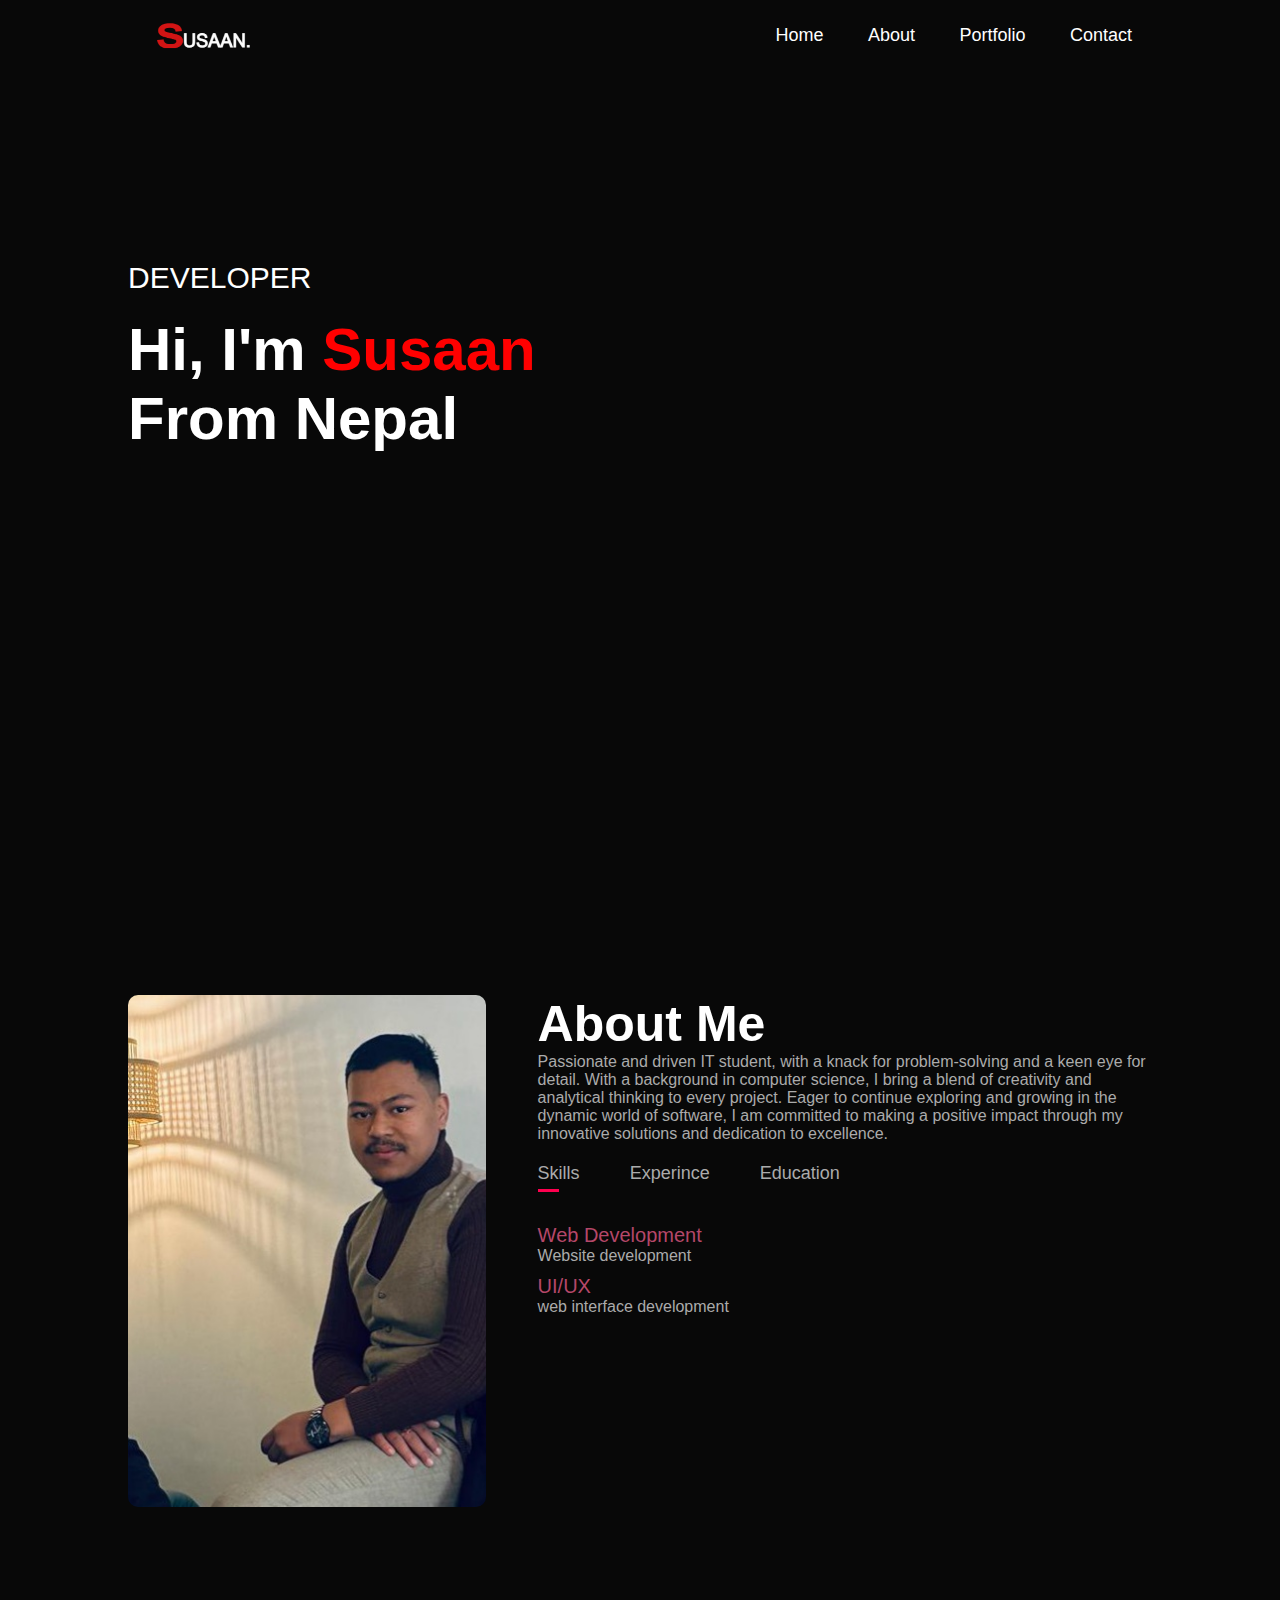
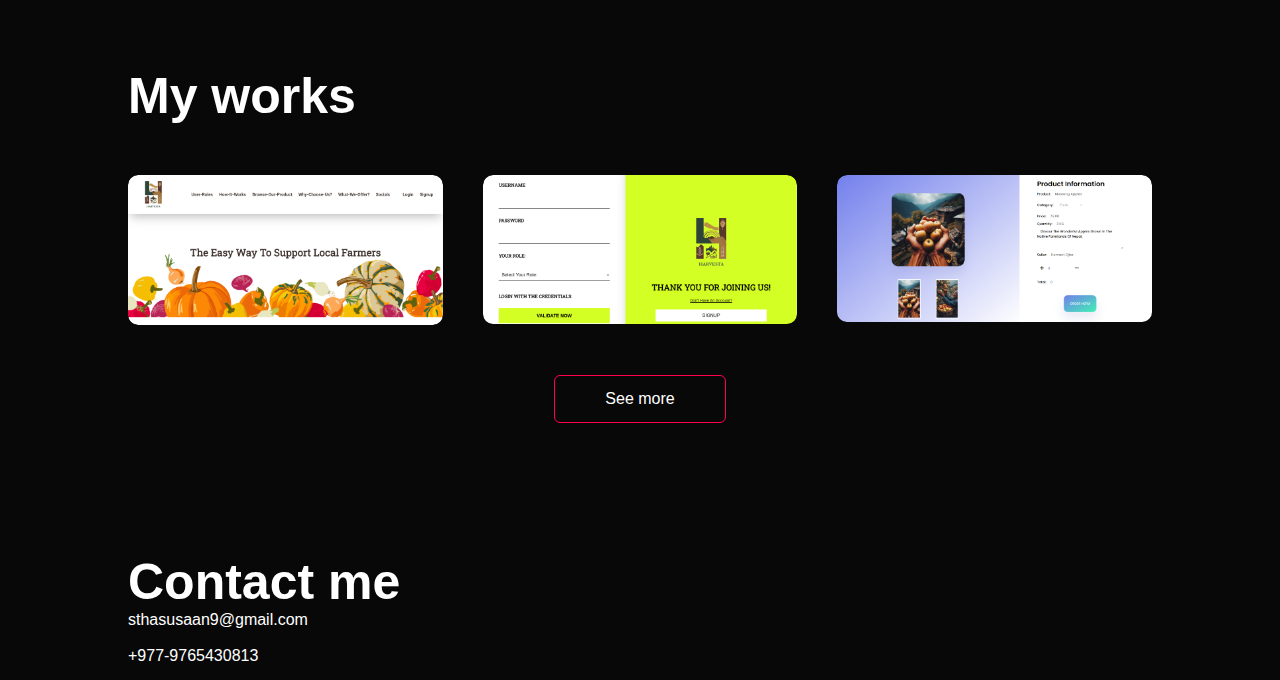
<file: index.html>
<!DOCTYPE html>
<html lang="en">
<head>
    <meta charset="UTF-8">
    <meta name="viewport" content="width=device-width, initial-scale=1.0">
    <title>SUSAAN</title>
    <link rel="stylesheet" href="style.css">
</head>
<body>
<div id="header">
    <div class="container">
        <nav>
            <img src="logo/logo.png" class="logo">
            <ul>
                <li><a href="#header">Home</a></li>
                <li><a href="#about">About</a></li>
                <li><a href="#portfolio">Portfolio</a></li>
                <li><a href="#contact">Contact</a></li>
            </ul>
        </nav>
        <div class="header-text">
            <p>DEVELOPER</p>
            <h1>Hi, I'm <span>Susaan</span><br>From Nepal </h1>
        </div>
    </div>
</div>
    <!----------------about------------->
<div id="about">
        <div class="container">
            <div class="row">
                <div class="about-col-1">
                    <img src="logo/me.jpg">
                </div>
                <div class="about-col-2">
                    <h1 class="sub-title">About Me</h1>
                    <p>Passionate and driven IT student, with a knack for problem-solving and a keen eye for detail. With a background in computer science, I bring a blend of creativity and analytical thinking to every project. Eager to continue exploring and growing in the dynamic world of software, I am committed to making a positive impact through my innovative solutions and dedication to excellence.</p>
                   
                    <div class="tab-title">
                        <p class="tab-links active-link" onclick="opentab('Skills')">Skills</p>
                        <p class="tab-links" onclick="opentab('Experince')">Experince</p>
                        <p class="tab-links" onclick="opentab('Education')">Education</p>
                    </div>
                    <div class="tab-contents active-tab" id="Skills">
                        <ul>
                            <li><span>Web Development</span><br>Website development</li>
                            <li><span>UI/UX</span><br>web interface development</li>
                            
                        </ul>
                    </div>
                    <div class="tab-contents" id="Experince">
                        <ul>
                            <li><span>project</span><br>webpage development (HARVESTA)</li>
                        </ul>
                    </div>
                    <div class="tab-contents" id="Education">
                        <ul>
                            <li><span>2021-current</span><br>Bachelor in Computer Information System(BCIS)</li>
                            <li><span>2020</span> <br>+2 passed from Seabrid Int'l College</li>                            
                        </ul>
                    </div>
                </div>
            </div>
        </div>
</div>
<!---------------------portfolio-->
<div id="portfolio">
    <div class="container">
        <h1 class="sub-title">My works</h1>
        <div class="work-list">
            <div class="work">
                <img src="logo/Home Screen.png">
                <div class="layer">
                    <h3> web sites</h3>
                    <p>website for farmers</p>
                    <a href="#"><i class="fa-regular fa-arrow-up-right-from-square"></i></a>
                </div>
            </div>
            <div class="work">
                <img src="logo/Login_form.png">
                <div class="layer">
                    <h3> user logins</h3>
                    <p>user interaction</p>
                    <a href="#"><i class="fa-regular fa-arrow-up-right-from-square"></i></a>
                </div>
            </div>
            <div class="work">
                <img src="logo/Order_Place.png">
                <div class="layer">
                    <h3>e-commerce</h3>
                    <p>e_commerce site development</p>
                    <a href="#"><i class="fa-regular fa-arrow-up-right-from-square"></i></a>
                </div>
            </div>

        </div>
        <a href="#" class="btn">See more</a>
    </div>
</div>

<!---------------contact-------------->
<div id="contact">
    <div class="container">
        <div class="row">
            <div class="contact-left">
                <h1 class="sub-title">Contact me</h1>
                <p>sthasusaan9@gmail.com</p>
                <br><p> </p>
                <p>+977-9765430813</p>
                <div class="socials">
                    <a href="https://facebook.com/"><i class="fa-brands fa-facebook"></i></a>
                    <a href="https://instagram.com/"><i class="fa-brands fa-instagram"></i></a>
                    <a href="https://linkedin.com/"><i class="fa-brands fa-linkedin"></i></a>
                </div>
            </div>
            <div class="contact-right"></div>
        </div>
    </div>
</div>

<SCRIPT>
    var tablinks=document.getElementsByClassName("tab-links");
    var tabcontents=document.getElementsByClassName("tab-contens");
    function opentab(tabname){
        for(tablink of tablinks){
            tablink.classList.remove("active-link")
        }
        for(tabcontent of tabcontents){
            tabcontent.classList.remove("active-tab")
        }
        event.currentTarget.classList.add("active-link");
        document.getElementById(tabname).classList.add("active-tab");
    }
</SCRIPT>

</body>
</html>
</file>
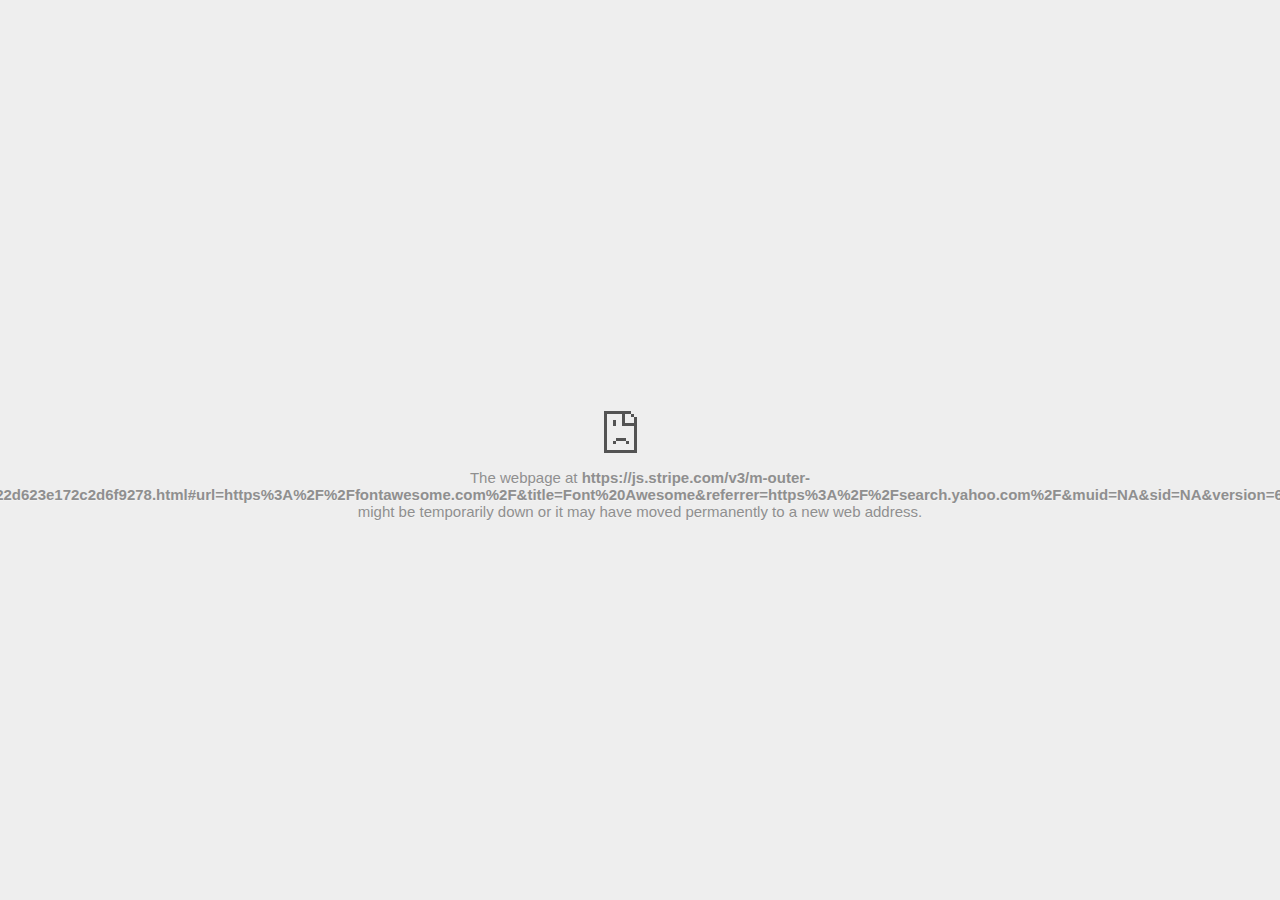
<file: Font Awesome_files/m-outer-3437aaddcdf6922d623e172c2d6f9278.html>
<!DOCTYPE html>
<!-- saved from url=(0029)chrome-error://chromewebdata/ -->
<html dir="ltr" lang="en" subframe=""><head><meta http-equiv="Content-Type" content="text/html; charset=UTF-8">
  
  <meta name="color-scheme" content="light dark">
  <meta name="theme-color" content="#fff">
  <meta name="viewport" content="width=device-width, initial-scale=1.0,
                                 maximum-scale=1.0, user-scalable=no">
  <title>js.stripe.com</title>
  <style>/* Copyright 2017 The Chromium Authors
 * Use of this source code is governed by a BSD-style license that can be
 * found in the LICENSE file. */

a {
  color: var(--link-color);
}

body {
  --background-color: #fff;
  --error-code-color: var(--google-gray-700);
  --google-blue-100: rgb(210, 227, 252);
  --google-blue-300: rgb(138, 180, 248);
  --google-blue-600: rgb(26, 115, 232);
  --google-blue-700: rgb(25, 103, 210);
  --google-gray-100: rgb(241, 243, 244);
  --google-gray-300: rgb(218, 220, 224);
  --google-gray-500: rgb(154, 160, 166);
  --google-gray-50: rgb(248, 249, 250);
  --google-gray-600: rgb(128, 134, 139);
  --google-gray-700: rgb(95, 99, 104);
  --google-gray-800: rgb(60, 64, 67);
  --google-gray-900: rgb(32, 33, 36);
  --heading-color: var(--google-gray-900);
  --link-color: rgb(88, 88, 88);
  --popup-container-background-color: rgba(0,0,0,.65);
  --primary-button-fill-color-active: var(--google-blue-700);
  --primary-button-fill-color: var(--google-blue-600);
  --primary-button-text-color: #fff;
  --quiet-background-color: rgb(247, 247, 247);
  --secondary-button-border-color: var(--google-gray-500);
  --secondary-button-fill-color: #fff;
  --secondary-button-hover-border-color: var(--google-gray-600);
  --secondary-button-hover-fill-color: var(--google-gray-50);
  --secondary-button-text-color: var(--google-gray-700);
  --small-link-color: var(--google-gray-700);
  --text-color: var(--google-gray-700);
  background: var(--background-color);
  color: var(--text-color);
  word-wrap: break-word;
}

.nav-wrapper .secondary-button {
  background: var(--secondary-button-fill-color);
  border: 1px solid var(--secondary-button-border-color);
  color: var(--secondary-button-text-color);
  float: none;
  margin: 0;
  padding: 8px 16px;
}

.hidden {
  display: none;
}

html {
  -webkit-text-size-adjust: 100%;
  font-size: 125%;
}

.icon {
  background-repeat: no-repeat;
  background-size: 100%;
}

@media (prefers-color-scheme: dark) {
  body {
    --background-color: var(--google-gray-900);
    --error-code-color: var(--google-gray-500);
    --heading-color: var(--google-gray-500);
    --link-color: var(--google-blue-300);
    --primary-button-fill-color-active: rgb(129, 162, 208);
    --primary-button-fill-color: var(--google-blue-300);
    --primary-button-text-color: var(--google-gray-900);
    --quiet-background-color: var(--background-color);
    --secondary-button-border-color: var(--google-gray-700);
    --secondary-button-fill-color: var(--google-gray-900);
    --secondary-button-hover-fill-color: rgb(48, 51, 57);
    --secondary-button-text-color: var(--google-blue-300);
    --small-link-color: var(--google-blue-300);
    --text-color: var(--google-gray-500);
  }
}
</style>
  <style>/* Copyright 2014 The Chromium Authors
   Use of this source code is governed by a BSD-style license that can be
   found in the LICENSE file. */

button {
  border: 0;
  border-radius: 20px;
  box-sizing: border-box;
  color: var(--primary-button-text-color);
  cursor: pointer;
  float: right;
  font-size: .875em;
  margin: 0;
  padding: 8px 16px;
  transition: box-shadow 150ms cubic-bezier(0.4, 0, 0.2, 1);
  user-select: none;
}

[dir='rtl'] button {
  float: left;
}

.bad-clock button,
.captive-portal button,
.https-only button,
.insecure-form button,
.lookalike-url button,
.main-frame-blocked button,
.neterror button,
.pdf button,
.ssl button,
.enterprise-block button,
.enterprise-warn button,
.safe-browsing-billing button {
  background: var(--primary-button-fill-color);
}

button:active {
  background: var(--primary-button-fill-color-active);
  outline: 0;
}

#debugging {
  display: inline;
  overflow: auto;
}

.debugging-content {
  line-height: 1em;
  margin-bottom: 0;
  margin-top: 1em;
}

.debugging-content-fixed-width {
  display: block;
  font-family: monospace;
  font-size: 1.2em;
  margin-top: 0.5em;
}

.debugging-title {
  font-weight: bold;
}

#details {
  margin: 0 0 50px;
}

#details p:not(:first-of-type) {
  margin-top: 20px;
}

.secondary-button:active {
  border-color: white;
  box-shadow: 0 1px 2px 0 rgba(60, 64, 67, .3),
      0 2px 6px 2px rgba(60, 64, 67, .15);
}

.secondary-button:hover {
  background: var(--secondary-button-hover-fill-color);
  border-color: var(--secondary-button-hover-border-color);
  text-decoration: none;
}

.error-code {
  color: var(--error-code-color);
  font-size: .8em;
  margin-top: 12px;
  text-transform: uppercase;
}

#error-debugging-info {
  font-size: 0.8em;
}

h1 {
  color: var(--heading-color);
  font-size: 1.6em;
  font-weight: normal;
  line-height: 1.25em;
  margin-bottom: 16px;
}

h2 {
  font-size: 1.2em;
  font-weight: normal;
}

.icon {
  height: 72px;
  margin: 0 0 40px;
  width: 72px;
}

input[type=checkbox] {
  opacity: 0;
}

input[type=checkbox]:focus ~ .checkbox::after {
  outline: -webkit-focus-ring-color auto 5px;
}

.interstitial-wrapper {
  box-sizing: border-box;
  font-size: 1em;
  line-height: 1.6em;
  margin: 14vh auto 0;
  max-width: 600px;
  width: 100%;
}

#main-message > p {
  display: inline;
}

#extended-reporting-opt-in {
  font-size: .875em;
  margin-top: 32px;
}

#extended-reporting-opt-in label {
  display: grid;
  grid-template-columns: 1.8em 1fr;
  position: relative;
}

#enhanced-protection-message {
  border-radius: 20px;
  font-size: 1em;
  margin-top: 32px;
  padding: 10px 5px;
}

#enhanced-protection-message a {
  color: var(--google-red-10);
}

#enhanced-protection-message label {
  display: grid;
  grid-template-columns: 2.5em 1fr;
  position: relative;
}

#enhanced-protection-message div {
  margin: 0.5em;
}

#enhanced-protection-message .icon {
  height: 1.5em;
  vertical-align: middle;
  width: 1.5em;
}

.nav-wrapper {
  margin-top: 51px;
}

.nav-wrapper::after {
  clear: both;
  content: '';
  display: table;
  width: 100%;
}

.small-link {
  color: var(--small-link-color);
  font-size: .875em;
}

.checkboxes {
  flex: 0 0 24px;
}

.checkbox {
  --padding: .9em;
  background: transparent;
  display: block;
  height: 1em;
  left: -1em;
  padding-inline-start: var(--padding);
  position: absolute;
  right: 0;
  top: -.5em;
  width: 1em;
}

.checkbox::after {
  border: 1px solid white;
  border-radius: 2px;
  content: '';
  height: 1em;
  left: var(--padding);
  position: absolute;
  top: var(--padding);
  width: 1em;
}

.checkbox::before {
  background: transparent;
  border: 2px solid white;
  border-inline-end-width: 0;
  border-top-width: 0;
  content: '';
  height: .2em;
  left: calc(.3em + var(--padding));
  opacity: 0;
  position: absolute;
  top: calc(.3em  + var(--padding));
  transform: rotate(-45deg);
  width: .5em;
}

input[type=checkbox]:checked ~ .checkbox::before {
  opacity: 1;
}

#recurrent-error-message {
  background: #ededed;
  border-radius: 4px;
  margin-bottom: 16px;
  margin-top: 12px;
  padding: 12px 16px;
}

.showing-recurrent-error-message #extended-reporting-opt-in {
  margin-top: 16px;
}

.showing-recurrent-error-message #enhanced-protection-message {
  margin-top: 16px;
}

@media (max-width: 700px) {
  .interstitial-wrapper {
    padding: 0 10%;
  }

  #error-debugging-info {
    overflow: auto;
  }
}

@media (max-width: 420px) {
  button,
  [dir='rtl'] button,
  .small-link {
    float: none;
    font-size: .825em;
    font-weight: 500;
    margin: 0;
    width: 100%;
  }

  button {
    padding: 16px 24px;
  }

  #details {
    margin: 20px 0 20px 0;
  }

  #details p:not(:first-of-type) {
    margin-top: 10px;
  }

  .secondary-button:not(.hidden) {
    display: block;
    margin-top: 20px;
    text-align: center;
    width: 100%;
  }

  .interstitial-wrapper {
    padding: 0 5%;
  }

  #extended-reporting-opt-in {
    margin-top: 24px;
  }

  #enhanced-protection-message {
    margin-top: 24px;
  }

  .nav-wrapper {
    margin-top: 30px;
  }
}

/**
 * Mobile specific styling.
 * Navigation buttons are anchored to the bottom of the screen.
 * Details message replaces the top content in its own scrollable area.
 */

@media (max-width: 420px) {
  .nav-wrapper .secondary-button {
    border: 0;
    margin: 16px 0 0;
    margin-inline-end: 0;
    padding-bottom: 16px;
    padding-top: 16px;
  }
}

/* Fixed nav. */
@media (min-width: 240px) and (max-width: 420px) and
       (min-height: 401px),
       (min-width: 421px) and (min-height: 240px) and
       (max-height: 560px) {
  body .nav-wrapper {
    background: var(--background-color);
    bottom: 0;
    box-shadow: 0 -12px 24px var(--background-color);
    left: 0;
    margin: 0 auto;
    max-width: 736px;
    padding-inline-end: 24px;
    padding-inline-start: 24px;
    position: fixed;
    right: 0;
    width: 100%;
    z-index: 2;
  }

  .interstitial-wrapper {
    max-width: 736px;
  }

  #details,
  #main-content {
    padding-bottom: 40px;
  }

  #details {
    padding-top: 5.5vh;
  }

  button.small-link {
    color: var(--google-blue-600);
  }
}

@media (max-width: 420px) and (orientation: portrait),
       (max-height: 560px) {
  body {
    margin: 0 auto;
  }

  button,
  [dir='rtl'] button,
  button.small-link,
  .nav-wrapper .secondary-button {
    font-family: Roboto-Regular,Helvetica;
    font-size: .933em;
    margin: 6px 0;
    transform: translatez(0);
  }

  .nav-wrapper {
    box-sizing: border-box;
    padding-bottom: 8px;
    width: 100%;
  }

  #details {
    box-sizing: border-box;
    height: auto;
    margin: 0;
    opacity: 1;
    transition: opacity 250ms cubic-bezier(0.4, 0, 0.2, 1);
  }

  #details.hidden,
  #main-content.hidden {
    height: 0;
    opacity: 0;
    overflow: hidden;
    padding-bottom: 0;
    transition: none;
  }

  h1 {
    font-size: 1.5em;
    margin-bottom: 8px;
  }

  .icon {
    margin-bottom: 5.69vh;
  }

  .interstitial-wrapper {
    box-sizing: border-box;
    margin: 7vh auto 12px;
    padding: 0 24px;
    position: relative;
  }

  .interstitial-wrapper p {
    font-size: .95em;
    line-height: 1.61em;
    margin-top: 8px;
  }

  #main-content {
    margin: 0;
    transition: opacity 100ms cubic-bezier(0.4, 0, 0.2, 1);
  }

  .small-link {
    border: 0;
  }

  .suggested-left > #control-buttons,
  .suggested-right > #control-buttons {
    float: none;
    margin: 0;
  }
}

@media (min-width: 421px) and (min-height: 500px) and (max-height: 560px) {
  .interstitial-wrapper {
    margin-top: 10vh;
  }
}

@media (min-height: 400px) and (orientation:portrait) {
  .interstitial-wrapper {
    margin-bottom: 145px;
  }
}

@media (min-height: 299px) {
  .nav-wrapper {
    padding-bottom: 16px;
  }
}

@media (max-height: 560px) and (min-height: 240px) and (orientation:landscape) {
  .extended-reporting-has-checkbox #details {
    padding-bottom: 80px;
  }
}

@media (min-height: 500px) and (max-height: 650px) and (max-width: 414px) and
       (orientation: portrait) {
  .interstitial-wrapper {
    margin-top: 7vh;
  }
}

@media (min-height: 650px) and (max-width: 414px) and (orientation: portrait) {
  .interstitial-wrapper {
    margin-top: 10vh;
  }
}

/* Small mobile screens. No fixed nav. */
@media (max-height: 400px) and (orientation: portrait),
       (max-height: 239px) and (orientation: landscape),
       (max-width: 419px) and (max-height: 399px) {
  .interstitial-wrapper {
    display: flex;
    flex-direction: column;
    margin-bottom: 0;
  }

  #details {
    flex: 1 1 auto;
    order: 0;
  }

  #main-content {
    flex: 1 1 auto;
    order: 0;
  }

  .nav-wrapper {
    flex: 0 1 auto;
    margin-top: 8px;
    order: 1;
    padding-inline-end: 0;
    padding-inline-start: 0;
    position: relative;
    width: 100%;
  }

  button,
  .nav-wrapper .secondary-button {
    padding: 16px 24px;
  }

  button.small-link {
    color: var(--google-blue-600);
  }
}

@media (max-width: 239px) and (orientation: portrait) {
  .nav-wrapper {
    padding-inline-end: 0;
    padding-inline-start: 0;
  }
}
</style>
  <style>/* Copyright 2013 The Chromium Authors
 * Use of this source code is governed by a BSD-style license that can be
 * found in the LICENSE file. */

/* Don't use the main frame div when the error is in a subframe. */
html[subframe] #main-frame-error {
  display: none;
}

/* Don't use the subframe error div when the error is in a main frame. */
html:not([subframe]) #sub-frame-error {
  display: none;
}

h1 {
  margin-top: 0;
  word-wrap: break-word;
}

h1 span {
  font-weight: 500;
}

a {
  text-decoration: none;
}

.icon {
  -webkit-user-select: none;
  display: inline-block;
}

.icon-generic {
  /* Can't access chrome://theme/IDR_ERROR_NETWORK_GENERIC from an untrusted
   * renderer process, so embed the resource manually. */
  content: image-set(
      url([data-uri]) 1x,
      url([data-uri]) 2x);
}

.icon-info {
  content: image-set(
      url([data-uri]) 1x,
      url([data-uri]) 2x);
}

.icon-offline {
  content: image-set(
      url([data-uri]) 1x,
      url([data-uri]) 2x);
  position: relative;
}

.icon-disabled {
  content: image-set(
      url([data-uri]) 1x,
      url([data-uri]) 2x);
  width: 112px;
}

.hidden {
  display: none;
}

#suggestions-list a {
  color: var(--google-blue-600);
}

#suggestions-list p {
  margin-block-end: 0;
}

#suggestions-list ul {
  margin-top: 0;
}

.single-suggestion {
  list-style-type: none;
  padding-inline-start: 0;
}

#error-information-button {
  content: url([data-uri]);
  height: 24px;
  vertical-align: -.15em;
  width: 24px;
}

.use-popup-container#error-information-popup-container
  #error-information-popup {
  align-items: center;
  background-color: var(--popup-container-background-color);
  display: flex;
  height: 100%;
  left: 0;
  position: fixed;
  top: 0;
  width: 100%;
  z-index: 100;
}

.use-popup-container#error-information-popup-container
  #error-information-popup-content > p {
  margin-bottom: 11px;
  margin-inline-start: 20px;
}

.use-popup-container#error-information-popup-container #suggestions-list ul {
  margin-inline-start: 15px;
}

.use-popup-container#error-information-popup-container
  #error-information-popup-box {
  background-color: var(--background-color);
  left: 5%;
  padding-bottom: 15px;
  padding-top: 15px;
  position: fixed;
  width: 90%;
  z-index: 101;
}

.use-popup-container#error-information-popup-container div.error-code {
  margin-inline-start: 20px;
}

.use-popup-container#error-information-popup-container #suggestions-list p {
  margin-inline-start: 20px;
}

:not(.use-popup-container)#error-information-popup-container
  #error-information-popup-close {
  display: none;
}

#error-information-popup-close {
  margin-bottom: 0;
  margin-inline-end: 35px;
  margin-top: 15px;
  text-align: end;
}

.link-button {
  color: rgb(66, 133, 244);
  display: inline-block;
  font-weight: bold;
  text-transform: uppercase;
}

#sub-frame-error-details {

  color: #8F8F8F;

  /* Not done on mobile for performance reasons. */
  text-shadow: 0 1px 0 rgba(255,255,255,0.3);

}

[jscontent=hostName],
[jscontent=failedUrl] {
  overflow-wrap: break-word;
}

.secondary-button {
  background: #d9d9d9;
  color: #696969;
  margin-inline-end: 16px;
}

.snackbar {
  background: #323232;
  border-radius: 2px;
  bottom: 24px;
  box-sizing: border-box;
  color: #fff;
  font-size: .87em;
  left: 24px;
  max-width: 568px;
  min-width: 288px;
  opacity: 0;
  padding: 16px 24px 12px;
  position: fixed;
  transform: translateY(90px);
  will-change: opacity, transform;
  z-index: 999;
}

.snackbar-show {
  -webkit-animation:
    show-snackbar 250ms cubic-bezier(0, 0, 0.2, 1) forwards,
    hide-snackbar 250ms cubic-bezier(0.4, 0, 1, 1) forwards 5s;
}

@-webkit-keyframes show-snackbar {
  100% {
    opacity: 1;
    transform: translateY(0);
  }
}

@-webkit-keyframes hide-snackbar {
  0% {
    opacity: 1;
    transform: translateY(0);
  }
  100% {
    opacity: 0;
    transform: translateY(90px);
  }
}

.suggestions {
  margin-top: 18px;
}

.suggestion-header {
  font-weight: bold;
  margin-bottom: 4px;
}

.suggestion-body {
  color: #777;
}

/* Decrease padding at low sizes. */
@media (max-width: 640px), (max-height: 640px) {
  h1 {
    margin: 0 0 15px;
  }
  .suggestions {
    margin-top: 10px;
  }
  .suggestion-header {
    margin-bottom: 0;
  }
}

#download-link,
#download-link-clicked {
  margin-bottom: 30px;
  margin-top: 30px;
}

#download-link-clicked {
  color: #BBB;
}

#download-link::before,
#download-link-clicked::before {
  content: url([data-uri]);
  display: inline-block;
  margin-inline-end: 4px;
  vertical-align: -webkit-baseline-middle;
}

#download-link-clicked::before {
  opacity: 0;
  width: 0;
}

#offline-content-list-visibility-card {
  border: 1px solid white;
  border-radius: 8px;
  display: flex;
  font-size: .8em;
  justify-content: space-between;
  line-height: 1;
}

#offline-content-list.list-hidden #offline-content-list-visibility-card {
  border-color: rgb(218, 220, 224);
}

#offline-content-list-visibility-card > div {
  padding: 1em;
}

#offline-content-list-title {
  color: var(--google-gray-700);
}

#offline-content-list-show-text,
#offline-content-list-hide-text {
  color: rgb(66, 133, 244);
}

/* Hides the "hide" text div when the offline content list is collapsed/hidden
 * and, alternatively, hides the "show" text div when the offline content list
 * is expanded/shown.
 */
#offline-content-list.list-hidden #offline-content-list-hide-text,
#offline-content-list:not(.list-hidden) #offline-content-list-show-text {
  display: none;
}

/* Controls the animation of the offline content list when it is expanded/shown.
 */
#offline-content-suggestions {
  /* Max-height has to be set for the height animation to work. The chosen value
   * is a little greater than the maximum height the list will have, when all
   * suggestions have images, so that it is never clamped. This makes so that
   * when the actual height is smaller then the animation is not as smooth.
   */
  max-height: 27em;
  transition: max-height 200ms ease-in, visibility 0s 200ms,
              opacity 200ms 200ms linear;
}

/* Controls the animation of the offline content list when it is
 * collapsed/hidden.
 */
#offline-content-list.list-hidden #offline-content-suggestions {
  max-height: 0;
  opacity: 0;
  transition: opacity 200ms linear, visibility 0s 200ms,
              max-height 200ms 200ms ease-out;
  visibility: hidden;
}

#offline-content-list {
  margin-inline-start: -5%;
  width: 110%;
}

/* The selectors below adjust the "overflow" of the suggestion cards contents
 * based on the same screen size based strategy used for the main frame, which
 * is applied by the `interstitial-wrapper` class. */
@media (max-width: 420px)  {
  #offline-content-list {
    margin-inline-start: -2.5%;
    width: 105%;
  }
}
@media (max-width: 420px) and (orientation: portrait),
       (max-height: 560px) {
  #offline-content-list {
    margin-inline-start: -12px;
    width: calc(100% + 24px);
  }
}

.suggestion-with-image .offline-content-suggestion-thumbnail {
  flex-basis: 8.2em;
  flex-shrink: 0;
}

.suggestion-with-image .offline-content-suggestion-thumbnail > img {
  height: 100%;
  width: 100%;
}

.suggestion-with-image #offline-content-list:not(.is-rtl)
.offline-content-suggestion-thumbnail > img {
  border-bottom-right-radius: 7px;
  border-top-right-radius: 7px;
}

.suggestion-with-image #offline-content-list.is-rtl
.offline-content-suggestion-thumbnail > img {
  border-bottom-left-radius: 7px;
  border-top-left-radius: 7px;
}

.suggestion-with-icon .offline-content-suggestion-thumbnail {
  align-items: center;
  display: flex;
  justify-content: center;
  min-height: 4.2em;
  min-width: 4.2em;
}

.suggestion-with-icon .offline-content-suggestion-thumbnail > div {
  align-items: center;
  background-color: rgb(241, 243, 244);
  border-radius: 50%;
  display: flex;
  height: 2.3em;
  justify-content: center;
  width: 2.3em;
}

.suggestion-with-icon .offline-content-suggestion-thumbnail > div > img {
  height: 1.45em;
  width: 1.45em;
}

.offline-content-suggestion-favicon {
  height: 1em;
  margin-inline-end: 0.4em;
  width: 1.4em;
}

.offline-content-suggestion-favicon > img {
  height: 1.4em;
  width: 1.4em;
}

.no-favicon .offline-content-suggestion-favicon {
  display: none;
}

.image-video {
  content: url([data-uri]);
}

.image-music-note {
  content: url([data-uri]);
}

.image-earth {
  content: url([data-uri]);
}

.image-file {
  content: url([data-uri]);
}

.offline-content-suggestion-texts {
  display: flex;
  flex-direction: column;
  justify-content: space-between;
  line-height: 1.3;
  padding: .9em;
  width: 100%;
}

.offline-content-suggestion-title {
  -webkit-box-orient: vertical;
  -webkit-line-clamp: 3;
  color: rgb(32, 33, 36);
  display: -webkit-box;
  font-size: 1.1em;
  overflow: hidden;
  text-overflow: ellipsis;
}

div.offline-content-suggestion {
  align-items: stretch;
  border: 1px solid rgb(218, 220, 224);
  border-radius: 8px;
  display: flex;
  justify-content: space-between;
  margin-bottom: .8em;
}

.suggestion-with-image {
  flex-direction: row;
  height: 8.2em;
  max-height: 8.2em;
}

.suggestion-with-icon {
  flex-direction: row-reverse;
  height: 4.2em;
  max-height: 4.2em;
}

.suggestion-with-icon .offline-content-suggestion-title {
  -webkit-line-clamp: 1;
  word-break: break-all;
}

.suggestion-with-icon .offline-content-suggestion-texts {
  padding-inline-start: 0;
}

.offline-content-suggestion-attribution-freshness {
  color: rgb(95, 99, 104);
  display: flex;
  font-size: .8em;
  line-height: 1.7em;
}

.offline-content-suggestion-attribution {
  -webkit-box-orient: vertical;
  -webkit-line-clamp: 1;
  display: -webkit-box;
  flex-shrink: 1;
  margin-inline-end: 0.3em;
  overflow: hidden;
  overflow-wrap: break-word;
  text-overflow: ellipsis;
  word-break: break-all;
}

.no-attribution .offline-content-suggestion-attribution {
  display: none;
}

.offline-content-suggestion-freshness::before {
  content: '-';
  display: inline-block;
  flex-shrink: 0;
  margin-inline-end: .1em;
  margin-inline-start: .1em;
}

.no-attribution .offline-content-suggestion-freshness::before {
  display: none;
}

.offline-content-suggestion-freshness {
  flex-shrink: 0;
}

.suggestion-with-image .offline-content-suggestion-pin-spacer {
  flex-grow: 100;
  flex-shrink: 1;
}

.suggestion-with-image .offline-content-suggestion-pin {
  content: url([data-uri]);
  flex-shrink: 0;
  height: 1.4em;
  margin-inline-start: .4em;
  width: 1.4em;
}

/* Controls the animation (and a bit more) of the launch-downloads-home action
 * button when the offline content list is expanded/shown.
 */
#offline-content-list-action {
  text-align: center;
  transition: visibility 0s 200ms, opacity 200ms 200ms linear;
}

/* Controls the animation of the launch-downloads-home action button when the
 * offline content list is collapsed/hidden.
 */
#offline-content-list.list-hidden #offline-content-list-action {
  opacity: 0;
  transition: opacity 200ms linear, visibility 0s 200ms;
  visibility: hidden;
}

#cancel-save-page-button {
  background-image: url([data-uri]);
  background-position: right 27px center;
  background-repeat: no-repeat;
  border: 1px solid var(--google-gray-300);
  border-radius: 5px;
  color: var(--google-gray-700);
  margin-bottom: 26px;
  padding-bottom: 16px;
  padding-inline-end: 88px;
  padding-inline-start: 16px;
  padding-top: 16px;
  text-align: start;
}

html[dir='rtl'] #cancel-save-page-button {
  background-position: left 27px center;
}

#save-page-for-later-button {
  display: flex;
  justify-content: start;
}

#save-page-for-later-button a::before {
  content: url([data-uri]);
  display: inline-block;
  margin-inline-end: 4px;
  vertical-align: -webkit-baseline-middle;
}

.hidden#save-page-for-later-button {
  display: none;
}

/* Don't allow overflow when in a subframe. */
html[subframe] body {
  overflow: hidden;
}

#sub-frame-error {
  -webkit-align-items: center;
  -webkit-flex-flow: column;
  -webkit-justify-content: center;
  background-color: #DDD;
  display: -webkit-flex;
  height: 100%;
  left: 0;
  position: absolute;
  text-align: center;
  top: 0;
  transition: background-color 200ms ease-in-out;
  width: 100%;
}

#sub-frame-error:hover {
  background-color: #EEE;
}

#sub-frame-error .icon-generic {
  margin: 0 0 16px;
}

#sub-frame-error-details {
  margin: 0 10px;
  text-align: center;
  visibility: hidden;
}

/* Show details only when hovering. */
#sub-frame-error:hover #sub-frame-error-details {
  visibility: visible;
}

/* If the iframe is too small, always hide the error code. */
/* TODO(mmenke): See if overflow: no-display works better, once supported. */
@media (max-width: 200px), (max-height: 95px) {
  #sub-frame-error-details {
    display: none;
  }
}

/* Adjust icon for small embedded frames in apps. */
@media (max-height: 100px) {
  #sub-frame-error .icon-generic {
    height: auto;
    margin: 0;
    padding-top: 0;
    width: 25px;
  }
}

/* details-button is special; it's a <button> element that looks like a link. */
#details-button {
  box-shadow: none;
  min-width: 0;
}

/* Styles for platform dependent separation of controls and details button. */
.suggested-left > #control-buttons,
.suggested-right > #details-button {
  float: left;
}

.suggested-right > #control-buttons,
.suggested-left > #details-button {
  float: right;
}

.suggested-left .secondary-button {
  margin-inline-end: 0;
  margin-inline-start: 16px;
}

#details-button.singular {
  float: none;
}

/* download-button shows both icon and text. */
#download-button {
  padding-bottom: 4px;
  padding-top: 4px;
  position: relative;
}

#download-button::before {
  background: image-set(
      url([data-uri]) 1x,
      url([data-uri]) 2x)
    no-repeat;
  content: '';
  display: inline-block;
  height: 24px;
  margin-inline-end: 4px;
  margin-inline-start: -4px;
  vertical-align: middle;
  width: 24px;
}

#download-button:disabled {
  background: rgb(180, 206, 249);
  color: rgb(255, 255, 255);
}

#buttons::after {
  clear: both;
  content: '';
  display: block;
  width: 100%;
}

/* Offline page */
html[dir='rtl'] .runner-container,
html[dir='rtl'].offline .icon-offline {
  transform: scaleX(-1);
}

.offline {
  transition: filter 1.5s cubic-bezier(0.65, 0.05, 0.36, 1),
              background-color 1.5s cubic-bezier(0.65, 0.05, 0.36, 1);

  will-change: filter, background-color;

}

.offline body {
  transition: background-color 1.5s cubic-bezier(0.65, 0.05, 0.36, 1);
}

.offline #main-message > p {
  display: none;
}

.offline.inverted {
  background-color: #fff;
  filter: invert(1);
}

.offline.inverted body {
  background-color: #fff;
}

.offline .interstitial-wrapper {
  color: var(--text-color);
  font-size: 1em;
  line-height: 1.55;
  margin: 0 auto;
  max-width: 600px;
  padding-top: 100px;
  position: relative;
  width: 100%;
}

.offline .runner-container {
  direction: ltr;
  height: 150px;
  max-width: 600px;
  overflow: hidden;
  position: absolute;
  top: 35px;
  width: 44px;
}

.offline .runner-container:focus {
  outline: none;
}

.offline .runner-container:focus-visible {
  outline: 3px solid var(--google-blue-300);
}

.offline .runner-canvas {
  height: 150px;
  max-width: 600px;
  opacity: 1;
  overflow: hidden;
  position: absolute;
  top: 0;
  z-index: 10;
}

.offline .controller {
  height: 100vh;
  left: 0;
  position: absolute;
  top: 0;
  width: 100vw;
  z-index: 9;
}

#offline-resources {
  display: none;
}

#offline-instruction {
  image-rendering: pixelated;
  left: 0;
  margin: auto;
  position: absolute;
  right: 0;
  top: 60px;
  width: fit-content;
}

.offline-runner-live-region {
  bottom: 0;
  clip-path: polygon(0 0, 0 0, 0 0);
  color: var(--background-color);
  display: block;
  font-size: xx-small;
  overflow: hidden;
  position: absolute;
  text-align: center;
  transition: color 1.5s cubic-bezier(0.65, 0.05, 0.36, 1);
  user-select: none;
}

/* Custom toggle */
.slow-speed-option {
  align-items: center;
  background: var(--google-gray-50);
  border-radius: 24px/50%;
  bottom: 0;
  color: var(--error-code-color);
  display: inline-flex;
  font-size: 1em;
  left: 0;
  line-height: 1.1em;
  margin: 5px auto;
  padding: 2px 12px 3px 20px;
  position: absolute;
  right: 0;
  width: max-content;
  z-index: 999;
}

.slow-speed-option.hidden {
  display: none;
}

.slow-speed-option [type=checkbox] {
  opacity: 0;
  pointer-events: none;
  position: absolute;
}

.slow-speed-option .slow-speed-toggle {
  cursor: pointer;
  margin-inline-start: 8px;
  padding: 8px 4px;
  position: relative;
}

.slow-speed-option [type=checkbox]:disabled ~ .slow-speed-toggle {
  cursor: default;
}

.slow-speed-option-label [type=checkbox] {
  opacity: 0;
  pointer-events: none;
  position: absolute;
}

.slow-speed-option .slow-speed-toggle::before,
.slow-speed-option .slow-speed-toggle::after {
  content: '';
  display: block;
  margin: 0 3px;
  transition: all 100ms cubic-bezier(0.4, 0, 1, 1);
}

.slow-speed-option .slow-speed-toggle::before {
  background: rgb(189,193,198);
  border-radius: 0.65em;
  height: 0.9em;
  width: 2em;
}

.slow-speed-option .slow-speed-toggle::after {
  background: #fff;
  border-radius: 50%;
  box-shadow: 0 1px 3px 0 rgb(0 0 0 / 40%);
  height: 1.2em;
  position: absolute;
  top: 51%;
  transform: translate(-20%, -50%);
  width: 1.1em;
}

.slow-speed-option [type=checkbox]:focus + .slow-speed-toggle {
  box-shadow: 0 0 8px rgb(94, 158, 214);
  outline: 1px solid rgb(93, 157, 213);
}

.slow-speed-option [type=checkbox]:checked + .slow-speed-toggle::before {
  background: var(--google-blue-600);
  opacity: 0.5;
}

.slow-speed-option [type=checkbox]:checked + .slow-speed-toggle::after {
  background: var(--google-blue-600);
  transform: translate(calc(2em - 90%), -50%);
}

.slow-speed-option [type=checkbox]:checked:disabled +
  .slow-speed-toggle::before {
  background: rgb(189,193,198);
}

.slow-speed-option [type=checkbox]:checked:disabled +
  .slow-speed-toggle::after {
  background: var(--google-gray-50);
}

@media (max-width: 420px) {
  #download-button {
    padding-bottom: 12px;
    padding-top: 12px;
  }

  .suggested-left > #control-buttons,
  .suggested-right > #control-buttons {
    float: none;
  }

  .snackbar {
    border-radius: 0;
    bottom: 0;
    left: 0;
    width: 100%;
  }
}

@media (max-height: 350px) {
  h1 {
    margin: 0 0 15px;
  }

  .icon-offline {
    margin: 0 0 10px;
  }

  .interstitial-wrapper {
    margin-top: 5%;
  }

  .nav-wrapper {
    margin-top: 30px;
  }
}

@media (min-width: 420px) and (max-width: 736px) and
       (min-height: 240px) and (max-height: 420px) and
       (orientation:landscape) {
  .interstitial-wrapper {
    margin-bottom: 100px;
  }
}

@media (max-width: 360px) and (max-height: 480px) {
  .offline .interstitial-wrapper {
    padding-top: 60px;
  }

  .offline .runner-container {
    top: 8px;
  }
}

@media (min-height: 240px) and (orientation: landscape) {
  .offline .interstitial-wrapper {
    margin-bottom: 90px;
  }

  .icon-offline {
    margin-bottom: 20px;
  }
}

@media (max-height: 320px) and (orientation: landscape) {
  .icon-offline {
    margin-bottom: 0;
  }

  .offline .runner-container {
    top: 10px;
  }
}

@media (max-width: 240px) {
  button {
    padding-inline-end: 12px;
    padding-inline-start: 12px;
  }

  .interstitial-wrapper {
    overflow: inherit;
    padding: 0 8px;
  }
}

@media (max-width: 120px) {
  button {
    width: auto;
  }
}

.arcade-mode,
.arcade-mode .runner-container,
.arcade-mode .runner-canvas {
  image-rendering: pixelated;
  max-width: 100%;
  overflow: hidden;
}

.arcade-mode #buttons,
.arcade-mode #main-content {
  opacity: 0;
  overflow: hidden;
}

.arcade-mode .interstitial-wrapper {
  height: 100vh;
  max-width: 100%;
  overflow: hidden;
}

.arcade-mode .runner-container {
  left: 0;
  margin: auto;
  right: 0;
  transform-origin: top center;
  transition: transform 250ms cubic-bezier(0.4, 0, 1, 1) 400ms;
  z-index: 2;
}

@media (prefers-color-scheme: dark) {
  .icon {
    filter: invert(1);
  }

  .offline .runner-canvas {
    filter: invert(1);
  }

  .offline.inverted {
    background-color: var(--background-color);
    filter: invert(0);
  }

  .offline.inverted body {
    background-color: #fff;
  }

  .offline.inverted .offline-runner-live-region {
    color: #fff;
  }

  #suggestions-list a {
    color: var(--link-color);
  }

  #error-information-button {
    filter: invert(0.6);
  }

  .slow-speed-option {
    background: var(--google-gray-800);
    color: var(--google-gray-100);
  }

  .slow-speed-option .slow-speed-toggle::before,
  .slow-speed-option [type=checkbox]:checked:disabled +
    .slow-speed-toggle::before {
     background: rgb(189,193,198);
  }

  .slow-speed-option [type=checkbox]:checked + .slow-speed-toggle::after,
  .slow-speed-option [type=checkbox]:checked + .slow-speed-toggle::before {
    background: var(--google-blue-300);
  }
}
</style>
  <script>(function(){function l(a,b,c){return Function.prototype.call.apply(Array.prototype.slice,arguments)}function m(a,b,c){var e=l(arguments,2);return function(){return b.apply(a,e)}}function n(a,b){var c=new p(b);for(c.h=[a];c.h.length;){var e=c,d=c.h.shift();e.i(d);for(d=d.firstChild;d;d=d.nextSibling)1==d.nodeType&&e.h.push(d);}}function p(a){this.i=a;}function q(a){a.style.display="";}function r(a){a.style.display="none";}var t=/\s*;\s*/;function u(a,b){this.l.apply(this,arguments);}u.prototype.l=function(a,b){this.a||(this.a={});if(b){var c=this.a,e=b.a;for(d in e)c[d]=e[d];}else {var d=this.a;e=v;for(c in e)d[c]=e[c];}this.a.$this=a;this.a.$context=this;this.f="undefined"!=typeof a&&null!=a?a:"";b||(this.a.$top=this.f);};var v={$default:null},w=[];function x(a){for(var b in a.a)delete a.a[b];a.f=null;w.push(a);}function y(a,b,c){try{return b.call(c,a.a,a.f)}catch(e){return v.$default}}
u.prototype.clone=function(a,b,c){if(0<w.length){var e=w.pop();u.call(e,a,this);a=e;}else a=new u(a,this);a.a.$index=b;a.a.$count=c;return a};var z;window.trustedTypes&&(z=trustedTypes.createPolicy("jstemplate",{createScript:function(a){return a}}));var A={};function B(a){if(!A[a])try{var b="(function(a_, b_) { with (a_) with (b_) return "+a+" })",c=window.trustedTypes?z.createScript(b):b;A[a]=window.eval(c);}catch(e){}return A[a]}
function E(a){var b=[];a=a.split(t);for(var c=0,e=a.length;c<e;++c){var d=a[c].indexOf(":");if(!(0>d)){var g=a[c].substr(0,d).replace(/^\s+/,"").replace(/\s+$/,"");d=B(a[c].substr(d+1));b.push(g,d);}}return b}function F(){}var G=0,H={0:{}},I={},J={},K=[];function L(a){a.__jstcache||n(a,function(b){M(b);});}var N=[["jsselect",B],["jsdisplay",B],["jsvalues",E],["jsvars",E],["jseval",function(a){var b=[];a=a.split(t);for(var c=0,e=a.length;c<e;++c)if(a[c]){var d=B(a[c]);b.push(d);}return b}],["transclude",function(a){return a}],["jscontent",B],["jsskip",B]];
function M(a){if(a.__jstcache)return a.__jstcache;var b=a.getAttribute("jstcache");if(null!=b)return a.__jstcache=H[b];b=K.length=0;for(var c=N.length;b<c;++b){var e=N[b][0],d=a.getAttribute(e);J[e]=d;null!=d&&K.push(e+"="+d);}if(0==K.length)return a.setAttribute("jstcache","0"),a.__jstcache=H[0];var g=K.join("&");if(b=I[g])return a.setAttribute("jstcache",b),a.__jstcache=H[b];var h={};b=0;for(c=N.length;b<c;++b){d=N[b];e=d[0];var f=d[1];d=J[e];null!=d&&(h[e]=f(d));}b=""+ ++G;a.setAttribute("jstcache",
b);H[b]=h;I[g]=b;return a.__jstcache=h}function P(a,b){a.j.push(b);a.o.push(0);}function Q(a){return a.c.length?a.c.pop():[]}
F.prototype.g=function(a,b){var c=R(b),e=c.transclude;if(e)(c=S(e))?(b.parentNode.replaceChild(c,b),e=Q(this),e.push(this.g,a,c),P(this,e)):b.parentNode.removeChild(b);else if(c=c.jsselect){c=y(a,c,b);var d=b.getAttribute("jsinstance");var g=!1;d&&("*"==d.charAt(0)?(d=parseInt(d.substr(1),10),g=!0):d=parseInt(d,10));var h=null!=c&&"object"==typeof c&&"number"==typeof c.length;e=h?c.length:1;var f=h&&0==e;if(h)if(f)d?b.parentNode.removeChild(b):(b.setAttribute("jsinstance","*0"),r(b));else if(q(b),
null===d||""===d||g&&d<e-1){g=Q(this);d=d||0;for(h=e-1;d<h;++d){var k=b.cloneNode(!0);b.parentNode.insertBefore(k,b);T(k,c,d);f=a.clone(c[d],d,e);g.push(this.b,f,k,x,f,null);}T(b,c,d);f=a.clone(c[d],d,e);g.push(this.b,f,b,x,f,null);P(this,g);}else d<e?(g=c[d],T(b,c,d),f=a.clone(g,d,e),g=Q(this),g.push(this.b,f,b,x,f,null),P(this,g)):b.parentNode.removeChild(b);else null==c?r(b):(q(b),f=a.clone(c,0,1),g=Q(this),g.push(this.b,f,b,x,f,null),P(this,g));}else this.b(a,b);};
F.prototype.b=function(a,b){var c=R(b),e=c.jsdisplay;if(e){if(!y(a,e,b)){r(b);return}q(b);}if(e=c.jsvars)for(var d=0,g=e.length;d<g;d+=2){var h=e[d],f=y(a,e[d+1],b);a.a[h]=f;}if(e=c.jsvalues)for(d=0,g=e.length;d<g;d+=2)if(f=e[d],h=y(a,e[d+1],b),"$"==f.charAt(0))a.a[f]=h;else if("."==f.charAt(0)){f=f.substr(1).split(".");for(var k=b,O=f.length,C=0,U=O-1;C<U;++C){var D=f[C];k[D]||(k[D]={});k=k[D];}k[f[O-1]]=h;}else f&&("boolean"==typeof h?h?b.setAttribute(f,f):b.removeAttribute(f):b.setAttribute(f,""+h));
if(e=c.jseval)for(d=0,g=e.length;d<g;++d)y(a,e[d],b);e=c.jsskip;if(!e||!y(a,e,b))if(c=c.jscontent){if(c=""+y(a,c,b),b.innerHTML!=c){for(;b.firstChild;)e=b.firstChild,e.parentNode.removeChild(e);b.appendChild(this.m.createTextNode(c));}}else {c=Q(this);for(e=b.firstChild;e;e=e.nextSibling)1==e.nodeType&&c.push(this.g,a,e);c.length&&P(this,c);}};function R(a){if(a.__jstcache)return a.__jstcache;var b=a.getAttribute("jstcache");return b?a.__jstcache=H[b]:M(a)}
function S(a,b){var c=document;if(b){var e=c.getElementById(a);if(!e){e=b();var d=c.getElementById("jsts");d||(d=c.createElement("div"),d.id="jsts",r(d),d.style.position="absolute",c.body.appendChild(d));var g=c.createElement("div");d.appendChild(g);g.innerHTML=e;e=c.getElementById(a);}c=e;}else c=c.getElementById(a);return c?(L(c),c=c.cloneNode(!0),c.removeAttribute("id"),c):null}function T(a,b,c){c==b.length-1?a.setAttribute("jsinstance","*"+c):a.setAttribute("jsinstance",""+c);}window.jstGetTemplate=S;window.JsEvalContext=u;window.jstProcess=function(a,b){var c=new F;L(b);c.m=b?9==b.nodeType?b:b.ownerDocument||document:document;var e=m(c,c.g,a,b),d=c.j=[],g=c.o=[];c.c=[];e();for(var h,f,k;d.length;)h=d[d.length-1],e=g[g.length-1],e>=h.length?(e=c,f=d.pop(),f.length=0,e.c.push(f),g.pop()):(f=h[e++],k=h[e++],h=h[e++],g[g.length-1]=e,f.call(c,k,h));};
})();

// Copyright 2017 The Chromium Authors
// Use of this source code is governed by a BSD-style license that can be
// found in the LICENSE file.


const HIDDEN_CLASS$1 = 'hidden';

// 

//

// Copyright 2015 The Chromium Authors
// Use of this source code is governed by a BSD-style license that can be
// found in the LICENSE file.


let mobileNav = false;

/**
 * For small screen mobile the navigation buttons are moved
 * below the advanced text.
 */
function onResize() {
  const helpOuterBox = document.querySelector('#details');
  const mainContent = document.querySelector('#main-content');
  const mediaQuery = '(min-width: 240px) and (max-width: 420px) and ' +
      '(min-height: 401px), ' +
      '(max-height: 560px) and (min-height: 240px) and ' +
      '(min-width: 421px)';

  const detailsHidden = helpOuterBox.classList.contains(HIDDEN_CLASS$1);
  const runnerContainer = document.querySelector('.runner-container');

  // Check for change in nav status.
  if (mobileNav !== window.matchMedia(mediaQuery).matches) {
    mobileNav = !mobileNav;

    // Handle showing the top content / details sections according to state.
    if (mobileNav) {
      mainContent.classList.toggle(HIDDEN_CLASS$1, !detailsHidden);
      helpOuterBox.classList.toggle(HIDDEN_CLASS$1, detailsHidden);
      if (runnerContainer) {
        runnerContainer.classList.toggle(HIDDEN_CLASS$1, !detailsHidden);
      }
    } else if (!detailsHidden) {
      // Non mobile nav with visible details.
      mainContent.classList.remove(HIDDEN_CLASS$1);
      helpOuterBox.classList.remove(HIDDEN_CLASS$1);
      if (runnerContainer) {
        runnerContainer.classList.remove(HIDDEN_CLASS$1);
      }
    }
  }
}

function setupMobileNav() {
  window.addEventListener('resize', onResize);
  onResize();
}

document.addEventListener('DOMContentLoaded', setupMobileNav);

// Copyright 2022 The Chromium Authors
// Use of this source code is governed by a BSD-style license that can be
// found in the LICENSE file.
/**
 * Verify |value| is truthy.
 * @param value A value to check for truthiness. Note that this
 *     may be used to test whether |value| is defined or not, and we don't want
 *     to force a cast to boolean.
 */
function assert(value, message) {
    if (value) {
        return;
    }
    throw new Error('Assertion failed' + (message ? `: ${message}` : ''));
}

// Copyright 2022 The Chromium Authors
// Use of this source code is governed by a BSD-style license that can be
// found in the LICENSE file.
/**
 * @fileoverview This file defines a singleton which provides access to all data
 * that is available as soon as the page's resources are loaded (before DOM
 * content has finished loading). This data includes both localized strings and
 * any data that is important to have ready from a very early stage (e.g. things
 * that must be displayed right away).
 *
 * Note that loadTimeData is not guaranteed to be consistent between page
 * refreshes (https://crbug.com/740629) and should not contain values that might
 * change if the page is re-opened later.
 */
class LoadTimeData {
    data_ = null;
    /**
     * Sets the backing object.
     *
     * Note that there is no getter for |data_| to discourage abuse of the form:
     *
     *     var value = loadTimeData.data()['key'];
     */
    set data(value) {
        assert(!this.data_, 'Re-setting data.');
        this.data_ = value;
    }
    /**
     * @param id An ID of a value that might exist.
     * @return True if |id| is a key in the dictionary.
     */
    valueExists(id) {
        assert(this.data_, 'No data. Did you remember to include strings.js?');
        return id in this.data_;
    }
    /**
     * Fetches a value, expecting that it exists.
     * @param id The key that identifies the desired value.
     * @return The corresponding value.
     */
    getValue(id) {
        assert(this.data_, 'No data. Did you remember to include strings.js?');
        const value = this.data_[id];
        assert(typeof value !== 'undefined', 'Could not find value for ' + id);
        return value;
    }
    /**
     * As above, but also makes sure that the value is a string.
     * @param id The key that identifies the desired string.
     * @return The corresponding string value.
     */
    getString(id) {
        const value = this.getValue(id);
        assert(typeof value === 'string', `[${value}] (${id}) is not a string`);
        return value;
    }
    /**
     * Returns a formatted localized string where $1 to $9 are replaced by the
     * second to the tenth argument.
     * @param id The ID of the string we want.
     * @param args The extra values to include in the formatted output.
     * @return The formatted string.
     */
    getStringF(id, ...args) {
        const value = this.getString(id);
        if (!value) {
            return '';
        }
        return this.substituteString(value, ...args);
    }
    /**
     * Returns a formatted localized string where $1 to $9 are replaced by the
     * second to the tenth argument. Any standalone $ signs must be escaped as
     * $$.
     * @param label The label to substitute through. This is not an resource ID.
     * @param args The extra values to include in the formatted output.
     * @return The formatted string.
     */
    substituteString(label, ...args) {
        return label.replace(/\$(.|$|\n)/g, function (m) {
            assert(m.match(/\$[$1-9]/), 'Unescaped $ found in localized string.');
            if (m === '$$') {
                return '$';
            }
            const substitute = args[Number(m[1]) - 1];
            if (substitute === undefined || substitute === null) {
                // Not all callers actually provide values for all substitutes. Return
                // an empty value for this case.
                return '';
            }
            return substitute.toString();
        });
    }
    /**
     * Returns a formatted string where $1 to $9 are replaced by the second to
     * tenth argument, split apart into a list of pieces describing how the
     * substitution was performed. Any standalone $ signs must be escaped as $$.
     * @param label A localized string to substitute through.
     *     This is not an resource ID.
     * @param args The extra values to include in the formatted output.
     * @return The formatted string pieces.
     */
    getSubstitutedStringPieces(label, ...args) {
        // Split the string by separately matching all occurrences of $1-9 and of
        // non $1-9 pieces.
        const pieces = (label.match(/(\$[1-9])|(([^$]|\$([^1-9]|$))+)/g) ||
            []).map(function (p) {
            // Pieces that are not $1-9 should be returned after replacing $$
            // with $.
            if (!p.match(/^\$[1-9]$/)) {
                assert((p.match(/\$/g) || []).length % 2 === 0, 'Unescaped $ found in localized string.');
                return { value: p.replace(/\$\$/g, '$'), arg: null };
            }
            // Otherwise, return the substitution value.
            const substitute = args[Number(p[1]) - 1];
            if (substitute === undefined || substitute === null) {
                // Not all callers actually provide values for all substitutes. Return
                // an empty value for this case.
                return { value: '', arg: p };
            }
            return { value: substitute.toString(), arg: p };
        });
        return pieces;
    }
    /**
     * As above, but also makes sure that the value is a boolean.
     * @param id The key that identifies the desired boolean.
     * @return The corresponding boolean value.
     */
    getBoolean(id) {
        const value = this.getValue(id);
        assert(typeof value === 'boolean', `[${value}] (${id}) is not a boolean`);
        return value;
    }
    /**
     * As above, but also makes sure that the value is an integer.
     * @param id The key that identifies the desired number.
     * @return The corresponding number value.
     */
    getInteger(id) {
        const value = this.getValue(id);
        assert(typeof value === 'number', `[${value}] (${id}) is not a number`);
        assert(value === Math.floor(value), 'Number isn\'t integer: ' + value);
        return value;
    }
    /**
     * Override values in loadTimeData with the values found in |replacements|.
     * @param replacements The dictionary object of keys to replace.
     */
    overrideValues(replacements) {
        assert(typeof replacements === 'object', 'Replacements must be a dictionary object.');
        assert(this.data_, 'Data must exist before being overridden');
        for (const key in replacements) {
            this.data_[key] = replacements[key];
        }
    }
    /**
     * Reset loadTimeData's data. Should only be used in tests.
     * @param newData The data to restore to, when null restores to unset state.
     */
    resetForTesting(newData = null) {
        this.data_ = newData;
    }
    /**
     * @return Whether loadTimeData.data has been set.
     */
    isInitialized() {
        return this.data_ !== null;
    }
}
const loadTimeData = new LoadTimeData();

// Copyright 2023 The Chromium Authors
// Use of this source code is governed by a BSD-style license that can be
// found in the LICENSE file.

const HIDDEN_CLASS = 'hidden';

// Copyright 2021 The Chromium Authors
// Use of this source code is governed by a BSD-style license that can be
// found in the LICENSE file.


//******************************************************************************

/**
 * Collision box object.
 * @param {number} x X position.
 * @param {number} y Y Position.
 * @param {number} w Width.
 * @param {number} h Height.
 * @constructor
 */
function CollisionBox(x, y, w, h) {
  this.x = x;
  this.y = y;
  this.width = w;
  this.height = h;
}

/**
 * T-Rex runner sprite definitions.
 */
const spriteDefinitionByType = {
  original: {
    LDPI: {
      BACKGROUND_EL: {x: 86, y: 2},
      CACTUS_LARGE: {x: 332, y: 2},
      CACTUS_SMALL: {x: 228, y: 2},
      OBSTACLE_2: {x: 332, y: 2},
      OBSTACLE: {x: 228, y: 2},
      CLOUD: {x: 86, y: 2},
      HORIZON: {x: 2, y: 54},
      MOON: {x: 484, y: 2},
      PTERODACTYL: {x: 134, y: 2},
      RESTART: {x: 2, y: 68},
      TEXT_SPRITE: {x: 655, y: 2},
      TREX: {x: 848, y: 2},
      STAR: {x: 645, y: 2},
      COLLECTABLE: {x: 2, y: 2},
      ALT_GAME_END: {x: 121, y: 2},
    },
    HDPI: {
      BACKGROUND_EL: {x: 166, y: 2},
      CACTUS_LARGE: {x: 652, y: 2},
      CACTUS_SMALL: {x: 446, y: 2},
      OBSTACLE_2: {x: 652, y: 2},
      OBSTACLE: {x: 446, y: 2},
      CLOUD: {x: 166, y: 2},
      HORIZON: {x: 2, y: 104},
      MOON: {x: 954, y: 2},
      PTERODACTYL: {x: 260, y: 2},
      RESTART: {x: 2, y: 130},
      TEXT_SPRITE: {x: 1294, y: 2},
      TREX: {x: 1678, y: 2},
      STAR: {x: 1276, y: 2},
      COLLECTABLE: {x: 4, y: 4},
      ALT_GAME_END: {x: 242, y: 4},
    },
    MAX_GAP_COEFFICIENT: 1.5,
    MAX_OBSTACLE_LENGTH: 3,
    HAS_CLOUDS: 1,
    BOTTOM_PAD: 10,
    TREX: {
      WAITING_1: {x: 44, w: 44, h: 47, xOffset: 0},
      WAITING_2: {x: 0, w: 44, h: 47, xOffset: 0},
      RUNNING_1: {x: 88, w: 44, h: 47, xOffset: 0},
      RUNNING_2: {x: 132, w: 44, h: 47, xOffset: 0},
      JUMPING: {x: 0, w: 44, h: 47, xOffset: 0},
      CRASHED: {x: 220, w: 44, h: 47, xOffset: 0},
      COLLISION_BOXES: [
        new CollisionBox(22, 0, 17, 16),
        new CollisionBox(1, 18, 30, 9),
        new CollisionBox(10, 35, 14, 8),
        new CollisionBox(1, 24, 29, 5),
        new CollisionBox(5, 30, 21, 4),
        new CollisionBox(9, 34, 15, 4),
      ],
    },
    /** @type {Array<ObstacleType>} */
    OBSTACLES: [
      {
        type: 'CACTUS_SMALL',
        width: 17,
        height: 35,
        yPos: 105,
        multipleSpeed: 4,
        minGap: 120,
        minSpeed: 0,
        collisionBoxes: [
          new CollisionBox(0, 7, 5, 27),
          new CollisionBox(4, 0, 6, 34),
          new CollisionBox(10, 4, 7, 14),
        ],
      },
      {
        type: 'CACTUS_LARGE',
        width: 25,
        height: 50,
        yPos: 90,
        multipleSpeed: 7,
        minGap: 120,
        minSpeed: 0,
        collisionBoxes: [
          new CollisionBox(0, 12, 7, 38),
          new CollisionBox(8, 0, 7, 49),
          new CollisionBox(13, 10, 10, 38),
        ],
      },
      {
        type: 'PTERODACTYL',
        width: 46,
        height: 40,
        yPos: [100, 75, 50],    // Variable height.
        yPosMobile: [100, 50],  // Variable height mobile.
        multipleSpeed: 999,
        minSpeed: 8.5,
        minGap: 150,
        collisionBoxes: [
          new CollisionBox(15, 15, 16, 5),
          new CollisionBox(18, 21, 24, 6),
          new CollisionBox(2, 14, 4, 3),
          new CollisionBox(6, 10, 4, 7),
          new CollisionBox(10, 8, 6, 9),
        ],
        numFrames: 2,
        frameRate: 1000 / 6,
        speedOffset: .8,
      },
    ],
    BACKGROUND_EL: {
      'CLOUD': {
        HEIGHT: 14,
        MAX_CLOUD_GAP: 400,
        MAX_SKY_LEVEL: 30,
        MIN_CLOUD_GAP: 100,
        MIN_SKY_LEVEL: 71,
        OFFSET: 4,
        WIDTH: 46,
        X_POS: 1,
        Y_POS: 120,
      },
    },
    BACKGROUND_EL_CONFIG: {
      MAX_BG_ELS: 1,
      MAX_GAP: 400,
      MIN_GAP: 100,
      POS: 0,
      SPEED: 0.5,
      Y_POS: 125,
    },
    LINES: [
      {SOURCE_X: 2, SOURCE_Y: 52, WIDTH: 600, HEIGHT: 12, YPOS: 127},
    ],
  },
};

// Copyright 2014 The Chromium Authors
// Use of this source code is governed by a BSD-style license that can be
// found in the LICENSE file.


/**
 * T-Rex runner.
 * @param {string} outerContainerId Outer containing element id.
 * @param {!Object=} opt_config
 * @constructor
 * @implements {EventListener}
 * @export
 */
function Runner(outerContainerId, opt_config) {
  // Singleton
  if (Runner.instance_) {
    return Runner.instance_;
  }
  Runner.instance_ = this;

  this.outerContainerEl = document.querySelector(outerContainerId);
  this.containerEl = null;
  this.snackbarEl = null;
  // A div to intercept touch events. Only set while (playing && useTouch).
  this.touchController = null;

  this.config = opt_config || Object.assign(Runner.config, Runner.normalConfig);
  // Logical dimensions of the container.
  this.dimensions = Runner.defaultDimensions;

  this.gameType = null;
  Runner.spriteDefinition = spriteDefinitionByType['original'];

  this.altGameImageSprite = null;
  this.altGameModeActive = false;
  this.altGameModeFlashTimer = null;
  this.fadeInTimer = 0;

  this.canvas = null;
  this.canvasCtx = null;

  this.tRex = null;

  this.distanceMeter = null;
  this.distanceRan = 0;

  this.highestScore = 0;
  this.syncHighestScore = false;

  this.time = 0;
  this.runningTime = 0;
  this.msPerFrame = 1000 / FPS;
  this.currentSpeed = this.config.SPEED;
  Runner.slowDown = false;

  this.obstacles = [];

  this.activated = false; // Whether the easter egg has been activated.
  this.playing = false; // Whether the game is currently in play state.
  this.crashed = false;
  this.paused = false;
  this.inverted = false;
  this.invertTimer = 0;
  this.resizeTimerId_ = null;

  this.playCount = 0;

  // Sound FX.
  this.audioBuffer = null;

  /** @type {Object} */
  this.soundFx = {};
  this.generatedSoundFx = null;

  // Global web audio context for playing sounds.
  this.audioContext = null;

  // Images.
  this.images = {};
  this.imagesLoaded = 0;

  // Gamepad state.
  this.pollingGamepads = false;
  this.gamepadIndex = undefined;
  this.previousGamepad = null;

  if (this.isDisabled()) {
    this.setupDisabledRunner();
  } else {
    if (Runner.isAltGameModeEnabled()) {
      this.initAltGameType();
      Runner.gameType = this.gameType;
    }
    this.loadImages();

    window['initializeEasterEggHighScore'] =
        this.initializeHighScore.bind(this);
  }
}

/**
 * Default game width.
 * @const
 */
const DEFAULT_WIDTH = 600;

/**
 * Frames per second.
 * @const
 */
const FPS = 60;

/** @const */
const IS_HIDPI = window.devicePixelRatio > 1;

/** @const */
const IS_IOS = /CriOS/.test(window.navigator.userAgent);

/** @const */
const IS_MOBILE = /Android/.test(window.navigator.userAgent) || IS_IOS;

/** @const */
const IS_RTL = document.querySelector('html').dir == 'rtl';

/** @const */
const ARCADE_MODE_URL = 'chrome://dino/';

/** @const */
const RESOURCE_POSTFIX = 'offline-resources-';

/** @const */
const A11Y_STRINGS = {
  ariaLabel: 'dinoGameA11yAriaLabel',
  description: 'dinoGameA11yDescription',
  gameOver: 'dinoGameA11yGameOver',
  highScore: 'dinoGameA11yHighScore',
  jump: 'dinoGameA11yJump',
  started: 'dinoGameA11yStartGame',
  speedLabel: 'dinoGameA11ySpeedToggle',
};

/**
 * Default game configuration.
 * Shared config for all  versions of the game. Additional parameters are
 * defined in Runner.normalConfig and Runner.slowConfig.
 */
Runner.config = {
  AUDIOCUE_PROXIMITY_THRESHOLD: 190,
  AUDIOCUE_PROXIMITY_THRESHOLD_MOBILE_A11Y: 250,
  BG_CLOUD_SPEED: 0.2,
  BOTTOM_PAD: 10,
  // Scroll Y threshold at which the game can be activated.
  CANVAS_IN_VIEW_OFFSET: -10,
  CLEAR_TIME: 3000,
  CLOUD_FREQUENCY: 0.5,
  FADE_DURATION: 1,
  FLASH_DURATION: 1000,
  GAMEOVER_CLEAR_TIME: 1200,
  INITIAL_JUMP_VELOCITY: 12,
  INVERT_FADE_DURATION: 12000,
  MAX_BLINK_COUNT: 3,
  MAX_CLOUDS: 6,
  MAX_OBSTACLE_LENGTH: 3,
  MAX_OBSTACLE_DUPLICATION: 2,
  RESOURCE_TEMPLATE_ID: 'audio-resources',
  SPEED: 6,
  SPEED_DROP_COEFFICIENT: 3,
  ARCADE_MODE_INITIAL_TOP_POSITION: 35,
  ARCADE_MODE_TOP_POSITION_PERCENT: 0.1,
};

Runner.normalConfig = {
  ACCELERATION: 0.001,
  AUDIOCUE_PROXIMITY_THRESHOLD: 190,
  AUDIOCUE_PROXIMITY_THRESHOLD_MOBILE_A11Y: 250,
  GAP_COEFFICIENT: 0.6,
  INVERT_DISTANCE: 700,
  MAX_SPEED: 13,
  MOBILE_SPEED_COEFFICIENT: 1.2,
  SPEED: 6,
};


Runner.slowConfig = {
  ACCELERATION: 0.0005,
  AUDIOCUE_PROXIMITY_THRESHOLD: 170,
  AUDIOCUE_PROXIMITY_THRESHOLD_MOBILE_A11Y: 220,
  GAP_COEFFICIENT: 0.3,
  INVERT_DISTANCE: 350,
  MAX_SPEED: 9,
  MOBILE_SPEED_COEFFICIENT: 1.5,
  SPEED: 4.2,
};


/**
 * Default dimensions.
 */
Runner.defaultDimensions = {
  WIDTH: DEFAULT_WIDTH,
  HEIGHT: 150,
};


/**
 * CSS class names.
 * @enum {string}
 */
Runner.classes = {
  ARCADE_MODE: 'arcade-mode',
  CANVAS: 'runner-canvas',
  CONTAINER: 'runner-container',
  CRASHED: 'crashed',
  ICON: 'icon-offline',
  INVERTED: 'inverted',
  SNACKBAR: 'snackbar',
  SNACKBAR_SHOW: 'snackbar-show',
  TOUCH_CONTROLLER: 'controller',
};


/**
 * Sound FX. Reference to the ID of the audio tag on interstitial page.
 * @enum {string}
 */
Runner.sounds = {
  BUTTON_PRESS: 'offline-sound-press',
  HIT: 'offline-sound-hit',
  SCORE: 'offline-sound-reached',
};


/**
 * Key code mapping.
 * @enum {Object}
 */
Runner.keycodes = {
  JUMP: {'38': 1, '32': 1},  // Up, spacebar
  DUCK: {'40': 1},           // Down
  RESTART: {'13': 1},        // Enter
};


/**
 * Runner event names.
 * @enum {string}
 */
Runner.events = {
  ANIM_END: 'webkitAnimationEnd',
  CLICK: 'click',
  KEYDOWN: 'keydown',
  KEYUP: 'keyup',
  POINTERDOWN: 'pointerdown',
  POINTERUP: 'pointerup',
  RESIZE: 'resize',
  TOUCHEND: 'touchend',
  TOUCHSTART: 'touchstart',
  VISIBILITY: 'visibilitychange',
  BLUR: 'blur',
  FOCUS: 'focus',
  LOAD: 'load',
  GAMEPADCONNECTED: 'gamepadconnected',
};

Runner.prototype = {
  /**
   * Initialize alternative game type.
   */
  initAltGameType() {
    if (GAME_TYPE.length > 0) {
      this.gameType = loadTimeData && loadTimeData.valueExists('altGameType') ?
          GAME_TYPE[parseInt(loadTimeData.getValue('altGameType'), 10) - 1] :
          '';
    }
  },

  /**
   * Whether the easter egg has been disabled. CrOS enterprise enrolled devices.
   * @return {boolean}
   */
  isDisabled() {
    return loadTimeData && loadTimeData.valueExists('disabledEasterEgg');
  },

  /**
   * For disabled instances, set up a snackbar with the disabled message.
   */
  setupDisabledRunner() {
    this.containerEl = document.createElement('div');
    this.containerEl.className = Runner.classes.SNACKBAR;
    this.containerEl.textContent = loadTimeData.getValue('disabledEasterEgg');
    this.outerContainerEl.appendChild(this.containerEl);

    // Show notification when the activation key is pressed.
    document.addEventListener(Runner.events.KEYDOWN, function(e) {
      if (Runner.keycodes.JUMP[e.keyCode]) {
        this.containerEl.classList.add(Runner.classes.SNACKBAR_SHOW);
        document.querySelector('.icon').classList.add('icon-disabled');
      }
    }.bind(this));
  },

  /**
   * Setting individual settings for debugging.
   * @param {string} setting
   * @param {number|string} value
   */
  updateConfigSetting(setting, value) {
    if (setting in this.config && value !== undefined) {
      this.config[setting] = value;

      switch (setting) {
        case 'GRAVITY':
        case 'MIN_JUMP_HEIGHT':
        case 'SPEED_DROP_COEFFICIENT':
          this.tRex.config[setting] = value;
          break;
        case 'INITIAL_JUMP_VELOCITY':
          this.tRex.setJumpVelocity(value);
          break;
        case 'SPEED':
          this.setSpeed(/** @type {number} */ (value));
          break;
      }
    }
  },

  /**
   * Creates an on page image element from the base 64 encoded string source.
   * @param {string} resourceName Name in data object,
   * @return {HTMLImageElement} The created element.
   */
  createImageElement(resourceName) {
    const imgSrc = loadTimeData && loadTimeData.valueExists(resourceName) ?
        loadTimeData.getString(resourceName) :
        null;

    if (imgSrc) {
      const el =
          /** @type {HTMLImageElement} */ (document.createElement('img'));
      el.id = resourceName;
      el.src = imgSrc;
      document.getElementById('offline-resources').appendChild(el);
      return el;
    }
    return null;
  },

  /**
   * Cache the appropriate image sprite from the page and get the sprite sheet
   * definition.
   */
  loadImages() {
    let scale = '1x';
    this.spriteDef = Runner.spriteDefinition.LDPI;
    if (IS_HIDPI) {
      scale = '2x';
      this.spriteDef = Runner.spriteDefinition.HDPI;
    }

    Runner.imageSprite = /** @type {HTMLImageElement} */
        (document.getElementById(RESOURCE_POSTFIX + scale));

    if (this.gameType) {
      Runner.altGameImageSprite = /** @type {HTMLImageElement} */
          (this.createImageElement('altGameSpecificImage' + scale));
      Runner.altCommonImageSprite = /** @type {HTMLImageElement} */
          (this.createImageElement('altGameCommonImage' + scale));
    }
    Runner.origImageSprite = Runner.imageSprite;

    // Disable the alt game mode if the sprites can't be loaded.
    if (!Runner.altGameImageSprite || !Runner.altCommonImageSprite) {
      Runner.isAltGameModeEnabled = () => false;
      this.altGameModeActive = false;
    }

    if (Runner.imageSprite.complete) {
      this.init();
    } else {
      // If the images are not yet loaded, add a listener.
      Runner.imageSprite.addEventListener(Runner.events.LOAD,
          this.init.bind(this));
    }
  },

  /**
   * Load and decode base 64 encoded sounds.
   */
  loadSounds() {
    if (!IS_IOS) {
      this.audioContext = new AudioContext();

      const resourceTemplate =
          document.getElementById(this.config.RESOURCE_TEMPLATE_ID).content;

      for (const sound in Runner.sounds) {
        let soundSrc =
            resourceTemplate.getElementById(Runner.sounds[sound]).src;
        soundSrc = soundSrc.substr(soundSrc.indexOf(',') + 1);
        const buffer = decodeBase64ToArrayBuffer(soundSrc);

        // Async, so no guarantee of order in array.
        this.audioContext.decodeAudioData(buffer, function(index, audioData) {
            this.soundFx[index] = audioData;
          }.bind(this, sound));
      }
    }
  },

  /**
   * Sets the game speed. Adjust the speed accordingly if on a smaller screen.
   * @param {number=} opt_speed
   */
  setSpeed(opt_speed) {
    const speed = opt_speed || this.currentSpeed;

    // Reduce the speed on smaller mobile screens.
    if (this.dimensions.WIDTH < DEFAULT_WIDTH) {
      const mobileSpeed = Runner.slowDown ? speed :
                                            speed * this.dimensions.WIDTH /
              DEFAULT_WIDTH * this.config.MOBILE_SPEED_COEFFICIENT;
      this.currentSpeed = mobileSpeed > speed ? speed : mobileSpeed;
    } else if (opt_speed) {
      this.currentSpeed = opt_speed;
    }
  },

  /**
   * Game initialiser.
   */
  init() {
    // Hide the static icon.
    document.querySelector('.' + Runner.classes.ICON).style.visibility =
        'hidden';

    this.adjustDimensions();
    this.setSpeed();

    const ariaLabel = getA11yString(A11Y_STRINGS.ariaLabel);
    this.containerEl = document.createElement('div');
    this.containerEl.setAttribute('role', IS_MOBILE ? 'button' : 'application');
    this.containerEl.setAttribute('tabindex', '0');
    this.containerEl.setAttribute('title', ariaLabel);

    this.containerEl.className = Runner.classes.CONTAINER;

    // Player canvas container.
    this.canvas = createCanvas(this.containerEl, this.dimensions.WIDTH,
        this.dimensions.HEIGHT);

    // Live region for game status updates.
    this.a11yStatusEl = document.createElement('span');
    this.a11yStatusEl.className = 'offline-runner-live-region';
    this.a11yStatusEl.setAttribute('aria-live', 'assertive');
    this.a11yStatusEl.textContent = '';
    Runner.a11yStatusEl = this.a11yStatusEl;

    // Add checkbox to slow down the game.
    this.slowSpeedCheckboxLabel = document.createElement('label');
    this.slowSpeedCheckboxLabel.className = 'slow-speed-option hidden';
    this.slowSpeedCheckboxLabel.textContent =
        getA11yString(A11Y_STRINGS.speedLabel);

    this.slowSpeedCheckbox = document.createElement('input');
    this.slowSpeedCheckbox.setAttribute('type', 'checkbox');
    this.slowSpeedCheckbox.setAttribute(
        'title', getA11yString(A11Y_STRINGS.speedLabel));
    this.slowSpeedCheckbox.setAttribute('tabindex', '0');
    this.slowSpeedCheckbox.setAttribute('checked', 'checked');

    this.slowSpeedToggleEl = document.createElement('span');
    this.slowSpeedToggleEl.className = 'slow-speed-toggle';

    this.slowSpeedCheckboxLabel.appendChild(this.slowSpeedCheckbox);
    this.slowSpeedCheckboxLabel.appendChild(this.slowSpeedToggleEl);

    if (IS_IOS) {
      this.outerContainerEl.appendChild(this.a11yStatusEl);
    } else {
      this.containerEl.appendChild(this.a11yStatusEl);
    }

    announcePhrase(getA11yString(A11Y_STRINGS.description));

    this.generatedSoundFx = new GeneratedSoundFx();

    this.canvasCtx =
        /** @type {CanvasRenderingContext2D} */ (this.canvas.getContext('2d'));
    this.canvasCtx.fillStyle = '#f7f7f7';
    this.canvasCtx.fill();
    Runner.updateCanvasScaling(this.canvas);

    // Horizon contains clouds, obstacles and the ground.
    this.horizon = new Horizon(this.canvas, this.spriteDef, this.dimensions,
        this.config.GAP_COEFFICIENT);

    // Distance meter
    this.distanceMeter = new DistanceMeter(this.canvas,
          this.spriteDef.TEXT_SPRITE, this.dimensions.WIDTH);

    // Draw t-rex
    this.tRex = new Trex(this.canvas, this.spriteDef.TREX);

    this.outerContainerEl.appendChild(this.containerEl);
    this.outerContainerEl.appendChild(this.slowSpeedCheckboxLabel);

    this.startListening();
    this.update();

    window.addEventListener(Runner.events.RESIZE,
        this.debounceResize.bind(this));

    // Handle dark mode
    const darkModeMediaQuery =
        window.matchMedia('(prefers-color-scheme: dark)');
    this.isDarkMode = darkModeMediaQuery && darkModeMediaQuery.matches;
    darkModeMediaQuery.addListener((e) => {
      this.isDarkMode = e.matches;
    });
  },

  /**
   * Create the touch controller. A div that covers whole screen.
   */
  createTouchController() {
    this.touchController = document.createElement('div');
    this.touchController.className = Runner.classes.TOUCH_CONTROLLER;
    this.touchController.addEventListener(Runner.events.TOUCHSTART, this);
    this.touchController.addEventListener(Runner.events.TOUCHEND, this);
    this.outerContainerEl.appendChild(this.touchController);
  },

  /**
   * Debounce the resize event.
   */
  debounceResize() {
    if (!this.resizeTimerId_) {
      this.resizeTimerId_ =
          setInterval(this.adjustDimensions.bind(this), 250);
    }
  },

  /**
   * Adjust game space dimensions on resize.
   */
  adjustDimensions() {
    clearInterval(this.resizeTimerId_);
    this.resizeTimerId_ = null;

    const boxStyles = window.getComputedStyle(this.outerContainerEl);
    const padding = Number(boxStyles.paddingLeft.substr(0,
        boxStyles.paddingLeft.length - 2));

    this.dimensions.WIDTH = this.outerContainerEl.offsetWidth - padding * 2;
    if (this.isArcadeMode()) {
      this.dimensions.WIDTH = Math.min(DEFAULT_WIDTH, this.dimensions.WIDTH);
      if (this.activated) {
        this.setArcadeModeContainerScale();
      }
    }

    // Redraw the elements back onto the canvas.
    if (this.canvas) {
      this.canvas.width = this.dimensions.WIDTH;
      this.canvas.height = this.dimensions.HEIGHT;

      Runner.updateCanvasScaling(this.canvas);

      this.distanceMeter.calcXPos(this.dimensions.WIDTH);
      this.clearCanvas();
      this.horizon.update(0, 0, true);
      this.tRex.update(0);

      // Outer container and distance meter.
      if (this.playing || this.crashed || this.paused) {
        this.containerEl.style.width = this.dimensions.WIDTH + 'px';
        this.containerEl.style.height = this.dimensions.HEIGHT + 'px';
        this.distanceMeter.update(0, Math.ceil(this.distanceRan));
        this.stop();
      } else {
        this.tRex.draw(0, 0);
      }

      // Game over panel.
      if (this.crashed && this.gameOverPanel) {
        this.gameOverPanel.updateDimensions(this.dimensions.WIDTH);
        this.gameOverPanel.draw(this.altGameModeActive, this.tRex);
      }
    }
  },

  /**
   * Play the game intro.
   * Canvas container width expands out to the full width.
   */
  playIntro() {
    if (!this.activated && !this.crashed) {
      this.playingIntro = true;
      this.tRex.playingIntro = true;

      // CSS animation definition.
      const keyframes = '@-webkit-keyframes intro { ' +
            'from { width:' + Trex.config.WIDTH + 'px }' +
            'to { width: ' + this.dimensions.WIDTH + 'px }' +
          '}';
      document.styleSheets[0].insertRule(keyframes, 0);

      this.containerEl.addEventListener(Runner.events.ANIM_END,
          this.startGame.bind(this));

      this.containerEl.style.webkitAnimation = 'intro .4s ease-out 1 both';
      this.containerEl.style.width = this.dimensions.WIDTH + 'px';

      this.setPlayStatus(true);
      this.activated = true;
    } else if (this.crashed) {
      this.restart();
    }
  },


  /**
   * Update the game status to started.
   */
  startGame() {
    if (this.isArcadeMode()) {
      this.setArcadeMode();
    }
    this.toggleSpeed();
    this.runningTime = 0;
    this.playingIntro = false;
    this.tRex.playingIntro = false;
    this.containerEl.style.webkitAnimation = '';
    this.playCount++;
    this.generatedSoundFx.background();
    announcePhrase(getA11yString(A11Y_STRINGS.started));

    if (Runner.audioCues) {
      this.containerEl.setAttribute('title', getA11yString(A11Y_STRINGS.jump));
    }

    // Handle tabbing off the page. Pause the current game.
    document.addEventListener(Runner.events.VISIBILITY,
          this.onVisibilityChange.bind(this));

    window.addEventListener(Runner.events.BLUR,
          this.onVisibilityChange.bind(this));

    window.addEventListener(Runner.events.FOCUS,
          this.onVisibilityChange.bind(this));
  },

  clearCanvas() {
    this.canvasCtx.clearRect(0, 0, this.dimensions.WIDTH,
        this.dimensions.HEIGHT);
  },

  /**
   * Checks whether the canvas area is in the viewport of the browser
   * through the current scroll position.
   * @return boolean.
   */
  isCanvasInView() {
    return this.containerEl.getBoundingClientRect().top >
        Runner.config.CANVAS_IN_VIEW_OFFSET;
  },

  /**
   * Enable the alt game mode. Switching out the sprites.
   */
  enableAltGameMode() {
    Runner.imageSprite = Runner.altGameImageSprite;
    Runner.spriteDefinition = spriteDefinitionByType[Runner.gameType];

    if (IS_HIDPI) {
      this.spriteDef = Runner.spriteDefinition.HDPI;
    } else {
      this.spriteDef = Runner.spriteDefinition.LDPI;
    }

    this.altGameModeActive = true;
    this.tRex.enableAltGameMode(this.spriteDef.TREX);
    this.horizon.enableAltGameMode(this.spriteDef);
    this.generatedSoundFx.background();
  },

  /**
   * Update the game frame and schedules the next one.
   */
  update() {
    this.updatePending = false;

    const now = getTimeStamp();
    let deltaTime = now - (this.time || now);

    // Flashing when switching game modes.
    if (this.altGameModeFlashTimer < 0 || this.altGameModeFlashTimer === 0) {
      this.altGameModeFlashTimer = null;
      this.tRex.setFlashing(false);
      this.enableAltGameMode();
    } else if (this.altGameModeFlashTimer > 0) {
      this.altGameModeFlashTimer -= deltaTime;
      this.tRex.update(deltaTime);
      deltaTime = 0;
    }

    this.time = now;

    if (this.playing) {
      this.clearCanvas();

      // Additional fade in - Prevents jump when switching sprites
      if (this.altGameModeActive &&
          this.fadeInTimer <= this.config.FADE_DURATION) {
        this.fadeInTimer += deltaTime / 1000;
        this.canvasCtx.globalAlpha = this.fadeInTimer;
      } else {
        this.canvasCtx.globalAlpha = 1;
      }

      if (this.tRex.jumping) {
        this.tRex.updateJump(deltaTime);
      }

      this.runningTime += deltaTime;
      const hasObstacles = this.runningTime > this.config.CLEAR_TIME;

      // First jump triggers the intro.
      if (this.tRex.jumpCount === 1 && !this.playingIntro) {
        this.playIntro();
      }

      // The horizon doesn't move until the intro is over.
      if (this.playingIntro) {
        this.horizon.update(0, this.currentSpeed, hasObstacles);
      } else if (!this.crashed) {
        const showNightMode = this.isDarkMode ^ this.inverted;
        deltaTime = !this.activated ? 0 : deltaTime;
        this.horizon.update(
            deltaTime, this.currentSpeed, hasObstacles, showNightMode);
      }

      // Check for collisions.
      let collision = hasObstacles &&
          checkForCollision(this.horizon.obstacles[0], this.tRex);

      // For a11y, audio cues.
      if (Runner.audioCues && hasObstacles) {
        const jumpObstacle =
            this.horizon.obstacles[0].typeConfig.type != 'COLLECTABLE';

        if (!this.horizon.obstacles[0].jumpAlerted) {
          const threshold = Runner.isMobileMouseInput ?
              Runner.config.AUDIOCUE_PROXIMITY_THRESHOLD_MOBILE_A11Y :
              Runner.config.AUDIOCUE_PROXIMITY_THRESHOLD;
          const adjProximityThreshold = threshold +
              (threshold * Math.log10(this.currentSpeed / Runner.config.SPEED));

          if (this.horizon.obstacles[0].xPos < adjProximityThreshold) {
            if (jumpObstacle) {
              this.generatedSoundFx.jump();
            }
            this.horizon.obstacles[0].jumpAlerted = true;
          }
        }
      }

      // Activated alt game mode.
      if (Runner.isAltGameModeEnabled() && collision &&
          this.horizon.obstacles[0].typeConfig.type == 'COLLECTABLE') {
        this.horizon.removeFirstObstacle();
        this.tRex.setFlashing(true);
        collision = false;
        this.altGameModeFlashTimer = this.config.FLASH_DURATION;
        this.runningTime = 0;
        this.generatedSoundFx.collect();
      }

      if (!collision) {
        this.distanceRan += this.currentSpeed * deltaTime / this.msPerFrame;

        if (this.currentSpeed < this.config.MAX_SPEED) {
          this.currentSpeed += this.config.ACCELERATION;
        }
      } else {
        this.gameOver();
      }

      const playAchievementSound = this.distanceMeter.update(deltaTime,
          Math.ceil(this.distanceRan));

      if (!Runner.audioCues && playAchievementSound) {
        this.playSound(this.soundFx.SCORE);
      }

      // Night mode.
      if (!Runner.isAltGameModeEnabled()) {
        if (this.invertTimer > this.config.INVERT_FADE_DURATION) {
          this.invertTimer = 0;
          this.invertTrigger = false;
          this.invert(false);
        } else if (this.invertTimer) {
          this.invertTimer += deltaTime;
        } else {
          const actualDistance =
              this.distanceMeter.getActualDistance(Math.ceil(this.distanceRan));

          if (actualDistance > 0) {
            this.invertTrigger =
                !(actualDistance % this.config.INVERT_DISTANCE);

            if (this.invertTrigger && this.invertTimer === 0) {
              this.invertTimer += deltaTime;
              this.invert(false);
            }
          }
        }
      }
    }

    if (this.playing || (!this.activated &&
        this.tRex.blinkCount < Runner.config.MAX_BLINK_COUNT)) {
      this.tRex.update(deltaTime);
      this.scheduleNextUpdate();
    }
  },

  /**
   * Event handler.
   * @param {Event} e
   */
  handleEvent(e) {
    return (function(evtType, events) {
      switch (evtType) {
        case events.KEYDOWN:
        case events.TOUCHSTART:
        case events.POINTERDOWN:
          this.onKeyDown(e);
          break;
        case events.KEYUP:
        case events.TOUCHEND:
        case events.POINTERUP:
          this.onKeyUp(e);
          break;
        case events.GAMEPADCONNECTED:
          this.onGamepadConnected(e);
          break;
      }
    }.bind(this))(e.type, Runner.events);
  },

  /**
   * Initialize audio cues if activated by focus on the canvas element.
   * @param {Event} e
   */
  handleCanvasKeyPress(e) {
    if (!this.activated && !Runner.audioCues) {
      this.toggleSpeed();
      Runner.audioCues = true;
      this.generatedSoundFx.init();
      Runner.generatedSoundFx = this.generatedSoundFx;
      Runner.config.CLEAR_TIME *= 1.2;
    } else if (e.keyCode && Runner.keycodes.JUMP[e.keyCode]) {
      this.onKeyDown(e);
    }
  },

  /**
   * Prevent space key press from scrolling.
   * @param {Event} e
   */
  preventScrolling(e) {
    if (e.keyCode === 32) {
      e.preventDefault();
    }
  },

  /**
   * Toggle speed setting if toggle is shown.
   */
  toggleSpeed() {
    if (Runner.audioCues) {
      const speedChange = Runner.slowDown != this.slowSpeedCheckbox.checked;

      if (speedChange) {
        Runner.slowDown = this.slowSpeedCheckbox.checked;
        const updatedConfig =
            Runner.slowDown ? Runner.slowConfig : Runner.normalConfig;

        Runner.config = Object.assign(Runner.config, updatedConfig);
        this.currentSpeed = updatedConfig.SPEED;
        this.tRex.enableSlowConfig();
        this.horizon.adjustObstacleSpeed();
      }
      if (this.playing) {
        this.disableSpeedToggle(true);
      }
    }
  },

  /**
   * Show the speed toggle.
   * From focus event or when audio cues are activated.
   * @param {Event=} e
   */
  showSpeedToggle(e) {
    const isFocusEvent = e && e.type == 'focus';
    if (Runner.audioCues || isFocusEvent) {
      this.slowSpeedCheckboxLabel.classList.toggle(
          HIDDEN_CLASS, isFocusEvent ? false : !this.crashed);
    }
  },

  /**
   * Disable the speed toggle.
   * @param {boolean} disable
   */
  disableSpeedToggle(disable) {
    if (disable) {
      this.slowSpeedCheckbox.setAttribute('disabled', 'disabled');
    } else {
      this.slowSpeedCheckbox.removeAttribute('disabled');
    }
  },

  /**
   * Bind relevant key / mouse / touch listeners.
   */
  startListening() {
    // A11y keyboard / screen reader activation.
    this.containerEl.addEventListener(
        Runner.events.KEYDOWN, this.handleCanvasKeyPress.bind(this));
    if (!IS_MOBILE) {
      this.containerEl.addEventListener(
          Runner.events.FOCUS, this.showSpeedToggle.bind(this));
    }
    this.canvas.addEventListener(
        Runner.events.KEYDOWN, this.preventScrolling.bind(this));
    this.canvas.addEventListener(
        Runner.events.KEYUP, this.preventScrolling.bind(this));

    // Keys.
    document.addEventListener(Runner.events.KEYDOWN, this);
    document.addEventListener(Runner.events.KEYUP, this);

    // Touch / pointer.
    this.containerEl.addEventListener(Runner.events.TOUCHSTART, this);
    document.addEventListener(Runner.events.POINTERDOWN, this);
    document.addEventListener(Runner.events.POINTERUP, this);

    if (this.isArcadeMode()) {
      // Gamepad
      window.addEventListener(Runner.events.GAMEPADCONNECTED, this);
    }
  },

  /**
   * Remove all listeners.
   */
  stopListening() {
    document.removeEventListener(Runner.events.KEYDOWN, this);
    document.removeEventListener(Runner.events.KEYUP, this);

    if (this.touchController) {
      this.touchController.removeEventListener(Runner.events.TOUCHSTART, this);
      this.touchController.removeEventListener(Runner.events.TOUCHEND, this);
    }

    this.containerEl.removeEventListener(Runner.events.TOUCHSTART, this);
    document.removeEventListener(Runner.events.POINTERDOWN, this);
    document.removeEventListener(Runner.events.POINTERUP, this);

    if (this.isArcadeMode()) {
      window.removeEventListener(Runner.events.GAMEPADCONNECTED, this);
    }
  },

  /**
   * Process keydown.
   * @param {Event} e
   */
  onKeyDown(e) {
    // Prevent native page scrolling whilst tapping on mobile.
    if (IS_MOBILE && this.playing) {
      e.preventDefault();
    }

    if (this.isCanvasInView()) {
      // Allow toggling of speed toggle.
      if (Runner.keycodes.JUMP[e.keyCode] &&
          e.target == this.slowSpeedCheckbox) {
        return;
      }

      if (!this.crashed && !this.paused) {
        // For a11y, screen reader activation.
        const isMobileMouseInput = IS_MOBILE &&
                e.type === Runner.events.POINTERDOWN &&
                e.pointerType == 'mouse' && e.target == this.containerEl ||
            (IS_IOS && e.pointerType == 'touch' &&
             document.activeElement == this.containerEl);

        if (Runner.keycodes.JUMP[e.keyCode] ||
            e.type === Runner.events.TOUCHSTART || isMobileMouseInput ||
            (Runner.keycodes.DUCK[e.keyCode] && this.altGameModeActive)) {
          e.preventDefault();
          // Starting the game for the first time.
          if (!this.playing) {
            // Started by touch so create a touch controller.
            if (!this.touchController && e.type === Runner.events.TOUCHSTART) {
              this.createTouchController();
            }

            if (isMobileMouseInput) {
              this.handleCanvasKeyPress(e);
            }
            this.loadSounds();
            this.setPlayStatus(true);
            this.update();
            if (window.errorPageController) {
              errorPageController.trackEasterEgg();
            }
          }
          // Start jump.
          if (!this.tRex.jumping && !this.tRex.ducking) {
            if (Runner.audioCues) {
              this.generatedSoundFx.cancelFootSteps();
            } else {
              this.playSound(this.soundFx.BUTTON_PRESS);
            }
            this.tRex.startJump(this.currentSpeed);
          }
          // Ducking is disabled on alt game modes.
        } else if (
            !this.altGameModeActive && this.playing &&
            Runner.keycodes.DUCK[e.keyCode]) {
          e.preventDefault();
          if (this.tRex.jumping) {
            // Speed drop, activated only when jump key is not pressed.
            this.tRex.setSpeedDrop();
          } else if (!this.tRex.jumping && !this.tRex.ducking) {
            // Duck.
            this.tRex.setDuck(true);
          }
        }
      }
    }
  },

  /**
   * Process key up.
   * @param {Event} e
   */
  onKeyUp(e) {
    const keyCode = String(e.keyCode);
    const isjumpKey = Runner.keycodes.JUMP[keyCode] ||
        e.type === Runner.events.TOUCHEND || e.type === Runner.events.POINTERUP;

    if (this.isRunning() && isjumpKey) {
      this.tRex.endJump();
    } else if (Runner.keycodes.DUCK[keyCode]) {
      this.tRex.speedDrop = false;
      this.tRex.setDuck(false);
    } else if (this.crashed) {
      // Check that enough time has elapsed before allowing jump key to restart.
      const deltaTime = getTimeStamp() - this.time;

      if (this.isCanvasInView() &&
          (Runner.keycodes.RESTART[keyCode] || this.isLeftClickOnCanvas(e) ||
          (deltaTime >= this.config.GAMEOVER_CLEAR_TIME &&
          Runner.keycodes.JUMP[keyCode]))) {
        this.handleGameOverClicks(e);
      }
    } else if (this.paused && isjumpKey) {
      // Reset the jump state
      this.tRex.reset();
      this.play();
    }
  },

  /**
   * Process gamepad connected event.
   * @param {Event} e
   */
  onGamepadConnected(e) {
    if (!this.pollingGamepads) {
      this.pollGamepadState();
    }
  },

  /**
   * rAF loop for gamepad polling.
   */
  pollGamepadState() {
    const gamepads = navigator.getGamepads();
    this.pollActiveGamepad(gamepads);

    this.pollingGamepads = true;
    requestAnimationFrame(this.pollGamepadState.bind(this));
  },

  /**
   * Polls for a gamepad with the jump button pressed. If one is found this
   * becomes the "active" gamepad and all others are ignored.
   * @param {!Array<Gamepad>} gamepads
   */
  pollForActiveGamepad(gamepads) {
    for (let i = 0; i < gamepads.length; ++i) {
      if (gamepads[i] && gamepads[i].buttons.length > 0 &&
          gamepads[i].buttons[0].pressed) {
        this.gamepadIndex = i;
        this.pollActiveGamepad(gamepads);
        return;
      }
    }
  },

  /**
   * Polls the chosen gamepad for button presses and generates KeyboardEvents
   * to integrate with the rest of the game logic.
   * @param {!Array<Gamepad>} gamepads
   */
  pollActiveGamepad(gamepads) {
    if (this.gamepadIndex === undefined) {
      this.pollForActiveGamepad(gamepads);
      return;
    }

    const gamepad = gamepads[this.gamepadIndex];
    if (!gamepad) {
      this.gamepadIndex = undefined;
      this.pollForActiveGamepad(gamepads);
      return;
    }

    // The gamepad specification defines the typical mapping of physical buttons
    // to button indicies: https://w3c.github.io/gamepad/#remapping
    this.pollGamepadButton(gamepad, 0, 38);  // Jump
    if (gamepad.buttons.length >= 2) {
      this.pollGamepadButton(gamepad, 1, 40);  // Duck
    }
    if (gamepad.buttons.length >= 10) {
      this.pollGamepadButton(gamepad, 9, 13);  // Restart
    }

    this.previousGamepad = gamepad;
  },

  /**
   * Generates a key event based on a gamepad button.
   * @param {!Gamepad} gamepad
   * @param {number} buttonIndex
   * @param {number} keyCode
   */
  pollGamepadButton(gamepad, buttonIndex, keyCode) {
    const state = gamepad.buttons[buttonIndex].pressed;
    let previousState = false;
    if (this.previousGamepad) {
      previousState = this.previousGamepad.buttons[buttonIndex].pressed;
    }
    // Generate key events on the rising and falling edge of a button press.
    if (state !== previousState) {
      const e = new KeyboardEvent(state ? Runner.events.KEYDOWN
                                      : Runner.events.KEYUP,
                                { keyCode: keyCode });
      document.dispatchEvent(e);
    }
  },

  /**
   * Handle interactions on the game over screen state.
   * A user is able to tap the high score twice to reset it.
   * @param {Event} e
   */
  handleGameOverClicks(e) {
    if (e.target != this.slowSpeedCheckbox) {
      e.preventDefault();
      if (this.distanceMeter.hasClickedOnHighScore(e) && this.highestScore) {
        if (this.distanceMeter.isHighScoreFlashing()) {
          // Subsequent click, reset the high score.
          this.saveHighScore(0, true);
          this.distanceMeter.resetHighScore();
        } else {
          // First click, flash the high score.
          this.distanceMeter.startHighScoreFlashing();
        }
      } else {
        this.distanceMeter.cancelHighScoreFlashing();
        this.restart();
      }
    }
  },

  /**
   * Returns whether the event was a left click on canvas.
   * On Windows right click is registered as a click.
   * @param {Event} e
   * @return {boolean}
   */
  isLeftClickOnCanvas(e) {
    return e.button != null && e.button < 2 &&
        e.type === Runner.events.POINTERUP &&
        (e.target === this.canvas ||
         (IS_MOBILE && Runner.audioCues && e.target === this.containerEl));
  },

  /**
   * RequestAnimationFrame wrapper.
   */
  scheduleNextUpdate() {
    if (!this.updatePending) {
      this.updatePending = true;
      this.raqId = requestAnimationFrame(this.update.bind(this));
    }
  },

  /**
   * Whether the game is running.
   * @return {boolean}
   */
  isRunning() {
    return !!this.raqId;
  },

  /**
   * Set the initial high score as stored in the user's profile.
   * @param {number} highScore
   */
  initializeHighScore(highScore) {
    this.syncHighestScore = true;
    highScore = Math.ceil(highScore);
    if (highScore < this.highestScore) {
      if (window.errorPageController) {
        errorPageController.updateEasterEggHighScore(this.highestScore);
      }
      return;
    }
    this.highestScore = highScore;
    this.distanceMeter.setHighScore(this.highestScore);
  },

  /**
   * Sets the current high score and saves to the profile if available.
   * @param {number} distanceRan Total distance ran.
   * @param {boolean=} opt_resetScore Whether to reset the score.
   */
  saveHighScore(distanceRan, opt_resetScore) {
    this.highestScore = Math.ceil(distanceRan);
    this.distanceMeter.setHighScore(this.highestScore);

    // Store the new high score in the profile.
    if (this.syncHighestScore && window.errorPageController) {
      if (opt_resetScore) {
        errorPageController.resetEasterEggHighScore();
      } else {
        errorPageController.updateEasterEggHighScore(this.highestScore);
      }
    }
  },

  /**
   * Game over state.
   */
  gameOver() {
    this.playSound(this.soundFx.HIT);
    vibrate(200);

    this.stop();
    this.crashed = true;
    this.distanceMeter.achievement = false;

    this.tRex.update(100, Trex.status.CRASHED);

    // Game over panel.
    if (!this.gameOverPanel) {
      const origSpriteDef = IS_HIDPI ? spriteDefinitionByType.original.HDPI :
                                       spriteDefinitionByType.original.LDPI;

      if (this.canvas) {
        if (Runner.isAltGameModeEnabled) {
          this.gameOverPanel = new GameOverPanel(
              this.canvas, origSpriteDef.TEXT_SPRITE, origSpriteDef.RESTART,
              this.dimensions, origSpriteDef.ALT_GAME_END,
              this.altGameModeActive);
        } else {
          this.gameOverPanel = new GameOverPanel(
              this.canvas, origSpriteDef.TEXT_SPRITE, origSpriteDef.RESTART,
              this.dimensions);
        }
      }
    }

    this.gameOverPanel.draw(this.altGameModeActive, this.tRex);

    // Update the high score.
    if (this.distanceRan > this.highestScore) {
      this.saveHighScore(this.distanceRan);
    }

    // Reset the time clock.
    this.time = getTimeStamp();

    if (Runner.audioCues) {
      this.generatedSoundFx.stopAll();
      announcePhrase(
          getA11yString(A11Y_STRINGS.gameOver)
              .replace(
                  '$1',
                  this.distanceMeter.getActualDistance(this.distanceRan)
                      .toString()) +
          ' ' +
          getA11yString(A11Y_STRINGS.highScore)
              .replace(
                  '$1',

                  this.distanceMeter.getActualDistance(this.highestScore)
                      .toString()));
      this.containerEl.setAttribute(
          'title', getA11yString(A11Y_STRINGS.ariaLabel));
    }
    this.showSpeedToggle();
    this.disableSpeedToggle(false);
  },

  stop() {
    this.setPlayStatus(false);
    this.paused = true;
    cancelAnimationFrame(this.raqId);
    this.raqId = 0;
    this.generatedSoundFx.stopAll();
  },

  play() {
    if (!this.crashed) {
      this.setPlayStatus(true);
      this.paused = false;
      this.tRex.update(0, Trex.status.RUNNING);
      this.time = getTimeStamp();
      this.update();
      this.generatedSoundFx.background();
    }
  },

  restart() {
    if (!this.raqId) {
      this.playCount++;
      this.runningTime = 0;
      this.setPlayStatus(true);
      this.toggleSpeed();
      this.paused = false;
      this.crashed = false;
      this.distanceRan = 0;
      this.setSpeed(this.config.SPEED);
      this.time = getTimeStamp();
      this.containerEl.classList.remove(Runner.classes.CRASHED);
      this.clearCanvas();
      this.distanceMeter.reset();
      this.horizon.reset();
      this.tRex.reset();
      this.playSound(this.soundFx.BUTTON_PRESS);
      this.invert(true);
      this.flashTimer = null;
      this.update();
      this.gameOverPanel.reset();
      this.generatedSoundFx.background();
      this.containerEl.setAttribute('title', getA11yString(A11Y_STRINGS.jump));
      announcePhrase(getA11yString(A11Y_STRINGS.started));
    }
  },

  setPlayStatus(isPlaying) {
    if (this.touchController) {
      this.touchController.classList.toggle(HIDDEN_CLASS, !isPlaying);
    }
    this.playing = isPlaying;
  },

  /**
   * Whether the game should go into arcade mode.
   * @return {boolean}
   */
  isArcadeMode() {
    // In RTL languages the title is wrapped with the left to right mark
    // control characters &#x202A; and &#x202C but are invisible.
    return IS_RTL ? document.title.indexOf(ARCADE_MODE_URL) == 1 :
                    document.title === ARCADE_MODE_URL;
  },

  /**
   * Hides offline messaging for a fullscreen game only experience.
   */
  setArcadeMode() {
    document.body.classList.add(Runner.classes.ARCADE_MODE);
    this.setArcadeModeContainerScale();
  },

  /**
   * Sets the scaling for arcade mode.
   */
  setArcadeModeContainerScale() {
    const windowHeight = window.innerHeight;
    const scaleHeight = windowHeight / this.dimensions.HEIGHT;
    const scaleWidth = window.innerWidth / this.dimensions.WIDTH;
    const scale = Math.max(1, Math.min(scaleHeight, scaleWidth));
    const scaledCanvasHeight = this.dimensions.HEIGHT * scale;
    // Positions the game container at 10% of the available vertical window
    // height minus the game container height.
    const translateY = Math.ceil(Math.max(0, (windowHeight - scaledCanvasHeight -
        Runner.config.ARCADE_MODE_INITIAL_TOP_POSITION) *
        Runner.config.ARCADE_MODE_TOP_POSITION_PERCENT)) *
        window.devicePixelRatio;

    const cssScale = IS_RTL ? -scale + ',' + scale : scale;
    this.containerEl.style.transform =
        'scale(' + cssScale + ') translateY(' + translateY + 'px)';
  },

  /**
   * Pause the game if the tab is not in focus.
   */
  onVisibilityChange(e) {
    if (document.hidden || document.webkitHidden || e.type === 'blur' ||
        document.visibilityState !== 'visible') {
      this.stop();
    } else if (!this.crashed) {
      this.tRex.reset();
      this.play();
    }
  },

  /**
   * Play a sound.
   * @param {AudioBuffer} soundBuffer
   */
  playSound(soundBuffer) {
    if (soundBuffer) {
      const sourceNode = this.audioContext.createBufferSource();
      sourceNode.buffer = soundBuffer;
      sourceNode.connect(this.audioContext.destination);
      sourceNode.start(0);
    }
  },

  /**
   * Inverts the current page / canvas colors.
   * @param {boolean} reset Whether to reset colors.
   */
  invert(reset) {
    const htmlEl = document.firstElementChild;

    if (reset) {
      htmlEl.classList.toggle(Runner.classes.INVERTED,
          false);
      this.invertTimer = 0;
      this.inverted = false;
    } else {
      this.inverted = htmlEl.classList.toggle(
          Runner.classes.INVERTED, this.invertTrigger);
    }
  },
};


/**
 * Updates the canvas size taking into
 * account the backing store pixel ratio and
 * the device pixel ratio.
 *
 * See article by Paul Lewis:
 * http://www.html5rocks.com/en/tutorials/canvas/hidpi/
 *
 * @param {HTMLCanvasElement} canvas
 * @param {number=} opt_width
 * @param {number=} opt_height
 * @return {boolean} Whether the canvas was scaled.
 */
Runner.updateCanvasScaling = function(canvas, opt_width, opt_height) {
  const context =
      /** @type {CanvasRenderingContext2D} */ (canvas.getContext('2d'));

  // Query the various pixel ratios
  const devicePixelRatio = Math.floor(window.devicePixelRatio) || 1;
  /** @suppress {missingProperties} */
  const backingStoreRatio =
      Math.floor(context.webkitBackingStorePixelRatio) || 1;
  const ratio = devicePixelRatio / backingStoreRatio;

  // Upscale the canvas if the two ratios don't match
  if (devicePixelRatio !== backingStoreRatio) {
    const oldWidth = opt_width || canvas.width;
    const oldHeight = opt_height || canvas.height;

    canvas.width = oldWidth * ratio;
    canvas.height = oldHeight * ratio;

    canvas.style.width = oldWidth + 'px';
    canvas.style.height = oldHeight + 'px';

    // Scale the context to counter the fact that we've manually scaled
    // our canvas element.
    context.scale(ratio, ratio);
    return true;
  } else if (devicePixelRatio === 1) {
    // Reset the canvas width / height. Fixes scaling bug when the page is
    // zoomed and the devicePixelRatio changes accordingly.
    canvas.style.width = canvas.width + 'px';
    canvas.style.height = canvas.height + 'px';
  }
  return false;
};


/**
 * Whether events are enabled.
 * @return {boolean}
 */
Runner.isAltGameModeEnabled = function() {
  return loadTimeData && loadTimeData.valueExists('enableAltGameMode');
};


/**
 * Generated sound FX class for audio cues.
 * @constructor
 */
function GeneratedSoundFx() {
  this.audioCues = false;
  this.context = null;
  this.panner = null;
}

GeneratedSoundFx.prototype = {
  init() {
    this.audioCues = true;
    if (!this.context) {
      // iOS only supports the webkit version.
      this.context = window.webkitAudioContext ? new webkitAudioContext() :
                                                 new AudioContext();
      if (IS_IOS) {
        this.context.onstatechange = (function() {
                                       if (this.context.state != 'running') {
                                         this.context.resume();
                                       }
                                     }).bind(this);
        this.context.resume();
      }
      this.panner = this.context.createStereoPanner ?
          this.context.createStereoPanner() :
          null;
    }
  },

  stopAll() {
    this.cancelFootSteps();
  },

  /**
   * Play oscillators at certain frequency and for a certain time.
   * @param {number} frequency
   * @param {number} startTime
   * @param {number} duration
   * @param {?number=} opt_vol
   * @param {number=} opt_pan
   */
  playNote(frequency, startTime, duration, opt_vol, opt_pan) {
    const osc1 = this.context.createOscillator();
    const osc2 = this.context.createOscillator();
    const volume = this.context.createGain();

    // Set oscillator wave type
    osc1.type = 'triangle';
    osc2.type = 'triangle';
    volume.gain.value = 0.1;

    // Set up node routing
    if (this.panner) {
      this.panner.pan.value = opt_pan || 0;
      osc1.connect(volume).connect(this.panner);
      osc2.connect(volume).connect(this.panner);
      this.panner.connect(this.context.destination);
    } else {
      osc1.connect(volume);
      osc2.connect(volume);
      volume.connect(this.context.destination);
    }

    // Detune oscillators for chorus effect
    osc1.frequency.value = frequency + 1;
    osc2.frequency.value = frequency - 2;

    // Fade out
    volume.gain.setValueAtTime(opt_vol || 0.01, startTime + duration - 0.05);
    volume.gain.linearRampToValueAtTime(0.00001, startTime + duration);

    // Start oscillators
    osc1.start(startTime);
    osc2.start(startTime);
    // Stop oscillators
    osc1.stop(startTime + duration);
    osc2.stop(startTime + duration);
  },

  background() {
    if (this.audioCues) {
      const now = this.context.currentTime;
      this.playNote(493.883, now, 0.116);
      this.playNote(659.255, now + 0.116, 0.232);
      this.loopFootSteps();
    }
  },

  loopFootSteps() {
    if (this.audioCues && !this.bgSoundIntervalId) {
      this.bgSoundIntervalId = setInterval(function() {
        this.playNote(73.42, this.context.currentTime, 0.05, 0.16);
        this.playNote(69.30, this.context.currentTime + 0.116, 0.116, 0.16);
      }.bind(this), 280);
    }
  },

  cancelFootSteps() {
    if (this.audioCues && this.bgSoundIntervalId) {
      clearInterval(this.bgSoundIntervalId);
      this.bgSoundIntervalId = null;
      this.playNote(103.83, this.context.currentTime, 0.232, 0.02);
      this.playNote(116.54, this.context.currentTime + 0.116, 0.232, 0.02);
    }
  },

  collect() {
    if (this.audioCues) {
      this.cancelFootSteps();
      const now = this.context.currentTime;
      this.playNote(830.61, now, 0.116);
      this.playNote(1318.51, now + 0.116, 0.232);
    }
  },

  jump() {
    if (this.audioCues) {
      const now = this.context.currentTime;
      this.playNote(659.25, now, 0.116, 0.3, -0.6);
      this.playNote(880, now + 0.116, 0.232, 0.3, -0.6);
    }
  },
};


/**
 * For screen readers make an announcement to the live region.
 * @param {string} phrase Sentence to speak.
 */
function announcePhrase(phrase) {
  if (Runner.a11yStatusEl) {
    Runner.a11yStatusEl.textContent = '';
    Runner.a11yStatusEl.textContent = phrase;
  }
}


/**
 * Returns a string from loadTimeData data object.
 * @param {string} stringName
 * @return {string}
 */
function getA11yString(stringName) {
  return loadTimeData && loadTimeData.valueExists(stringName) ?
      loadTimeData.getString(stringName) :
      '';
}


/**
 * Get random number.
 * @param {number} min
 * @param {number} max
 */
function getRandomNum(min, max) {
  return Math.floor(Math.random() * (max - min + 1)) + min;
}


/**
 * Vibrate on mobile devices.
 * @param {number} duration Duration of the vibration in milliseconds.
 */
function vibrate(duration) {
  if (IS_MOBILE && window.navigator.vibrate) {
    window.navigator.vibrate(duration);
  }
}


/**
 * Create canvas element.
 * @param {Element} container Element to append canvas to.
 * @param {number} width
 * @param {number} height
 * @param {string=} opt_classname
 * @return {HTMLCanvasElement}
 */
function createCanvas(container, width, height, opt_classname) {
  const canvas =
      /** @type {!HTMLCanvasElement} */ (document.createElement('canvas'));
  canvas.className = opt_classname ? Runner.classes.CANVAS + ' ' +
      opt_classname : Runner.classes.CANVAS;
  canvas.width = width;
  canvas.height = height;
  container.appendChild(canvas);

  return canvas;
}


/**
 * Decodes the base 64 audio to ArrayBuffer used by Web Audio.
 * @param {string} base64String
 */
function decodeBase64ToArrayBuffer(base64String) {
  const len = (base64String.length / 4) * 3;
  const str = atob(base64String);
  const arrayBuffer = new ArrayBuffer(len);
  const bytes = new Uint8Array(arrayBuffer);

  for (let i = 0; i < len; i++) {
    bytes[i] = str.charCodeAt(i);
  }
  return bytes.buffer;
}


/**
 * Return the current timestamp.
 * @return {number}
 */
function getTimeStamp() {
  return IS_IOS ? new Date().getTime() : performance.now();
}


//******************************************************************************


/**
 * Game over panel.
 * @param {!HTMLCanvasElement} canvas
 * @param {Object} textImgPos
 * @param {Object} restartImgPos
 * @param {!Object} dimensions Canvas dimensions.
 * @param {Object=} opt_altGameEndImgPos
 * @param {boolean=} opt_altGameActive
 * @constructor
 */
function GameOverPanel(
    canvas, textImgPos, restartImgPos, dimensions, opt_altGameEndImgPos,
    opt_altGameActive) {
  this.canvas = canvas;
  this.canvasCtx =
      /** @type {CanvasRenderingContext2D} */ (canvas.getContext('2d'));
  this.canvasDimensions = dimensions;
  this.textImgPos = textImgPos;
  this.restartImgPos = restartImgPos;
  this.altGameEndImgPos = opt_altGameEndImgPos;
  this.altGameModeActive = opt_altGameActive;

  // Retry animation.
  this.frameTimeStamp = 0;
  this.animTimer = 0;
  this.currentFrame = 0;

  this.gameOverRafId = null;

  this.flashTimer = 0;
  this.flashCounter = 0;
  this.originalText = true;
}

GameOverPanel.RESTART_ANIM_DURATION = 875;
GameOverPanel.LOGO_PAUSE_DURATION = 875;
GameOverPanel.FLASH_ITERATIONS = 5;

/**
 * Animation frames spec.
 */
GameOverPanel.animConfig = {
  frames: [0, 36, 72, 108, 144, 180, 216, 252],
  msPerFrame: GameOverPanel.RESTART_ANIM_DURATION / 8,
};

/**
 * Dimensions used in the panel.
 * @enum {number}
 */
GameOverPanel.dimensions = {
  TEXT_X: 0,
  TEXT_Y: 13,
  TEXT_WIDTH: 191,
  TEXT_HEIGHT: 11,
  RESTART_WIDTH: 36,
  RESTART_HEIGHT: 32,
};


GameOverPanel.prototype = {
  /**
   * Update the panel dimensions.
   * @param {number} width New canvas width.
   * @param {number} opt_height Optional new canvas height.
   */
  updateDimensions(width, opt_height) {
    this.canvasDimensions.WIDTH = width;
    if (opt_height) {
      this.canvasDimensions.HEIGHT = opt_height;
    }
    this.currentFrame = GameOverPanel.animConfig.frames.length - 1;
  },

  drawGameOverText(dimensions, opt_useAltText) {
    const centerX = this.canvasDimensions.WIDTH / 2;
    let textSourceX = dimensions.TEXT_X;
    let textSourceY = dimensions.TEXT_Y;
    let textSourceWidth = dimensions.TEXT_WIDTH;
    let textSourceHeight = dimensions.TEXT_HEIGHT;

    const textTargetX = Math.round(centerX - (dimensions.TEXT_WIDTH / 2));
    const textTargetY = Math.round((this.canvasDimensions.HEIGHT - 25) / 3);
    const textTargetWidth = dimensions.TEXT_WIDTH;
    const textTargetHeight = dimensions.TEXT_HEIGHT;

    if (IS_HIDPI) {
      textSourceY *= 2;
      textSourceX *= 2;
      textSourceWidth *= 2;
      textSourceHeight *= 2;
    }

    if (!opt_useAltText) {
      textSourceX += this.textImgPos.x;
      textSourceY += this.textImgPos.y;
    }

    const spriteSource =
        opt_useAltText ? Runner.altCommonImageSprite : Runner.origImageSprite;

    this.canvasCtx.save();

    if (IS_RTL) {
      this.canvasCtx.translate(this.canvasDimensions.WIDTH, 0);
      this.canvasCtx.scale(-1, 1);
    }

    // Game over text from sprite.
    this.canvasCtx.drawImage(
        spriteSource, textSourceX, textSourceY, textSourceWidth,
        textSourceHeight, textTargetX, textTargetY, textTargetWidth,
        textTargetHeight);

    this.canvasCtx.restore();
  },

  /**
   * Draw additional adornments for alternative game types.
   */
  drawAltGameElements(tRex) {
    // Additional adornments.
    if (this.altGameModeActive && Runner.spriteDefinition.ALT_GAME_END_CONFIG) {
      const altGameEndConfig = Runner.spriteDefinition.ALT_GAME_END_CONFIG;

      let altGameEndSourceWidth = altGameEndConfig.WIDTH;
      let altGameEndSourceHeight = altGameEndConfig.HEIGHT;
      const altGameEndTargetX = tRex.xPos + altGameEndConfig.X_OFFSET;
      const altGameEndTargetY = tRex.yPos + altGameEndConfig.Y_OFFSET;

      if (IS_HIDPI) {
        altGameEndSourceWidth *= 2;
        altGameEndSourceHeight *= 2;
      }

      this.canvasCtx.drawImage(
          Runner.altCommonImageSprite, this.altGameEndImgPos.x,
          this.altGameEndImgPos.y, altGameEndSourceWidth,
          altGameEndSourceHeight, altGameEndTargetX, altGameEndTargetY,
          altGameEndConfig.WIDTH, altGameEndConfig.HEIGHT);
    }
  },

  /**
   * Draw restart button.
   */
  drawRestartButton() {
    const dimensions = GameOverPanel.dimensions;
    let framePosX = GameOverPanel.animConfig.frames[this.currentFrame];
    let restartSourceWidth = dimensions.RESTART_WIDTH;
    let restartSourceHeight = dimensions.RESTART_HEIGHT;
    const restartTargetX =
        (this.canvasDimensions.WIDTH / 2) - (dimensions.RESTART_WIDTH / 2);
    const restartTargetY = this.canvasDimensions.HEIGHT / 2;

    if (IS_HIDPI) {
      restartSourceWidth *= 2;
      restartSourceHeight *= 2;
      framePosX *= 2;
    }

    this.canvasCtx.save();

    if (IS_RTL) {
      this.canvasCtx.translate(this.canvasDimensions.WIDTH, 0);
      this.canvasCtx.scale(-1, 1);
    }

    this.canvasCtx.drawImage(
        Runner.origImageSprite, this.restartImgPos.x + framePosX,
        this.restartImgPos.y, restartSourceWidth, restartSourceHeight,
        restartTargetX, restartTargetY, dimensions.RESTART_WIDTH,
        dimensions.RESTART_HEIGHT);
    this.canvasCtx.restore();
  },


  /**
   * Draw the panel.
   * @param {boolean} opt_altGameModeActive
   * @param {!Trex} opt_tRex
   */
  draw(opt_altGameModeActive, opt_tRex) {
    if (opt_altGameModeActive) {
      this.altGameModeActive = opt_altGameModeActive;
    }

    this.drawGameOverText(GameOverPanel.dimensions, false);
    this.drawRestartButton();
    this.drawAltGameElements(opt_tRex);
    this.update();
  },

  /**
   * Update animation frames.
   */
  update() {
    const now = getTimeStamp();
    const deltaTime = now - (this.frameTimeStamp || now);

    this.frameTimeStamp = now;
    this.animTimer += deltaTime;
    this.flashTimer += deltaTime;

    // Restart Button
    if (this.currentFrame == 0 &&
        this.animTimer > GameOverPanel.LOGO_PAUSE_DURATION) {
      this.animTimer = 0;
      this.currentFrame++;
      this.drawRestartButton();
    } else if (
        this.currentFrame > 0 &&
        this.currentFrame < GameOverPanel.animConfig.frames.length) {
      if (this.animTimer >= GameOverPanel.animConfig.msPerFrame) {
        this.currentFrame++;
        this.drawRestartButton();
      }
    } else if (
        !this.altGameModeActive &&
        this.currentFrame == GameOverPanel.animConfig.frames.length) {
      this.reset();
      return;
    }

    // Game over text
    if (this.altGameModeActive &&
        spriteDefinitionByType.original.ALT_GAME_OVER_TEXT_CONFIG) {
      const altTextConfig =
          spriteDefinitionByType.original.ALT_GAME_OVER_TEXT_CONFIG;

      if (this.flashCounter < GameOverPanel.FLASH_ITERATIONS &&
          this.flashTimer > altTextConfig.FLASH_DURATION) {
        this.flashTimer = 0;
        this.originalText = !this.originalText;

        this.clearGameOverTextBounds();
        if (this.originalText) {
          this.drawGameOverText(GameOverPanel.dimensions, false);
          this.flashCounter++;
        } else {
          this.drawGameOverText(altTextConfig, true);
        }
      } else if (this.flashCounter >= GameOverPanel.FLASH_ITERATIONS) {
        this.reset();
        return;
      }
    }

    this.gameOverRafId = requestAnimationFrame(this.update.bind(this));
  },

  /**
   * Clear game over text.
   */
  clearGameOverTextBounds() {
    this.canvasCtx.save();

    this.canvasCtx.clearRect(
        Math.round(
            this.canvasDimensions.WIDTH / 2 -
            (GameOverPanel.dimensions.TEXT_WIDTH / 2)),
        Math.round((this.canvasDimensions.HEIGHT - 25) / 3),
        GameOverPanel.dimensions.TEXT_WIDTH,
        GameOverPanel.dimensions.TEXT_HEIGHT + 4);
    this.canvasCtx.restore();
  },

  reset() {
    if (this.gameOverRafId) {
      cancelAnimationFrame(this.gameOverRafId);
      this.gameOverRafId = null;
    }
    this.animTimer = 0;
    this.frameTimeStamp = 0;
    this.currentFrame = 0;
    this.flashTimer = 0;
    this.flashCounter = 0;
    this.originalText = true;
  },
};


//******************************************************************************

/**
 * Check for a collision.
 * @param {!Obstacle} obstacle
 * @param {!Trex} tRex T-rex object.
 * @param {CanvasRenderingContext2D=} opt_canvasCtx Optional canvas context for
 *    drawing collision boxes.
 * @return {Array<CollisionBox>|undefined}
 */
function checkForCollision(obstacle, tRex, opt_canvasCtx) {
  Runner.defaultDimensions.WIDTH + obstacle.xPos;

  // Adjustments are made to the bounding box as there is a 1 pixel white
  // border around the t-rex and obstacles.
  const tRexBox = new CollisionBox(
      tRex.xPos + 1,
      tRex.yPos + 1,
      tRex.config.WIDTH - 2,
      tRex.config.HEIGHT - 2);

  const obstacleBox = new CollisionBox(
      obstacle.xPos + 1,
      obstacle.yPos + 1,
      obstacle.typeConfig.width * obstacle.size - 2,
      obstacle.typeConfig.height - 2);

  // Debug outer box
  if (opt_canvasCtx) {
    drawCollisionBoxes(opt_canvasCtx, tRexBox, obstacleBox);
  }

  // Simple outer bounds check.
  if (boxCompare(tRexBox, obstacleBox)) {
    const collisionBoxes = obstacle.collisionBoxes;
    let tRexCollisionBoxes = [];

    if (Runner.isAltGameModeEnabled()) {
      tRexCollisionBoxes = Runner.spriteDefinition.TREX.COLLISION_BOXES;
    } else {
      tRexCollisionBoxes = tRex.ducking ? Trex.collisionBoxes.DUCKING :
                                          Trex.collisionBoxes.RUNNING;
    }

    // Detailed axis aligned box check.
    for (let t = 0; t < tRexCollisionBoxes.length; t++) {
      for (let i = 0; i < collisionBoxes.length; i++) {
        // Adjust the box to actual positions.
        const adjTrexBox =
            createAdjustedCollisionBox(tRexCollisionBoxes[t], tRexBox);
        const adjObstacleBox =
            createAdjustedCollisionBox(collisionBoxes[i], obstacleBox);
        const crashed = boxCompare(adjTrexBox, adjObstacleBox);

        // Draw boxes for debug.
        if (opt_canvasCtx) {
          drawCollisionBoxes(opt_canvasCtx, adjTrexBox, adjObstacleBox);
        }

        if (crashed) {
          return [adjTrexBox, adjObstacleBox];
        }
      }
    }
  }
}


/**
 * Adjust the collision box.
 * @param {!CollisionBox} box The original box.
 * @param {!CollisionBox} adjustment Adjustment box.
 * @return {CollisionBox} The adjusted collision box object.
 */
function createAdjustedCollisionBox(box, adjustment) {
  return new CollisionBox(
      box.x + adjustment.x,
      box.y + adjustment.y,
      box.width,
      box.height);
}


/**
 * Draw the collision boxes for debug.
 */
function drawCollisionBoxes(canvasCtx, tRexBox, obstacleBox) {
  canvasCtx.save();
  canvasCtx.strokeStyle = '#f00';
  canvasCtx.strokeRect(tRexBox.x, tRexBox.y, tRexBox.width, tRexBox.height);

  canvasCtx.strokeStyle = '#0f0';
  canvasCtx.strokeRect(obstacleBox.x, obstacleBox.y,
      obstacleBox.width, obstacleBox.height);
  canvasCtx.restore();
}


/**
 * Compare two collision boxes for a collision.
 * @param {CollisionBox} tRexBox
 * @param {CollisionBox} obstacleBox
 * @return {boolean} Whether the boxes intersected.
 */
function boxCompare(tRexBox, obstacleBox) {
  let crashed = false;
  tRexBox.x;
  tRexBox.y;

  const obstacleBoxX = obstacleBox.x;
  obstacleBox.y;

  // Axis-Aligned Bounding Box method.
  if (tRexBox.x < obstacleBoxX + obstacleBox.width &&
      tRexBox.x + tRexBox.width > obstacleBoxX &&
      tRexBox.y < obstacleBox.y + obstacleBox.height &&
      tRexBox.height + tRexBox.y > obstacleBox.y) {
    crashed = true;
  }

  return crashed;
}


//******************************************************************************

/**
 * Obstacle.
 * @param {CanvasRenderingContext2D} canvasCtx
 * @param {ObstacleType} type
 * @param {Object} spriteImgPos Obstacle position in sprite.
 * @param {Object} dimensions
 * @param {number} gapCoefficient Mutipler in determining the gap.
 * @param {number} speed
 * @param {number=} opt_xOffset
 * @param {boolean=} opt_isAltGameMode
 * @constructor
 */
function Obstacle(
    canvasCtx, type, spriteImgPos, dimensions, gapCoefficient, speed,
    opt_xOffset, opt_isAltGameMode) {
  this.canvasCtx = canvasCtx;
  this.spritePos = spriteImgPos;
  this.typeConfig = type;
  this.gapCoefficient = Runner.slowDown ? gapCoefficient * 2 : gapCoefficient;
  this.size = getRandomNum(1, Obstacle.MAX_OBSTACLE_LENGTH);
  this.dimensions = dimensions;
  this.remove = false;
  this.xPos = dimensions.WIDTH + (opt_xOffset || 0);
  this.yPos = 0;
  this.width = 0;
  this.collisionBoxes = [];
  this.gap = 0;
  this.speedOffset = 0;
  this.altGameModeActive = opt_isAltGameMode;
  this.imageSprite = this.typeConfig.type == 'COLLECTABLE' ?
      Runner.altCommonImageSprite :
      this.altGameModeActive ? Runner.altGameImageSprite : Runner.imageSprite;

  // For animated obstacles.
  this.currentFrame = 0;
  this.timer = 0;

  this.init(speed);
}

/**
 * Coefficient for calculating the maximum gap.
 */
Obstacle.MAX_GAP_COEFFICIENT = 1.5;

/**
 * Maximum obstacle grouping count.
 */
Obstacle.MAX_OBSTACLE_LENGTH = 3;


Obstacle.prototype = {
  /**
   * Initialise the DOM for the obstacle.
   * @param {number} speed
   */
  init(speed) {
    this.cloneCollisionBoxes();

    // Only allow sizing if we're at the right speed.
    if (this.size > 1 && this.typeConfig.multipleSpeed > speed) {
      this.size = 1;
    }

    this.width = this.typeConfig.width * this.size;

    // Check if obstacle can be positioned at various heights.
    if (Array.isArray(this.typeConfig.yPos)) {
      const yPosConfig =
          IS_MOBILE ? this.typeConfig.yPosMobile : this.typeConfig.yPos;
      this.yPos = yPosConfig[getRandomNum(0, yPosConfig.length - 1)];
    } else {
      this.yPos = this.typeConfig.yPos;
    }

    this.draw();

    // Make collision box adjustments,
    // Central box is adjusted to the size as one box.
    //      ____        ______        ________
    //    _|   |-|    _|     |-|    _|       |-|
    //   | |<->| |   | |<--->| |   | |<----->| |
    //   | | 1 | |   | |  2  | |   | |   3   | |
    //   |_|___|_|   |_|_____|_|   |_|_______|_|
    //
    if (this.size > 1) {
      this.collisionBoxes[1].width = this.width - this.collisionBoxes[0].width -
          this.collisionBoxes[2].width;
      this.collisionBoxes[2].x = this.width - this.collisionBoxes[2].width;
    }

    // For obstacles that go at a different speed from the horizon.
    if (this.typeConfig.speedOffset) {
      this.speedOffset = Math.random() > 0.5 ? this.typeConfig.speedOffset :
                                               -this.typeConfig.speedOffset;
    }

    this.gap = this.getGap(this.gapCoefficient, speed);

    // Increase gap for audio cues enabled.
    if (Runner.audioCues) {
      this.gap *= 2;
    }
  },

  /**
   * Draw and crop based on size.
   */
  draw() {
    let sourceWidth = this.typeConfig.width;
    let sourceHeight = this.typeConfig.height;

    if (IS_HIDPI) {
      sourceWidth = sourceWidth * 2;
      sourceHeight = sourceHeight * 2;
    }

    // X position in sprite.
    let sourceX =
        (sourceWidth * this.size) * (0.5 * (this.size - 1)) + this.spritePos.x;

    // Animation frames.
    if (this.currentFrame > 0) {
      sourceX += sourceWidth * this.currentFrame;
    }

    this.canvasCtx.drawImage(
        this.imageSprite, sourceX, this.spritePos.y, sourceWidth * this.size,
        sourceHeight, this.xPos, this.yPos, this.typeConfig.width * this.size,
        this.typeConfig.height);
  },

  /**
   * Obstacle frame update.
   * @param {number} deltaTime
   * @param {number} speed
   */
  update(deltaTime, speed) {
    if (!this.remove) {
      if (this.typeConfig.speedOffset) {
        speed += this.speedOffset;
      }
      this.xPos -= Math.floor((speed * FPS / 1000) * deltaTime);

      // Update frame
      if (this.typeConfig.numFrames) {
        this.timer += deltaTime;
        if (this.timer >= this.typeConfig.frameRate) {
          this.currentFrame =
              this.currentFrame === this.typeConfig.numFrames - 1 ?
              0 :
              this.currentFrame + 1;
          this.timer = 0;
        }
      }
      this.draw();

      if (!this.isVisible()) {
        this.remove = true;
      }
    }
  },

  /**
   * Calculate a random gap size.
   * - Minimum gap gets wider as speed increses
   * @param {number} gapCoefficient
   * @param {number} speed
   * @return {number} The gap size.
   */
  getGap(gapCoefficient, speed) {
    const minGap = Math.round(
        this.width * speed + this.typeConfig.minGap * gapCoefficient);
    const maxGap = Math.round(minGap * Obstacle.MAX_GAP_COEFFICIENT);
    return getRandomNum(minGap, maxGap);
  },

  /**
   * Check if obstacle is visible.
   * @return {boolean} Whether the obstacle is in the game area.
   */
  isVisible() {
    return this.xPos + this.width > 0;
  },

  /**
   * Make a copy of the collision boxes, since these will change based on
   * obstacle type and size.
   */
  cloneCollisionBoxes() {
    const collisionBoxes = this.typeConfig.collisionBoxes;

    for (let i = collisionBoxes.length - 1; i >= 0; i--) {
      this.collisionBoxes[i] = new CollisionBox(
          collisionBoxes[i].x, collisionBoxes[i].y, collisionBoxes[i].width,
          collisionBoxes[i].height);
    }
  },
};


//******************************************************************************
/**
 * T-rex game character.
 * @param {HTMLCanvasElement} canvas
 * @param {Object} spritePos Positioning within image sprite.
 * @constructor
 */
function Trex(canvas, spritePos) {
  this.canvas = canvas;
  this.canvasCtx =
      /** @type {CanvasRenderingContext2D} */ (canvas.getContext('2d'));
  this.spritePos = spritePos;
  this.xPos = 0;
  this.yPos = 0;
  this.xInitialPos = 0;
  // Position when on the ground.
  this.groundYPos = 0;
  this.currentFrame = 0;
  this.currentAnimFrames = [];
  this.blinkDelay = 0;
  this.blinkCount = 0;
  this.animStartTime = 0;
  this.timer = 0;
  this.msPerFrame = 1000 / FPS;
  this.config = Object.assign(Trex.config, Trex.normalJumpConfig);
  // Current status.
  this.status = Trex.status.WAITING;
  this.jumping = false;
  this.ducking = false;
  this.jumpVelocity = 0;
  this.reachedMinHeight = false;
  this.speedDrop = false;
  this.jumpCount = 0;
  this.jumpspotX = 0;
  this.altGameModeEnabled = false;
  this.flashing = false;

  this.init();
}


/**
 * T-rex player config.
 */
Trex.config = {
  DROP_VELOCITY: -5,
  FLASH_OFF: 175,
  FLASH_ON: 100,
  HEIGHT: 47,
  HEIGHT_DUCK: 25,
  INTRO_DURATION: 1500,
  SPEED_DROP_COEFFICIENT: 3,
  SPRITE_WIDTH: 262,
  START_X_POS: 50,
  WIDTH: 44,
  WIDTH_DUCK: 59,
};

Trex.slowJumpConfig = {
  GRAVITY: 0.25,
  MAX_JUMP_HEIGHT: 50,
  MIN_JUMP_HEIGHT: 45,
  INITIAL_JUMP_VELOCITY: -20,
};

Trex.normalJumpConfig = {
  GRAVITY: 0.6,
  MAX_JUMP_HEIGHT: 30,
  MIN_JUMP_HEIGHT: 30,
  INITIAL_JUMP_VELOCITY: -10,
};

/**
 * Used in collision detection.
 * @enum {Array<CollisionBox>}
 */
Trex.collisionBoxes = {
  DUCKING: [new CollisionBox(1, 18, 55, 25)],
  RUNNING: [
    new CollisionBox(22, 0, 17, 16),
    new CollisionBox(1, 18, 30, 9),
    new CollisionBox(10, 35, 14, 8),
    new CollisionBox(1, 24, 29, 5),
    new CollisionBox(5, 30, 21, 4),
    new CollisionBox(9, 34, 15, 4),
  ],
};


/**
 * Animation states.
 * @enum {string}
 */
Trex.status = {
  CRASHED: 'CRASHED',
  DUCKING: 'DUCKING',
  JUMPING: 'JUMPING',
  RUNNING: 'RUNNING',
  WAITING: 'WAITING',
};

/**
 * Blinking coefficient.
 * @const
 */
Trex.BLINK_TIMING = 7000;


/**
 * Animation config for different states.
 * @enum {Object}
 */
Trex.animFrames = {
  WAITING: {
    frames: [44, 0],
    msPerFrame: 1000 / 3,
  },
  RUNNING: {
    frames: [88, 132],
    msPerFrame: 1000 / 12,
  },
  CRASHED: {
    frames: [220],
    msPerFrame: 1000 / 60,
  },
  JUMPING: {
    frames: [0],
    msPerFrame: 1000 / 60,
  },
  DUCKING: {
    frames: [264, 323],
    msPerFrame: 1000 / 8,
  },
};


Trex.prototype = {
  /**
   * T-rex player initaliser.
   * Sets the t-rex to blink at random intervals.
   */
  init() {
    this.groundYPos = Runner.defaultDimensions.HEIGHT - this.config.HEIGHT -
        Runner.config.BOTTOM_PAD;
    this.yPos = this.groundYPos;
    this.minJumpHeight = this.groundYPos - this.config.MIN_JUMP_HEIGHT;

    this.draw(0, 0);
    this.update(0, Trex.status.WAITING);
  },

  /**
   * Assign the appropriate jump parameters based on the game speed.
   */
  enableSlowConfig: function() {
    const jumpConfig =
        Runner.slowDown ? Trex.slowJumpConfig : Trex.normalJumpConfig;
    Trex.config = Object.assign(Trex.config, jumpConfig);

    this.adjustAltGameConfigForSlowSpeed();
  },

  /**
   * Enables the alternative game. Redefines the dino config.
   * @param {Object} spritePos New positioning within image sprite.
   */
  enableAltGameMode: function(spritePos) {
    this.altGameModeEnabled = true;
    this.spritePos = spritePos;
    const spriteDefinition = Runner.spriteDefinition['TREX'];

    // Update animation frames.
    Trex.animFrames.RUNNING.frames =
        [spriteDefinition.RUNNING_1.x, spriteDefinition.RUNNING_2.x];
    Trex.animFrames.CRASHED.frames = [spriteDefinition.CRASHED.x];

    if (typeof spriteDefinition.JUMPING.x == 'object') {
      Trex.animFrames.JUMPING.frames = spriteDefinition.JUMPING.x;
    } else {
      Trex.animFrames.JUMPING.frames = [spriteDefinition.JUMPING.x];
    }

    Trex.animFrames.DUCKING.frames =
        [spriteDefinition.RUNNING_1.x, spriteDefinition.RUNNING_2.x];

    // Update Trex config
    Trex.config.GRAVITY = spriteDefinition.GRAVITY || Trex.config.GRAVITY;
    Trex.config.HEIGHT = spriteDefinition.RUNNING_1.h,
    Trex.config.INITIAL_JUMP_VELOCITY = spriteDefinition.INITIAL_JUMP_VELOCITY;
    Trex.config.MAX_JUMP_HEIGHT = spriteDefinition.MAX_JUMP_HEIGHT;
    Trex.config.MIN_JUMP_HEIGHT = spriteDefinition.MIN_JUMP_HEIGHT;
    Trex.config.WIDTH = spriteDefinition.RUNNING_1.w;
    Trex.config.WIDTH_JUMP = spriteDefinition.JUMPING.w;
    Trex.config.INVERT_JUMP = spriteDefinition.INVERT_JUMP;

    this.adjustAltGameConfigForSlowSpeed(spriteDefinition.GRAVITY);
    this.config = Trex.config;

    // Adjust bottom horizon placement.
    this.groundYPos = Runner.defaultDimensions.HEIGHT - this.config.HEIGHT -
        Runner.spriteDefinition['BOTTOM_PAD'];
    this.yPos = this.groundYPos;
    this.reset();
  },

  /**
   * Slow speeds adjustments for the alt game modes.
   * @param {number=} opt_gravityValue
   */
  adjustAltGameConfigForSlowSpeed: function(opt_gravityValue) {
    if (Runner.slowDown) {
      if (opt_gravityValue) {
        Trex.config.GRAVITY = opt_gravityValue / 1.5;
      }
      Trex.config.MIN_JUMP_HEIGHT *= 1.5;
      Trex.config.MAX_JUMP_HEIGHT *= 1.5;
      Trex.config.INITIAL_JUMP_VELOCITY =
          Trex.config.INITIAL_JUMP_VELOCITY * 1.5;
    }
  },

  /**
   * Setter whether dino is flashing.
   * @param {boolean} status
   */
  setFlashing: function(status) {
    this.flashing = status;
  },

  /**
   * Setter for the jump velocity.
   * The approriate drop velocity is also set.
   * @param {number} setting
   */
  setJumpVelocity(setting) {
    this.config.INITIAL_JUMP_VELOCITY = -setting;
    this.config.DROP_VELOCITY = -setting / 2;
  },

  /**
   * Set the animation status.
   * @param {!number} deltaTime
   * @param {Trex.status=} opt_status Optional status to switch to.
   */
  update(deltaTime, opt_status) {
    this.timer += deltaTime;

    // Update the status.
    if (opt_status) {
      this.status = opt_status;
      this.currentFrame = 0;
      this.msPerFrame = Trex.animFrames[opt_status].msPerFrame;
      this.currentAnimFrames = Trex.animFrames[opt_status].frames;

      if (opt_status === Trex.status.WAITING) {
        this.animStartTime = getTimeStamp();
        this.setBlinkDelay();
      }
    }
    // Game intro animation, T-rex moves in from the left.
    if (this.playingIntro && this.xPos < this.config.START_X_POS) {
      this.xPos += Math.round((this.config.START_X_POS /
          this.config.INTRO_DURATION) * deltaTime);
      this.xInitialPos = this.xPos;
    }

    if (this.status === Trex.status.WAITING) {
      this.blink(getTimeStamp());
    } else {
      this.draw(this.currentAnimFrames[this.currentFrame], 0);
    }

    // Update the frame position.
    if (!this.flashing && this.timer >= this.msPerFrame) {
      this.currentFrame = this.currentFrame ==
          this.currentAnimFrames.length - 1 ? 0 : this.currentFrame + 1;
      this.timer = 0;
    }

    if (!this.altGameModeEnabled) {
      // Speed drop becomes duck if the down key is still being pressed.
      if (this.speedDrop && this.yPos === this.groundYPos) {
        this.speedDrop = false;
        this.setDuck(true);
      }
    }
  },

  /**
   * Draw the t-rex to a particular position.
   * @param {number} x
   * @param {number} y
   */
  draw(x, y) {
    let sourceX = x;
    let sourceY = y;
    let sourceWidth = this.ducking && this.status !== Trex.status.CRASHED ?
        this.config.WIDTH_DUCK :
        this.config.WIDTH;
    let sourceHeight = this.config.HEIGHT;
    const outputHeight = sourceHeight;

    let jumpOffset = Runner.spriteDefinition.TREX.JUMPING.xOffset;

    // Width of sprite changes on jump.
    if (this.altGameModeEnabled && this.jumping &&
        this.status !== Trex.status.CRASHED) {
      sourceWidth = this.config.WIDTH_JUMP;
    }

    if (IS_HIDPI) {
      sourceX *= 2;
      sourceY *= 2;
      sourceWidth *= 2;
      sourceHeight *= 2;
      jumpOffset *= 2;
    }

    // Adjustments for sprite sheet position.
    sourceX += this.spritePos.x;
    sourceY += this.spritePos.y;

    // Flashing.
    if (this.flashing) {
      if (this.timer < this.config.FLASH_ON) {
        this.canvasCtx.globalAlpha = 0.5;
      } else if (this.timer > this.config.FLASH_OFF) {
        this.timer = 0;
      }
    }

    // Ducking.
    if (!this.altGameModeEnabled && this.ducking &&
        this.status !== Trex.status.CRASHED) {
      this.canvasCtx.drawImage(Runner.imageSprite, sourceX, sourceY,
          sourceWidth, sourceHeight,
          this.xPos, this.yPos,
          this.config.WIDTH_DUCK, outputHeight);
    } else if (
        this.altGameModeEnabled && this.jumping &&
        this.status !== Trex.status.CRASHED) {
      // Jumping with adjustments.
      this.canvasCtx.drawImage(
          Runner.imageSprite, sourceX, sourceY, sourceWidth, sourceHeight,
          this.xPos - jumpOffset, this.yPos, this.config.WIDTH_JUMP,
          outputHeight);
    } else {
      // Crashed whilst ducking. Trex is standing up so needs adjustment.
      if (this.ducking && this.status === Trex.status.CRASHED) {
        this.xPos++;
      }
      // Standing / running
      this.canvasCtx.drawImage(Runner.imageSprite, sourceX, sourceY,
          sourceWidth, sourceHeight,
          this.xPos, this.yPos,
          this.config.WIDTH, outputHeight);
    }
    this.canvasCtx.globalAlpha = 1;
  },

  /**
   * Sets a random time for the blink to happen.
   */
  setBlinkDelay() {
    this.blinkDelay = Math.ceil(Math.random() * Trex.BLINK_TIMING);
  },

  /**
   * Make t-rex blink at random intervals.
   * @param {number} time Current time in milliseconds.
   */
  blink(time) {
    const deltaTime = time - this.animStartTime;

    if (deltaTime >= this.blinkDelay) {
      this.draw(this.currentAnimFrames[this.currentFrame], 0);

      if (this.currentFrame === 1) {
        // Set new random delay to blink.
        this.setBlinkDelay();
        this.animStartTime = time;
        this.blinkCount++;
      }
    }
  },

  /**
   * Initialise a jump.
   * @param {number} speed
   */
  startJump(speed) {
    if (!this.jumping) {
      this.update(0, Trex.status.JUMPING);
      // Tweak the jump velocity based on the speed.
      this.jumpVelocity = this.config.INITIAL_JUMP_VELOCITY - (speed / 10);
      this.jumping = true;
      this.reachedMinHeight = false;
      this.speedDrop = false;

      if (this.config.INVERT_JUMP) {
        this.minJumpHeight = this.groundYPos + this.config.MIN_JUMP_HEIGHT;
      }
    }
  },

  /**
   * Jump is complete, falling down.
   */
  endJump() {
    if (this.reachedMinHeight &&
        this.jumpVelocity < this.config.DROP_VELOCITY) {
      this.jumpVelocity = this.config.DROP_VELOCITY;
    }
  },

  /**
   * Update frame for a jump.
   * @param {number} deltaTime
   */
  updateJump(deltaTime) {
    const msPerFrame = Trex.animFrames[this.status].msPerFrame;
    const framesElapsed = deltaTime / msPerFrame;

    // Speed drop makes Trex fall faster.
    if (this.speedDrop) {
      this.yPos += Math.round(this.jumpVelocity *
          this.config.SPEED_DROP_COEFFICIENT * framesElapsed);
    } else if (this.config.INVERT_JUMP) {
      this.yPos -= Math.round(this.jumpVelocity * framesElapsed);
    } else {
      this.yPos += Math.round(this.jumpVelocity * framesElapsed);
    }

    this.jumpVelocity += this.config.GRAVITY * framesElapsed;

    // Minimum height has been reached.
    if (this.config.INVERT_JUMP && (this.yPos > this.minJumpHeight) ||
        !this.config.INVERT_JUMP && (this.yPos < this.minJumpHeight) ||
        this.speedDrop) {
      this.reachedMinHeight = true;
    }

    // Reached max height.
    if (this.config.INVERT_JUMP && (this.yPos > -this.config.MAX_JUMP_HEIGHT) ||
        !this.config.INVERT_JUMP && (this.yPos < this.config.MAX_JUMP_HEIGHT) ||
        this.speedDrop) {
      this.endJump();
    }

    // Back down at ground level. Jump completed.
    if ((this.config.INVERT_JUMP && this.yPos) < this.groundYPos ||
        (!this.config.INVERT_JUMP && this.yPos) > this.groundYPos) {
      this.reset();
      this.jumpCount++;

      if (Runner.audioCues) {
        Runner.generatedSoundFx.loopFootSteps();
      }
    }
  },

  /**
   * Set the speed drop. Immediately cancels the current jump.
   */
  setSpeedDrop() {
    this.speedDrop = true;
    this.jumpVelocity = 1;
  },

  /**
   * @param {boolean} isDucking
   */
  setDuck(isDucking) {
    if (isDucking && this.status !== Trex.status.DUCKING) {
      this.update(0, Trex.status.DUCKING);
      this.ducking = true;
    } else if (this.status === Trex.status.DUCKING) {
      this.update(0, Trex.status.RUNNING);
      this.ducking = false;
    }
  },

  /**
   * Reset the t-rex to running at start of game.
   */
  reset() {
    this.xPos = this.xInitialPos;
    this.yPos = this.groundYPos;
    this.jumpVelocity = 0;
    this.jumping = false;
    this.ducking = false;
    this.update(0, Trex.status.RUNNING);
    this.midair = false;
    this.speedDrop = false;
    this.jumpCount = 0;
  },
};


//******************************************************************************

/**
 * Handles displaying the distance meter.
 * @param {!HTMLCanvasElement} canvas
 * @param {Object} spritePos Image position in sprite.
 * @param {number} canvasWidth
 * @constructor
 */
function DistanceMeter(canvas, spritePos, canvasWidth) {
  this.canvas = canvas;
  this.canvasCtx =
      /** @type {CanvasRenderingContext2D} */ (canvas.getContext('2d'));
  this.image = Runner.imageSprite;
  this.spritePos = spritePos;
  this.x = 0;
  this.y = 5;

  this.currentDistance = 0;
  this.maxScore = 0;
  this.highScore = '0';
  this.container = null;

  this.digits = [];
  this.achievement = false;
  this.defaultString = '';
  this.flashTimer = 0;
  this.flashIterations = 0;
  this.invertTrigger = false;
  this.flashingRafId = null;
  this.highScoreBounds = {};
  this.highScoreFlashing = false;

  this.config = DistanceMeter.config;
  this.maxScoreUnits = this.config.MAX_DISTANCE_UNITS;
  this.canvasWidth = canvasWidth;
  this.init(canvasWidth);
}


/**
 * @enum {number}
 */
DistanceMeter.dimensions = {
  WIDTH: 10,
  HEIGHT: 13,
  DEST_WIDTH: 11,
};


/**
 * Y positioning of the digits in the sprite sheet.
 * X position is always 0.
 * @type {Array<number>}
 */
DistanceMeter.yPos = [0, 13, 27, 40, 53, 67, 80, 93, 107, 120];


/**
 * Distance meter config.
 * @enum {number}
 */
DistanceMeter.config = {
  // Number of digits.
  MAX_DISTANCE_UNITS: 5,

  // Distance that causes achievement animation.
  ACHIEVEMENT_DISTANCE: 100,

  // Used for conversion from pixel distance to a scaled unit.
  COEFFICIENT: 0.025,

  // Flash duration in milliseconds.
  FLASH_DURATION: 1000 / 4,

  // Flash iterations for achievement animation.
  FLASH_ITERATIONS: 3,

  // Padding around the high score hit area.
  HIGH_SCORE_HIT_AREA_PADDING: 4,
};


DistanceMeter.prototype = {
  /**
   * Initialise the distance meter to '00000'.
   * @param {number} width Canvas width in px.
   */
  init(width) {
    let maxDistanceStr = '';

    this.calcXPos(width);
    this.maxScore = this.maxScoreUnits;
    for (let i = 0; i < this.maxScoreUnits; i++) {
      this.draw(i, 0);
      this.defaultString += '0';
      maxDistanceStr += '9';
    }

    this.maxScore = parseInt(maxDistanceStr, 10);
  },

  /**
   * Calculate the xPos in the canvas.
   * @param {number} canvasWidth
   */
  calcXPos(canvasWidth) {
    this.x = canvasWidth - (DistanceMeter.dimensions.DEST_WIDTH *
        (this.maxScoreUnits + 1));
  },

  /**
   * Draw a digit to canvas.
   * @param {number} digitPos Position of the digit.
   * @param {number} value Digit value 0-9.
   * @param {boolean=} opt_highScore Whether drawing the high score.
   */
  draw(digitPos, value, opt_highScore) {
    let sourceWidth = DistanceMeter.dimensions.WIDTH;
    let sourceHeight = DistanceMeter.dimensions.HEIGHT;
    let sourceX = DistanceMeter.dimensions.WIDTH * value;
    let sourceY = 0;

    const targetX = digitPos * DistanceMeter.dimensions.DEST_WIDTH;
    const targetY = this.y;
    const targetWidth = DistanceMeter.dimensions.WIDTH;
    const targetHeight = DistanceMeter.dimensions.HEIGHT;

    // For high DPI we 2x source values.
    if (IS_HIDPI) {
      sourceWidth *= 2;
      sourceHeight *= 2;
      sourceX *= 2;
    }

    sourceX += this.spritePos.x;
    sourceY += this.spritePos.y;

    this.canvasCtx.save();

    if (IS_RTL) {
      if (opt_highScore) {
        this.canvasCtx.translate(
            this.canvasWidth -
                (DistanceMeter.dimensions.WIDTH * (this.maxScoreUnits + 3)),
            this.y);
      } else {
        this.canvasCtx.translate(
            this.canvasWidth - DistanceMeter.dimensions.WIDTH, this.y);
      }
      this.canvasCtx.scale(-1, 1);
    } else {
      const highScoreX =
          this.x - (this.maxScoreUnits * 2) * DistanceMeter.dimensions.WIDTH;
      if (opt_highScore) {
        this.canvasCtx.translate(highScoreX, this.y);
      } else {
        this.canvasCtx.translate(this.x, this.y);
      }
    }

    this.canvasCtx.drawImage(
        this.image,
        sourceX,
        sourceY,
        sourceWidth,
        sourceHeight,
        targetX,
        targetY,
        targetWidth,
        targetHeight,
    );

    this.canvasCtx.restore();
  },

  /**
   * Covert pixel distance to a 'real' distance.
   * @param {number} distance Pixel distance ran.
   * @return {number} The 'real' distance ran.
   */
  getActualDistance(distance) {
    return distance ? Math.round(distance * this.config.COEFFICIENT) : 0;
  },

  /**
   * Update the distance meter.
   * @param {number} distance
   * @param {number} deltaTime
   * @return {boolean} Whether the acheivement sound fx should be played.
   */
  update(deltaTime, distance) {
    let paint = true;
    let playSound = false;

    if (!this.achievement) {
      distance = this.getActualDistance(distance);
      // Score has gone beyond the initial digit count.
      if (distance > this.maxScore && this.maxScoreUnits ==
        this.config.MAX_DISTANCE_UNITS) {
        this.maxScoreUnits++;
        this.maxScore = parseInt(this.maxScore + '9', 10);
      } else {
        this.distance = 0;
      }

      if (distance > 0) {
        // Achievement unlocked.
        if (distance % this.config.ACHIEVEMENT_DISTANCE === 0) {
          // Flash score and play sound.
          this.achievement = true;
          this.flashTimer = 0;
          playSound = true;
        }

        // Create a string representation of the distance with leading 0.
        const distanceStr = (this.defaultString +
            distance).substr(-this.maxScoreUnits);
        this.digits = distanceStr.split('');
      } else {
        this.digits = this.defaultString.split('');
      }
    } else {
      // Control flashing of the score on reaching acheivement.
      if (this.flashIterations <= this.config.FLASH_ITERATIONS) {
        this.flashTimer += deltaTime;

        if (this.flashTimer < this.config.FLASH_DURATION) {
          paint = false;
        } else if (this.flashTimer > this.config.FLASH_DURATION * 2) {
          this.flashTimer = 0;
          this.flashIterations++;
        }
      } else {
        this.achievement = false;
        this.flashIterations = 0;
        this.flashTimer = 0;
      }
    }

    // Draw the digits if not flashing.
    if (paint) {
      for (let i = this.digits.length - 1; i >= 0; i--) {
        this.draw(i, parseInt(this.digits[i], 10));
      }
    }

    this.drawHighScore();
    return playSound;
  },

  /**
   * Draw the high score.
   */
  drawHighScore() {
    if (parseInt(this.highScore, 10) > 0) {
      this.canvasCtx.save();
      this.canvasCtx.globalAlpha = .8;
      for (let i = this.highScore.length - 1; i >= 0; i--) {
        this.draw(i, parseInt(this.highScore[i], 10), true);
      }
      this.canvasCtx.restore();
    }
  },

  /**
   * Set the highscore as a array string.
   * Position of char in the sprite: H - 10, I - 11.
   * @param {number} distance Distance ran in pixels.
   */
  setHighScore(distance) {
    distance = this.getActualDistance(distance);
    const highScoreStr = (this.defaultString +
        distance).substr(-this.maxScoreUnits);

    this.highScore = ['10', '11', ''].concat(highScoreStr.split(''));
  },


  /**
   * Whether a clicked is in the high score area.
   * @param {Event} e Event object.
   * @return {boolean} Whether the click was in the high score bounds.
   */
  hasClickedOnHighScore(e) {
    let x = 0;
    let y = 0;

    if (e.touches) {
      // Bounds for touch differ from pointer.
      const canvasBounds = this.canvas.getBoundingClientRect();
      x = e.touches[0].clientX - canvasBounds.left;
      y = e.touches[0].clientY - canvasBounds.top;
    } else {
      x = e.offsetX;
      y = e.offsetY;
    }

    this.highScoreBounds = this.getHighScoreBounds();
    return x >= this.highScoreBounds.x && x <=
        this.highScoreBounds.x + this.highScoreBounds.width &&
        y >= this.highScoreBounds.y && y <=
        this.highScoreBounds.y + this.highScoreBounds.height;
  },

  /**
   * Get the bounding box for the high score.
   * @return {Object} Object with x, y, width and height properties.
   */
  getHighScoreBounds() {
    return {
      x: (this.x - (this.maxScoreUnits * 2) * DistanceMeter.dimensions.WIDTH) -
          DistanceMeter.config.HIGH_SCORE_HIT_AREA_PADDING,
      y: this.y,
      width: DistanceMeter.dimensions.WIDTH * (this.highScore.length + 1) +
          DistanceMeter.config.HIGH_SCORE_HIT_AREA_PADDING,
      height: DistanceMeter.dimensions.HEIGHT +
          (DistanceMeter.config.HIGH_SCORE_HIT_AREA_PADDING * 2),
    };
  },

  /**
   * Animate flashing the high score to indicate ready for resetting.
   * The flashing stops following this.config.FLASH_ITERATIONS x 2 flashes.
   */
  flashHighScore() {
    const now = getTimeStamp();
    const deltaTime = now - (this.frameTimeStamp || now);
    let paint = true;
    this.frameTimeStamp = now;

    // Reached the max number of flashes.
    if (this.flashIterations > this.config.FLASH_ITERATIONS * 2) {
      this.cancelHighScoreFlashing();
      return;
    }

    this.flashTimer += deltaTime;

    if (this.flashTimer < this.config.FLASH_DURATION) {
      paint = false;
    } else if (this.flashTimer > this.config.FLASH_DURATION * 2) {
      this.flashTimer = 0;
      this.flashIterations++;
    }

    if (paint) {
      this.drawHighScore();
    } else {
      this.clearHighScoreBounds();
    }
    // Frame update.
    this.flashingRafId =
        requestAnimationFrame(this.flashHighScore.bind(this));
  },

  /**
   * Draw empty rectangle over high score.
   */
  clearHighScoreBounds() {
    this.canvasCtx.save();
    this.canvasCtx.fillStyle = '#fff';
    this.canvasCtx.rect(this.highScoreBounds.x, this.highScoreBounds.y,
        this.highScoreBounds.width, this.highScoreBounds.height);
    this.canvasCtx.fill();
    this.canvasCtx.restore();
  },

  /**
   * Starts the flashing of the high score.
   */
  startHighScoreFlashing() {
    this.highScoreFlashing = true;
    this.flashHighScore();
  },

  /**
   * Whether high score is flashing.
   * @return {boolean}
   */
  isHighScoreFlashing() {
    return this.highScoreFlashing;
  },

  /**
   * Stop flashing the high score.
   */
  cancelHighScoreFlashing() {
    if (this.flashingRafId) {
      cancelAnimationFrame(this.flashingRafId);
    }
    this.flashIterations = 0;
    this.flashTimer = 0;
    this.highScoreFlashing = false;
    this.clearHighScoreBounds();
    this.drawHighScore();
  },

  /**
   * Clear the high score.
   */
  resetHighScore() {
    this.setHighScore(0);
    this.cancelHighScoreFlashing();
  },

  /**
   * Reset the distance meter back to '00000'.
   */
  reset() {
    this.update(0, 0);
    this.achievement = false;
  },
};


//******************************************************************************

/**
 * Cloud background item.
 * Similar to an obstacle object but without collision boxes.
 * @param {HTMLCanvasElement} canvas Canvas element.
 * @param {Object} spritePos Position of image in sprite.
 * @param {number} containerWidth
 * @constructor
 */
function Cloud(canvas, spritePos, containerWidth) {
  this.canvas = canvas;
  this.canvasCtx =
      /** @type {CanvasRenderingContext2D} */ (this.canvas.getContext('2d'));
  this.spritePos = spritePos;
  this.containerWidth = containerWidth;
  this.xPos = containerWidth;
  this.yPos = 0;
  this.remove = false;
  this.gap =
      getRandomNum(Cloud.config.MIN_CLOUD_GAP, Cloud.config.MAX_CLOUD_GAP);

  this.init();
}


/**
 * Cloud object config.
 * @enum {number}
 */
Cloud.config = {
  HEIGHT: 14,
  MAX_CLOUD_GAP: 400,
  MAX_SKY_LEVEL: 30,
  MIN_CLOUD_GAP: 100,
  MIN_SKY_LEVEL: 71,
  WIDTH: 46,
};


Cloud.prototype = {
  /**
   * Initialise the cloud. Sets the Cloud height.
   */
  init() {
    this.yPos = getRandomNum(Cloud.config.MAX_SKY_LEVEL,
        Cloud.config.MIN_SKY_LEVEL);
    this.draw();
  },

  /**
   * Draw the cloud.
   */
  draw() {
    this.canvasCtx.save();
    let sourceWidth = Cloud.config.WIDTH;
    let sourceHeight = Cloud.config.HEIGHT;
    const outputWidth = sourceWidth;
    const outputHeight = sourceHeight;
    if (IS_HIDPI) {
      sourceWidth = sourceWidth * 2;
      sourceHeight = sourceHeight * 2;
    }

    this.canvasCtx.drawImage(Runner.imageSprite, this.spritePos.x,
        this.spritePos.y,
        sourceWidth, sourceHeight,
        this.xPos, this.yPos,
        outputWidth, outputHeight);

    this.canvasCtx.restore();
  },

  /**
   * Update the cloud position.
   * @param {number} speed
   */
  update(speed) {
    if (!this.remove) {
      this.xPos -= Math.ceil(speed);
      this.draw();

      // Mark as removeable if no longer in the canvas.
      if (!this.isVisible()) {
        this.remove = true;
      }
    }
  },

  /**
   * Check if the cloud is visible on the stage.
   * @return {boolean}
   */
  isVisible() {
    return this.xPos + Cloud.config.WIDTH > 0;
  },
};


/**
 * Background item.
 * Similar to cloud, without random y position.
 * @param {HTMLCanvasElement} canvas Canvas element.
 * @param {Object} spritePos Position of image in sprite.
 * @param {number} containerWidth
 * @param {string} type Element type.
 * @constructor
 */
function BackgroundEl(canvas, spritePos, containerWidth, type) {
  this.canvas = canvas;
  this.canvasCtx =
      /** @type {CanvasRenderingContext2D} */ (this.canvas.getContext('2d'));
  this.spritePos = spritePos;
  this.containerWidth = containerWidth;
  this.xPos = containerWidth;
  this.yPos = 0;
  this.remove = false;
  this.type = type;
  this.gap =
      getRandomNum(BackgroundEl.config.MIN_GAP, BackgroundEl.config.MAX_GAP);
  this.animTimer = 0;
  this.switchFrames = false;

  this.spriteConfig = {};
  this.init();
}

/**
 * Background element object config.
 * Real values assigned when game type changes.
 * @enum {number}
 */
BackgroundEl.config = {
  MAX_BG_ELS: 0,
  MAX_GAP: 0,
  MIN_GAP: 0,
  POS: 0,
  SPEED: 0,
  Y_POS: 0,
  MS_PER_FRAME: 0,  // only needed when BACKGROUND_EL.FIXED is true
};


BackgroundEl.prototype = {
  /**
   * Initialise the element setting the y position.
   */
  init() {
    this.spriteConfig = Runner.spriteDefinition.BACKGROUND_EL[this.type];
    if (this.spriteConfig.FIXED) {
      this.xPos = this.spriteConfig.FIXED_X_POS;
    }
    this.yPos = BackgroundEl.config.Y_POS - this.spriteConfig.HEIGHT +
        this.spriteConfig.OFFSET;
    this.draw();
  },

  /**
   * Draw the element.
   */
  draw() {
    this.canvasCtx.save();
    let sourceWidth = this.spriteConfig.WIDTH;
    let sourceHeight = this.spriteConfig.HEIGHT;
    let sourceX = this.spriteConfig.X_POS;
    const outputWidth = sourceWidth;
    const outputHeight = sourceHeight;

    if (IS_HIDPI) {
      sourceWidth *= 2;
      sourceHeight *= 2;
      sourceX *= 2;
    }

    this.canvasCtx.drawImage(
        Runner.imageSprite, sourceX, this.spritePos.y, sourceWidth,
        sourceHeight, this.xPos, this.yPos, outputWidth, outputHeight);

    this.canvasCtx.restore();
  },

  /**
   * Update the background element position.
   * @param {number} speed
   */
  update(speed) {
    if (!this.remove) {
      if (this.spriteConfig.FIXED) {
        this.animTimer += speed;
        if (this.animTimer > BackgroundEl.config.MS_PER_FRAME) {
          this.animTimer = 0;
          this.switchFrames = !this.switchFrames;
        }

        if (this.spriteConfig.FIXED_Y_POS_1 &&
            this.spriteConfig.FIXED_Y_POS_2) {
          this.yPos = this.switchFrames ? this.spriteConfig.FIXED_Y_POS_1 :
                                          this.spriteConfig.FIXED_Y_POS_2;
        }
      } else {
        // Fixed speed, regardless of actual game speed.
        this.xPos -= BackgroundEl.config.SPEED;
      }
      this.draw();

      // Mark as removable if no longer in the canvas.
      if (!this.isVisible()) {
        this.remove = true;
      }
    }
  },

  /**
   * Check if the element is visible on the stage.
   * @return {boolean}
   */
  isVisible() {
    return this.xPos + this.spriteConfig.WIDTH > 0;
  },
};



//******************************************************************************

/**
 * Nightmode shows a moon and stars on the horizon.
 * @param {HTMLCanvasElement} canvas
 * @param {number} spritePos
 * @param {number} containerWidth
 * @constructor
 */
function NightMode(canvas, spritePos, containerWidth) {
  this.spritePos = spritePos;
  this.canvas = canvas;
  this.canvasCtx =
      /** @type {CanvasRenderingContext2D} */ (canvas.getContext('2d'));
  this.xPos = containerWidth - 50;
  this.yPos = 30;
  this.currentPhase = 0;
  this.opacity = 0;
  this.containerWidth = containerWidth;
  this.stars = [];
  this.drawStars = false;
  this.placeStars();
}

/**
 * @enum {number}
 */
NightMode.config = {
  FADE_SPEED: 0.035,
  HEIGHT: 40,
  MOON_SPEED: 0.25,
  NUM_STARS: 2,
  STAR_SIZE: 9,
  STAR_SPEED: 0.3,
  STAR_MAX_Y: 70,
  WIDTH: 20,
};

NightMode.phases = [140, 120, 100, 60, 40, 20, 0];

NightMode.prototype = {
  /**
   * Update moving moon, changing phases.
   * @param {boolean} activated Whether night mode is activated.
   */
  update(activated) {
    // Moon phase.
    if (activated && this.opacity === 0) {
      this.currentPhase++;

      if (this.currentPhase >= NightMode.phases.length) {
        this.currentPhase = 0;
      }
    }

    // Fade in / out.
    if (activated && (this.opacity < 1 || this.opacity === 0)) {
      this.opacity += NightMode.config.FADE_SPEED;
    } else if (this.opacity > 0) {
      this.opacity -= NightMode.config.FADE_SPEED;
    }

    // Set moon positioning.
    if (this.opacity > 0) {
      this.xPos = this.updateXPos(this.xPos, NightMode.config.MOON_SPEED);

      // Update stars.
      if (this.drawStars) {
        for (let i = 0; i < NightMode.config.NUM_STARS; i++) {
          this.stars[i].x =
              this.updateXPos(this.stars[i].x, NightMode.config.STAR_SPEED);
        }
      }
      this.draw();
    } else {
      this.opacity = 0;
      this.placeStars();
    }
    this.drawStars = true;
  },

  updateXPos(currentPos, speed) {
    if (currentPos < -NightMode.config.WIDTH) {
      currentPos = this.containerWidth;
    } else {
      currentPos -= speed;
    }
    return currentPos;
  },

  draw() {
    let moonSourceWidth = this.currentPhase === 3 ? NightMode.config.WIDTH * 2 :
                                                    NightMode.config.WIDTH;
    let moonSourceHeight = NightMode.config.HEIGHT;
    let moonSourceX = this.spritePos.x + NightMode.phases[this.currentPhase];
    const moonOutputWidth = moonSourceWidth;
    let starSize = NightMode.config.STAR_SIZE;
    let starSourceX = spriteDefinitionByType.original.LDPI.STAR.x;

    if (IS_HIDPI) {
      moonSourceWidth *= 2;
      moonSourceHeight *= 2;
      moonSourceX = this.spritePos.x +
          (NightMode.phases[this.currentPhase] * 2);
      starSize *= 2;
      starSourceX = spriteDefinitionByType.original.HDPI.STAR.x;
    }

    this.canvasCtx.save();
    this.canvasCtx.globalAlpha = this.opacity;

    // Stars.
    if (this.drawStars) {
      for (let i = 0; i < NightMode.config.NUM_STARS; i++) {
        this.canvasCtx.drawImage(
            Runner.origImageSprite, starSourceX, this.stars[i].sourceY,
            starSize, starSize, Math.round(this.stars[i].x), this.stars[i].y,
            NightMode.config.STAR_SIZE, NightMode.config.STAR_SIZE);
      }
    }

    // Moon.
    this.canvasCtx.drawImage(
        Runner.origImageSprite, moonSourceX, this.spritePos.y, moonSourceWidth,
        moonSourceHeight, Math.round(this.xPos), this.yPos, moonOutputWidth,
        NightMode.config.HEIGHT);

    this.canvasCtx.globalAlpha = 1;
    this.canvasCtx.restore();
  },

  // Do star placement.
  placeStars() {
    const segmentSize = Math.round(this.containerWidth /
        NightMode.config.NUM_STARS);

    for (let i = 0; i < NightMode.config.NUM_STARS; i++) {
      this.stars[i] = {};
      this.stars[i].x = getRandomNum(segmentSize * i, segmentSize * (i + 1));
      this.stars[i].y = getRandomNum(0, NightMode.config.STAR_MAX_Y);

      if (IS_HIDPI) {
        this.stars[i].sourceY = spriteDefinitionByType.original.HDPI.STAR.y +
            NightMode.config.STAR_SIZE * 2 * i;
      } else {
        this.stars[i].sourceY = spriteDefinitionByType.original.LDPI.STAR.y +
            NightMode.config.STAR_SIZE * i;
      }
    }
  },

  reset() {
    this.currentPhase = 0;
    this.opacity = 0;
    this.update(false);
  },

};


//******************************************************************************

/**
 * Horizon Line.
 * Consists of two connecting lines. Randomly assigns a flat / bumpy horizon.
 * @param {HTMLCanvasElement} canvas
 * @param {Object} lineConfig Configuration object.
 * @constructor
 */
function HorizonLine(canvas, lineConfig) {
  let sourceX = lineConfig.SOURCE_X;
  let sourceY = lineConfig.SOURCE_Y;

  if (IS_HIDPI) {
    sourceX *= 2;
    sourceY *= 2;
  }

  this.spritePos = {x: sourceX, y: sourceY};
  this.canvas = canvas;
  this.canvasCtx =
      /** @type {CanvasRenderingContext2D} */ (canvas.getContext('2d'));
  this.sourceDimensions = {};
  this.dimensions = lineConfig;

  this.sourceXPos = [this.spritePos.x, this.spritePos.x +
      this.dimensions.WIDTH];
  this.xPos = [];
  this.yPos = 0;
  this.bumpThreshold = 0.5;

  this.setSourceDimensions(lineConfig);
  this.draw();
}


/**
 * Horizon line dimensions.
 * @enum {number}
 */
HorizonLine.dimensions = {
  WIDTH: 600,
  HEIGHT: 12,
  YPOS: 127,
};


HorizonLine.prototype = {
  /**
   * Set the source dimensions of the horizon line.
   */
  setSourceDimensions(newDimensions) {
    for (const dimension in newDimensions) {
      if (dimension !== 'SOURCE_X' && dimension !== 'SOURCE_Y') {
        if (IS_HIDPI) {
          if (dimension !== 'YPOS') {
            this.sourceDimensions[dimension] = newDimensions[dimension] * 2;
          }
        } else {
          this.sourceDimensions[dimension] = newDimensions[dimension];
        }
        this.dimensions[dimension] = newDimensions[dimension];
      }
    }

    this.xPos = [0, newDimensions.WIDTH];
    this.yPos = newDimensions.YPOS;
  },

  /**
   * Return the crop x position of a type.
   */
  getRandomType() {
    return Math.random() > this.bumpThreshold ? this.dimensions.WIDTH : 0;
  },

  /**
   * Draw the horizon line.
   */
  draw() {
    this.canvasCtx.drawImage(Runner.imageSprite, this.sourceXPos[0],
        this.spritePos.y,
        this.sourceDimensions.WIDTH, this.sourceDimensions.HEIGHT,
        this.xPos[0], this.yPos,
        this.dimensions.WIDTH, this.dimensions.HEIGHT);

    this.canvasCtx.drawImage(Runner.imageSprite, this.sourceXPos[1],
        this.spritePos.y,
        this.sourceDimensions.WIDTH, this.sourceDimensions.HEIGHT,
        this.xPos[1], this.yPos,
        this.dimensions.WIDTH, this.dimensions.HEIGHT);
  },

  /**
   * Update the x position of an indivdual piece of the line.
   * @param {number} pos Line position.
   * @param {number} increment
   */
  updateXPos(pos, increment) {
    const line1 = pos;
    const line2 = pos === 0 ? 1 : 0;

    this.xPos[line1] -= increment;
    this.xPos[line2] = this.xPos[line1] + this.dimensions.WIDTH;

    if (this.xPos[line1] <= -this.dimensions.WIDTH) {
      this.xPos[line1] += this.dimensions.WIDTH * 2;
      this.xPos[line2] = this.xPos[line1] - this.dimensions.WIDTH;
      this.sourceXPos[line1] = this.getRandomType() + this.spritePos.x;
    }
  },

  /**
   * Update the horizon line.
   * @param {number} deltaTime
   * @param {number} speed
   */
  update(deltaTime, speed) {
    const increment = Math.floor(speed * (FPS / 1000) * deltaTime);

    if (this.xPos[0] <= 0) {
      this.updateXPos(0, increment);
    } else {
      this.updateXPos(1, increment);
    }
    this.draw();
  },

  /**
   * Reset horizon to the starting position.
   */
  reset() {
    this.xPos[0] = 0;
    this.xPos[1] = this.dimensions.WIDTH;
  },
};


//******************************************************************************

/**
 * Horizon background class.
 * @param {HTMLCanvasElement} canvas
 * @param {Object} spritePos Sprite positioning.
 * @param {Object} dimensions Canvas dimensions.
 * @param {number} gapCoefficient
 * @constructor
 */
function Horizon(canvas, spritePos, dimensions, gapCoefficient) {
  this.canvas = canvas;
  this.canvasCtx =
      /** @type {CanvasRenderingContext2D} */ (this.canvas.getContext('2d'));
  this.config = Horizon.config;
  this.dimensions = dimensions;
  this.gapCoefficient = gapCoefficient;
  this.obstacles = [];
  this.obstacleHistory = [];
  this.horizonOffsets = [0, 0];
  this.cloudFrequency = this.config.CLOUD_FREQUENCY;
  this.spritePos = spritePos;
  this.nightMode = null;
  this.altGameModeActive = false;

  // Cloud
  this.clouds = [];
  this.cloudSpeed = this.config.BG_CLOUD_SPEED;

  // Background elements
  this.backgroundEls = [];
  this.lastEl = null;
  this.backgroundSpeed = this.config.BG_CLOUD_SPEED;

  // Horizon
  this.horizonLine = null;
  this.horizonLines = [];
  this.init();
}


/**
 * Horizon config.
 * @enum {number}
 */
Horizon.config = {
  BG_CLOUD_SPEED: 0.2,
  BUMPY_THRESHOLD: .3,
  CLOUD_FREQUENCY: .5,
  HORIZON_HEIGHT: 16,
  MAX_CLOUDS: 6,
};


Horizon.prototype = {
  /**
   * Initialise the horizon. Just add the line and a cloud. No obstacles.
   */
  init() {
    Obstacle.types = spriteDefinitionByType.original.OBSTACLES;
    this.addCloud();
    // Multiple Horizon lines
    for (let i = 0; i < Runner.spriteDefinition.LINES.length; i++) {
      this.horizonLines.push(
          new HorizonLine(this.canvas, Runner.spriteDefinition.LINES[i]));
    }

    this.nightMode = new NightMode(this.canvas, this.spritePos.MOON,
        this.dimensions.WIDTH);
  },

  /**
   * Update obstacle definitions based on the speed of the game.
   */
  adjustObstacleSpeed: function() {
    for (let i = 0; i < Obstacle.types.length; i++) {
      if (Runner.slowDown) {
        Obstacle.types[i].multipleSpeed = Obstacle.types[i].multipleSpeed / 2;
        Obstacle.types[i].minGap *= 1.5;
        Obstacle.types[i].minSpeed = Obstacle.types[i].minSpeed / 2;

        // Convert variable y position obstacles to fixed.
        if (typeof (Obstacle.types[i].yPos) == 'object') {
          Obstacle.types[i].yPos = Obstacle.types[i].yPos[0];
          Obstacle.types[i].yPosMobile = Obstacle.types[i].yPos[0];
        }
      }
    }
  },

  /**
   * Update sprites to correspond to change in sprite sheet.
   * @param {number} spritePos
   */
  enableAltGameMode: function(spritePos) {
    // Clear existing horizon objects.
    this.clouds = [];
    this.backgroundEls = [];

    this.altGameModeActive = true;
    this.spritePos = spritePos;

    Obstacle.types = Runner.spriteDefinition.OBSTACLES;
    this.adjustObstacleSpeed();

    Obstacle.MAX_GAP_COEFFICIENT = Runner.spriteDefinition.MAX_GAP_COEFFICIENT;
    Obstacle.MAX_OBSTACLE_LENGTH = Runner.spriteDefinition.MAX_OBSTACLE_LENGTH;

    BackgroundEl.config = Runner.spriteDefinition.BACKGROUND_EL_CONFIG;

    this.horizonLines = [];
    for (let i = 0; i < Runner.spriteDefinition.LINES.length; i++) {
      this.horizonLines.push(
          new HorizonLine(this.canvas, Runner.spriteDefinition.LINES[i]));
    }
    this.reset();
  },

  /**
   * @param {number} deltaTime
   * @param {number} currentSpeed
   * @param {boolean} updateObstacles Used as an override to prevent
   *     the obstacles from being updated / added. This happens in the
   *     ease in section.
   * @param {boolean} showNightMode Night mode activated.
   */
  update(deltaTime, currentSpeed, updateObstacles, showNightMode) {
    this.runningTime += deltaTime;

    if (this.altGameModeActive) {
      this.updateBackgroundEls(deltaTime, currentSpeed);
    }

    for (let i = 0; i < this.horizonLines.length; i++) {
      this.horizonLines[i].update(deltaTime, currentSpeed);
    }

    if (!this.altGameModeActive || Runner.spriteDefinition.HAS_CLOUDS) {
      this.nightMode.update(showNightMode);
      this.updateClouds(deltaTime, currentSpeed);
    }

    if (updateObstacles) {
      this.updateObstacles(deltaTime, currentSpeed);
    }
  },

  /**
   * Update background element positions. Also handles creating new elements.
   * @param {number} elSpeed
   * @param {Array<Object>} bgElArray
   * @param {number} maxBgEl
   * @param {Function} bgElAddFunction
   * @param {number} frequency
   */
  updateBackgroundEl(elSpeed, bgElArray, maxBgEl, bgElAddFunction, frequency) {
    const numElements = bgElArray.length;

    if (numElements) {
      for (let i = numElements - 1; i >= 0; i--) {
        bgElArray[i].update(elSpeed);
      }

      const lastEl = bgElArray[numElements - 1];

      // Check for adding a new element.
      if (numElements < maxBgEl &&
          (this.dimensions.WIDTH - lastEl.xPos) > lastEl.gap &&
          frequency > Math.random()) {
        bgElAddFunction();
      }
    } else {
      bgElAddFunction();
    }
  },

  /**
   * Update the cloud positions.
   * @param {number} deltaTime
   * @param {number} speed
   */
  updateClouds(deltaTime, speed) {
    const elSpeed = this.cloudSpeed / 1000 * deltaTime * speed;
    this.updateBackgroundEl(
        elSpeed, this.clouds, this.config.MAX_CLOUDS, this.addCloud.bind(this),
        this.cloudFrequency);

    // Remove expired elements.
    this.clouds = this.clouds.filter((obj) => !obj.remove);
  },

  /**
   * Update the background element positions.
   * @param {number} deltaTime
   * @param {number} speed
   */
  updateBackgroundEls(deltaTime, speed) {
    this.updateBackgroundEl(
        deltaTime, this.backgroundEls, BackgroundEl.config.MAX_BG_ELS,
        this.addBackgroundEl.bind(this), this.cloudFrequency);

    // Remove expired elements.
    this.backgroundEls = this.backgroundEls.filter((obj) => !obj.remove);
  },

  /**
   * Update the obstacle positions.
   * @param {number} deltaTime
   * @param {number} currentSpeed
   */
  updateObstacles(deltaTime, currentSpeed) {
    const updatedObstacles = this.obstacles.slice(0);

    for (let i = 0; i < this.obstacles.length; i++) {
      const obstacle = this.obstacles[i];
      obstacle.update(deltaTime, currentSpeed);

      // Clean up existing obstacles.
      if (obstacle.remove) {
        updatedObstacles.shift();
      }
    }
    this.obstacles = updatedObstacles;

    if (this.obstacles.length > 0) {
      const lastObstacle = this.obstacles[this.obstacles.length - 1];

      if (lastObstacle && !lastObstacle.followingObstacleCreated &&
          lastObstacle.isVisible() &&
          (lastObstacle.xPos + lastObstacle.width + lastObstacle.gap) <
          this.dimensions.WIDTH) {
        this.addNewObstacle(currentSpeed);
        lastObstacle.followingObstacleCreated = true;
      }
    } else {
      // Create new obstacles.
      this.addNewObstacle(currentSpeed);
    }
  },

  removeFirstObstacle() {
    this.obstacles.shift();
  },

  /**
   * Add a new obstacle.
   * @param {number} currentSpeed
   */
  addNewObstacle(currentSpeed) {
    const obstacleCount =
        Obstacle.types[Obstacle.types.length - 1].type != 'COLLECTABLE' ||
            (Runner.isAltGameModeEnabled() && !this.altGameModeActive ||
             this.altGameModeActive) ?
        Obstacle.types.length - 1 :
        Obstacle.types.length - 2;
    const obstacleTypeIndex =
        obstacleCount > 0 ? getRandomNum(0, obstacleCount) : 0;
    const obstacleType = Obstacle.types[obstacleTypeIndex];

    // Check for multiples of the same type of obstacle.
    // Also check obstacle is available at current speed.
    if ((obstacleCount > 0 && this.duplicateObstacleCheck(obstacleType.type)) ||
        currentSpeed < obstacleType.minSpeed) {
      this.addNewObstacle(currentSpeed);
    } else {
      const obstacleSpritePos = this.spritePos[obstacleType.type];

      this.obstacles.push(new Obstacle(
          this.canvasCtx, obstacleType, obstacleSpritePos, this.dimensions,
          this.gapCoefficient, currentSpeed, obstacleType.width,
          this.altGameModeActive));

      this.obstacleHistory.unshift(obstacleType.type);

      if (this.obstacleHistory.length > 1) {
        this.obstacleHistory.splice(Runner.config.MAX_OBSTACLE_DUPLICATION);
      }
    }
  },

  /**
   * Returns whether the previous two obstacles are the same as the next one.
   * Maximum duplication is set in config value MAX_OBSTACLE_DUPLICATION.
   * @return {boolean}
   */
  duplicateObstacleCheck(nextObstacleType) {
    let duplicateCount = 0;

    for (let i = 0; i < this.obstacleHistory.length; i++) {
      duplicateCount =
          this.obstacleHistory[i] === nextObstacleType ? duplicateCount + 1 : 0;
    }
    return duplicateCount >= Runner.config.MAX_OBSTACLE_DUPLICATION;
  },

  /**
   * Reset the horizon layer.
   * Remove existing obstacles and reposition the horizon line.
   */
  reset() {
    this.obstacles = [];
    for (let l = 0; l < this.horizonLines.length; l++) {
      this.horizonLines[l].reset();
    }

    this.nightMode.reset();
  },

  /**
   * Update the canvas width and scaling.
   * @param {number} width Canvas width.
   * @param {number} height Canvas height.
   */
  resize(width, height) {
    this.canvas.width = width;
    this.canvas.height = height;
  },

  /**
   * Add a new cloud to the horizon.
   */
  addCloud() {
    this.clouds.push(new Cloud(this.canvas, this.spritePos.CLOUD,
        this.dimensions.WIDTH));
  },

  /**
   * Add a random background element to the horizon.
   */
  addBackgroundEl() {
    const backgroundElTypes =
        Object.keys(Runner.spriteDefinition.BACKGROUND_EL);

    if (backgroundElTypes.length > 0) {
      let index = getRandomNum(0, backgroundElTypes.length - 1);
      let type = backgroundElTypes[index];

      // Add variation if available.
      while (type == this.lastEl && backgroundElTypes.length > 1) {
        index = getRandomNum(0, backgroundElTypes.length - 1);
        type = backgroundElTypes[index];
      }

      this.lastEl = type;
      this.backgroundEls.push(new BackgroundEl(
          this.canvas, this.spritePos.BACKGROUND_EL, this.dimensions.WIDTH,
          type));
    }
  },
};

// Copyright 2013 The Chromium Authors
// Use of this source code is governed by a BSD-style license that can be
// found in the LICENSE file.


function toggleHelpBox() {
  const helpBoxOuter = document.getElementById('details');
  helpBoxOuter.classList.toggle(HIDDEN_CLASS);
  const detailsButton = document.getElementById('details-button');
  if (helpBoxOuter.classList.contains(HIDDEN_CLASS)) {
    /** @suppress {missingProperties} */
    detailsButton.innerText = detailsButton.detailsText;
  } else {
    /** @suppress {missingProperties} */
    detailsButton.innerText = detailsButton.hideDetailsText;
  }

  // Details appears over the main content on small screens.
  if (mobileNav) {
    document.getElementById('main-content').classList.toggle(HIDDEN_CLASS);
    const runnerContainer = document.querySelector('.runner-container');
    if (runnerContainer) {
      runnerContainer.classList.toggle(HIDDEN_CLASS);
    }
  }
}

function diagnoseErrors() {
  if (window.errorPageController) {
    window.errorPageController.diagnoseErrorsButtonClick();
  }
}

// Subframes use a different layout but the same html file.  This is to make it
// easier to support platforms that load the error page via different
// mechanisms (Currently just iOS).
let isSubFrame = false;
if (window.top.location !== window.location) {
  document.documentElement.setAttribute('subframe', '');
  isSubFrame = true;
}

// Re-renders the error page using |strings| as the dictionary of values.
// Used by NetErrorTabHelper to update DNS error pages with probe results.
function updateForDnsProbe(strings) {
  const context = new JsEvalContext(strings);
  jstProcess(context, document.body);
  onDocumentLoadOrUpdate();
}

// Adds an icon class to the list and removes classes previously set.
function updateIconClass(newClass) {
  const frameSelector = isSubFrame ? '#sub-frame-error' : '#main-frame-error';
  const iconEl = document.querySelector(frameSelector + ' .icon');

  if (iconEl.classList.contains(newClass)) {
    return;
  }

  iconEl.className = 'icon ' + newClass;
}

// Implements button clicks.  This function is needed during the transition
// between implementing these in trunk chromium and implementing them in iOS.
function reloadButtonClick(url) {
  if (window.errorPageController) {
    // 

    // 
    window.errorPageController.reloadButtonClick();
    // 
  } else {
    window.location = url;
  }
}

function downloadButtonClick() {
  if (window.errorPageController) {
    window.errorPageController.downloadButtonClick();
    const downloadButton = document.getElementById('download-button');
    downloadButton.disabled = true;
    /** @suppress {missingProperties} */
    downloadButton.textContent = downloadButton.disabledText;

    document.getElementById('download-link-wrapper')
        .classList.add(HIDDEN_CLASS);
    document.getElementById('download-link-clicked-wrapper')
        .classList.remove(HIDDEN_CLASS);
  }
}

function detailsButtonClick() {
  if (window.errorPageController) {
    window.errorPageController.detailsButtonClick();
  }
}
// clang-format off
// 

function setAutoFetchState(scheduled, can_schedule) {
  document.getElementById('cancel-save-page-button')
      .classList.toggle(HIDDEN_CLASS, !scheduled);
  document.getElementById('save-page-for-later-button')
      .classList.toggle(HIDDEN_CLASS, scheduled || !can_schedule);
}

function savePageLaterClick() {
  window.errorPageController.savePageForLater();
  // savePageForLater will eventually trigger a call to setAutoFetchState() when
  // it completes.
}

function cancelSavePageClick() {
  window.errorPageController.cancelSavePage();
  // setAutoFetchState is not called in response to cancelSavePage(), so do it
  // now.
  setAutoFetchState(false, true);
}

function toggleErrorInformationPopup() {
  document.getElementById('error-information-popup-container')
      .classList.toggle(HIDDEN_CLASS);
}

function launchDownloadsPage() {
  window.errorPageController.launchDownloadsPage();
}

function toggleOfflineContentListVisibility(updatePref) {
  if (!loadTimeData.valueExists('offlineContentList')) {
    return;
  }

  const contentListElement = document.getElementById('offline-content-list');
  const isVisible = !contentListElement.classList.toggle('list-hidden');

  if (updatePref && window.errorPageController) {
    window.errorPageController.listVisibilityChanged(isVisible);
  }
}

// Called on document load, and from updateForDnsProbe().
function onDocumentLoadOrUpdate() {
  const downloadButtonVisible = loadTimeData.valueExists('downloadButton') &&
      loadTimeData.getValue('downloadButton').msg;
  const detailsButton = document.getElementById('details-button');

  // If offline content suggestions will be visible, the usual buttons will not
  // be presented.
  const offlineContentVisible =
      loadTimeData.valueExists('suggestedOfflineContentPresentation');
  if (offlineContentVisible) {
    document.querySelector('.nav-wrapper').classList.add(HIDDEN_CLASS);
    detailsButton.classList.add(HIDDEN_CLASS);

    document.getElementById('download-link').hidden = !downloadButtonVisible;
    document.getElementById('download-links-wrapper')
        .classList.remove(HIDDEN_CLASS);
    document.getElementById('error-information-popup-container')
        .classList.add('use-popup-container', HIDDEN_CLASS);
    document.getElementById('error-information-button')
        .classList.remove(HIDDEN_CLASS);
  }

  loadTimeData.valueExists('attemptAutoFetch') &&
      loadTimeData.getValue('attemptAutoFetch');

  const reloadButtonVisible = loadTimeData.valueExists('reloadButton') &&
      loadTimeData.getValue('reloadButton').msg;

  const reloadButton = document.getElementById('reload-button');
  const downloadButton = document.getElementById('download-button');
  if (reloadButton.style.display === 'none' &&
      downloadButton.style.display === 'none') {
    detailsButton.classList.add('singular');
  }

  // Show or hide control buttons.
  const controlButtonDiv = document.getElementById('control-buttons');
  controlButtonDiv.hidden =
      offlineContentVisible || !(reloadButtonVisible || downloadButtonVisible);

  const iconClass = loadTimeData.valueExists('iconClass') &&
      loadTimeData.getValue('iconClass');

  updateIconClass(iconClass);

  if (!isSubFrame && iconClass === 'icon-offline') {
    document.documentElement.classList.add('offline');
    new Runner('.interstitial-wrapper');
  }
}

function onDocumentLoad() {
  // `loadTimeDataRaw` is injected to the `window` scope from C++.
  loadTimeData.data = window.loadTimeDataRaw;
  jstProcess(new JsEvalContext(window.loadTimeDataRaw), document.body);

  // Sets up the proper button layout for the current platform.
  const buttonsDiv = document.getElementById('buttons');
  {
    buttonsDiv.classList.add('suggested-left');
  }

  onDocumentLoadOrUpdate();
}

// Expose methods that are triggered either
//  - By `onclick=...` handlers in the HTML code, OR
//  - By `href="javascript:..."` in localized links.
//  - By inected JS code coming from C++
//
//  since those need to be available on the 'window' object.
Object.assign(window, {
  cancelSavePageClick,
  detailsButtonClick,
  diagnoseErrors,
  downloadButtonClick,
  launchDownloadsPage,
  reloadButtonClick,
  savePageLaterClick,
  toggleErrorInformationPopup,
  toggleHelpBox,
  toggleOfflineContentListVisibility,
  updateForDnsProbe,
});

document.addEventListener('DOMContentLoaded', onDocumentLoad);
//# sourceMappingURL=neterror.rollup.js.map
</script>
</head>
<body class="neterror" style="font-family: &#39;Segoe UI&#39;, Tahoma, sans-serif; font-size: 75%" jstcache="0">
  <div id="main-frame-error" class="interstitial-wrapper" jstcache="0">
    <div id="main-content" jstcache="0">
      <div class="icon" jstcache="0"></div>
      <div id="main-message" jstcache="0">
        <h1 jstcache="0">
          <span jsselect="heading" jsvalues=".innerHTML:msg" jstcache="9">This site can’t be reached</span>
          <a id="error-information-button" class="hidden" onclick="toggleErrorInformationPopup();" jstcache="0"></a>
        </h1>
        <p jsselect="summary" jsvalues=".innerHTML:msg" jstcache="1">The webpage at <strong jscontent="failedUrl" jstcache="22">https://js.stripe.com/v3/m-outer-3437aaddcdf6922d623e172c2d6f9278.html#url=https%3A%2F%2Ffontawesome.com%2F&amp;title=Font%20Awesome&amp;referrer=https%3A%2F%2Fsearch.yahoo.com%2F&amp;muid=NA&amp;sid=NA&amp;version=6&amp;preview=false</strong> might be temporarily down or it may have moved permanently to a new web address.</p>
        <!--The suggestion list and error code are normally presented inline,
          in which case error-information-popup-* divs have no effect. When
          error-information-popup-container has the use-popup-container class, this
          information is provided in a popup instead.-->
        <div id="error-information-popup-container" jstcache="0">
          <div id="error-information-popup" jstcache="0">
            <div id="error-information-popup-box" jstcache="0">
              <div id="error-information-popup-content" jstcache="0">
                <div id="suggestions-list" style="display:none" jsdisplay="(suggestionsSummaryList &amp;&amp; suggestionsSummaryList.length)" jstcache="16">
                  <p jsvalues=".innerHTML:suggestionsSummaryListHeader" jstcache="18"></p>
                  <ul jsvalues=".className:suggestionsSummaryList.length == 1 ? &#39;single-suggestion&#39; : &#39;&#39;" jstcache="19">
                    <li jsselect="suggestionsSummaryList" jsvalues=".innerHTML:summary" jstcache="21"></li>
                  </ul>
                </div>
                <div class="error-code" jscontent="errorCode" jstcache="17">ERR_SOCKET_NOT_CONNECTED</div>
                <p id="error-information-popup-close" jstcache="0">
                  <a class="link-button" jscontent="closeDescriptionPopup" onclick="toggleErrorInformationPopup();" jstcache="20">null</a>
                </p>
              </div>
            </div>
          </div>
        </div>
        <div id="download-links-wrapper" class="hidden" jstcache="0">
          <div id="download-link-wrapper" jstcache="0">
            <a id="download-link" class="link-button" onclick="downloadButtonClick()" jsselect="downloadButton" jscontent="msg" jsvalues=".disabledText:disabledMsg" jstcache="6" style="display: none;">
            </a>
          </div>
          <div id="download-link-clicked-wrapper" class="hidden" jstcache="0">
            <div id="download-link-clicked" class="link-button" jsselect="downloadButton" jscontent="disabledMsg" jstcache="11" style="display: none;">
            </div>
          </div>
        </div>
        <div id="save-page-for-later-button" class="hidden" jstcache="0">
          <a class="link-button" onclick="savePageLaterClick()" jsselect="savePageLater" jscontent="savePageMsg" jstcache="10" style="display: none;">
          </a>
        </div>
        <div id="cancel-save-page-button" class="hidden" onclick="cancelSavePageClick()" jsselect="savePageLater" jsvalues=".innerHTML:cancelMsg" jstcache="4" style="display: none;">
        </div>
        <div id="offline-content-list" class="list-hidden" hidden="" jstcache="0">
          <div id="offline-content-list-visibility-card" onclick="toggleOfflineContentListVisibility(true)" jstcache="0">
            <div id="offline-content-list-title" jsselect="offlineContentList" jscontent="title" jstcache="12" style="display: none;">
            </div>
            <div jstcache="0">
              <div id="offline-content-list-show-text" jsselect="offlineContentList" jscontent="showText" jstcache="14" style="display: none;">
              </div>
              <div id="offline-content-list-hide-text" jsselect="offlineContentList" jscontent="hideText" jstcache="15" style="display: none;">
              </div>
            </div>
          </div>
          <div id="offline-content-suggestions" jstcache="0"></div>
          <div id="offline-content-list-action" jstcache="0">
            <a class="link-button" onclick="launchDownloadsPage()" jsselect="offlineContentList" jscontent="actionText" jstcache="13" style="display: none;">
            </a>
          </div>
        </div>
      </div>
    </div>
    <div id="buttons" class="nav-wrapper suggested-left" jstcache="0">
      <div id="control-buttons" hidden="" jstcache="0">
        <button id="reload-button" class="blue-button text-button" onclick="reloadButtonClick(this.url);" jsselect="reloadButton" jsvalues=".url:reloadUrl" jscontent="msg" jstcache="5" style="display: none;"></button>
        <button id="download-button" class="blue-button text-button" onclick="downloadButtonClick()" jsselect="downloadButton" jscontent="msg" jsvalues=".disabledText:disabledMsg" jstcache="6" style="display: none;">
        </button>
      </div>
      <button id="details-button" class="secondary-button text-button small-link singular" onclick="detailsButtonClick(); toggleHelpBox()" jscontent="details" jsdisplay="(suggestionsDetails &amp;&amp; suggestionsDetails.length &gt; 0) || diagnose" jsvalues=".detailsText:details; .hideDetailsText:hideDetails;" jstcache="2" style="display: none;"></button>
    </div>
    <div id="details" class="hidden" jstcache="0">
      <div class="suggestions" jsselect="suggestionsDetails" jstcache="3" jsinstance="*0" style="display: none;">
        <div class="suggestion-header" jsvalues=".innerHTML:header" jstcache="7"></div>
        <div class="suggestion-body" jsvalues=".innerHTML:body" jstcache="8"></div>
      </div>
    </div>
  </div>
  <div id="sub-frame-error" jstcache="0">
    <!-- Show details when hovering over the icon, in case the details are
         hidden because they're too large. -->
    <div class="icon icon-generic" jstcache="0"></div>
    <div id="sub-frame-error-details" jsselect="summary" jsvalues=".innerHTML:msg" jstcache="1">The webpage at <strong jscontent="failedUrl" jstcache="22">https://js.stripe.com/v3/m-outer-3437aaddcdf6922d623e172c2d6f9278.html#url=https%3A%2F%2Ffontawesome.com%2F&amp;title=Font%20Awesome&amp;referrer=https%3A%2F%2Fsearch.yahoo.com%2F&amp;muid=NA&amp;sid=NA&amp;version=6&amp;preview=false</strong> might be temporarily down or it may have moved permanently to a new web address.</div>
  </div>

  <div id="offline-resources" jstcache="0">
    <img id="offline-resources-1x" src="[data-uri]" jstcache="0">
    <img id="offline-resources-2x" src="[data-uri]" jstcache="0">
    <template id="audio-resources" jstcache="0"></template>
  </div>


<script jstcache="0">var loadTimeDataRaw = {"details":"Details","errorCode":"ERR_SOCKET_NOT_CONNECTED","fontfamily":"'Segoe UI', Tahoma, sans-serif","fontfamilyMd":"'Segoe UI', Tahoma, sans-serif","fontsize":"75%","heading":{"hostName":"js.stripe.com","msg":"This site can’t be reached"},"hideDetails":"Hide details","iconClass":"icon-generic","language":"en","suggestionsDetails":[],"suggestionsSummaryList":[],"summary":{"failedUrl":"https://js.stripe.com/v3/m-outer-3437aaddcdf6922d623e172c2d6f9278.html#url=https%3A%2F%2Ffontawesome.com%2F&title=Font%20Awesome&referrer=https%3A%2F%2Fsearch.yahoo.com%2F&muid=NA&sid=NA&version=6&preview=false","hostName":"js.stripe.com","msg":"The webpage at \u003Cstrong jscontent=\"failedUrl\">\u003C/strong> might be temporarily down or it may have moved permanently to a new web address."},"textdirection":"ltr","title":"js.stripe.com"};</script></body></html>
</file>
<file: style.css>
*{
    margin: 0;
    padding: 0;
    font-family: 'Poppins',sans-serif;
    box-sizing: border-box; 
}
html{
    scroll-behavior: smooth;
}
body{
    background-color: #080808;
    color: #fff;
}
#header{
    width: 100%;
    height: 100vh;
 /* background-image:url(logo/susaan.png);*/
    background-size:cover;
    background-position: center;
   


}
.container{
    padding: 15px 10%;
}

nav{
    display:flex;
    align-items:center;
    justify-content: space-between;
    flex-wrap: wrap; 
}

.logo{
    width: 150px;
}
nav ul li{
    display: inline-block;
    list-style: none;
    margin: 10px 20px;

}
nav ul li a{
    color: white;
    text-decoration: none;
    font-size: 18px;
    position: relative;
}

nav ul li a::after{
    content:'';
    width:0;
    height: 3px;
    background: #ff004f;
    position: absolute;
    left: 0;
    bottom: -6px;
    transition: 0.5s;

}
nav ul li a:hover::after{
    width: 100%;
}

.header-text{
    margin-top: 20%;
    font-size: 30px;
}
.header-text h1{
    font-size: 60px;
    margin-top: 20px;
}
.header-text h1 span{
    color: red;
}

/*------about---------*/
#about{
    padding: 80px 0;
    color: #ababab ;
}
.row{
    display:flex;
    justify-content: space-between;
    flex-wrap: wrap;

}
.about-col-1{
    flex-basis: 35%;
    
}
.about-col-1 img{
    width: 100%;
    border-radius: 15px;
    width: 100%;
    border-radius: 10px;
    display:block;
    transition: transform 0.5s;
}
.about-col-1:hover img{
    transform:scale(1.1);

}

.about-col-2{
    flex-basis: 60%;
}
.sub-title{
    font-size: 50px;
    font-weight: 600;
    color: white;
}

.tab-title{
    display: flex;
    margin: 20px 0 40px;
}
.tab-links{
    margin-right: 50px;
    font-size: 18px;
    font-weight: 500;
    cursor:pointer;
    position:relative;
}
.tab-links::after{
    content:'';
    width: 0; 
    height:3px;
    background: #ff004f;
    position: absolute;
    left:0;
    bottom:-8px;
    transition:0.5s;
}
.tab-links.active-link::after{
    width: 50%;
}
.tab-contents ul li{
    list-style: none;
    margin: 10px 0;
}
.tab-contents ul li span{
    color:#b54769;
    font-size: 20px;  
}
.tab-contents{
    display: none;
}
.tab-contents.active-tab{
    display:block;
}

/*----------------------------*/

#portfolio{
    padding: 50px 0;
}

.work-list{
    display: grid;
    grid-template-columns: repeat(auto-fit,minmax(250px,1fr));
    grid-gap: 40px;
    margin-top: 50px;
}
.work{
    border-radius: 10px;
    position: relative;
    overflow: hidden;
}
.work img{
    width: 100%;
    border-radius: 10px;
    display:block;
    transition: transform 0.5s;

}
.layer{
    width: 100%;
    height: 0%;
    background: linear-gradient(rgba(0,0,0,0.6),#ff004f);
    border-radius: 10px;
    position: absolute;
    left: 0;
    bottom: 0;
    overflow: hidden;
    display: flex;
    align-items: center;
    justify-content: center;
    flex-direction: column;
    padding: 0 40px;
    text-align: center;
    font-size: 15px;
    transition: height 0.5s;
}

.layer h3{
    font-weight: 500;
    margin-bottom: 20px;
}
.layer a{
    margin-top: 20px;
    color: #ff004f;
    text-decoration: none;
    font-size:18px;
    line-height: 60px;
    background: white;
    width: 60px;
    height: 60px;
    border-radius:50% ;
    text-align: center;
}
.work:hover img{
    transform:scale(1.1);
}
.work:hover .layer{
    height: 100%;
}
.btn{
    display: block;
    margin: 50px auto;
    width: fit-content;
    border: 1px solid #ff004f;
    padding: 14px 50px;
    border-radius: 6px;
    text-decoration: none;
    color: white;
    transition:background 0.5s;
}
.btn:hover{
    background: #ff004f;

}
</file>
